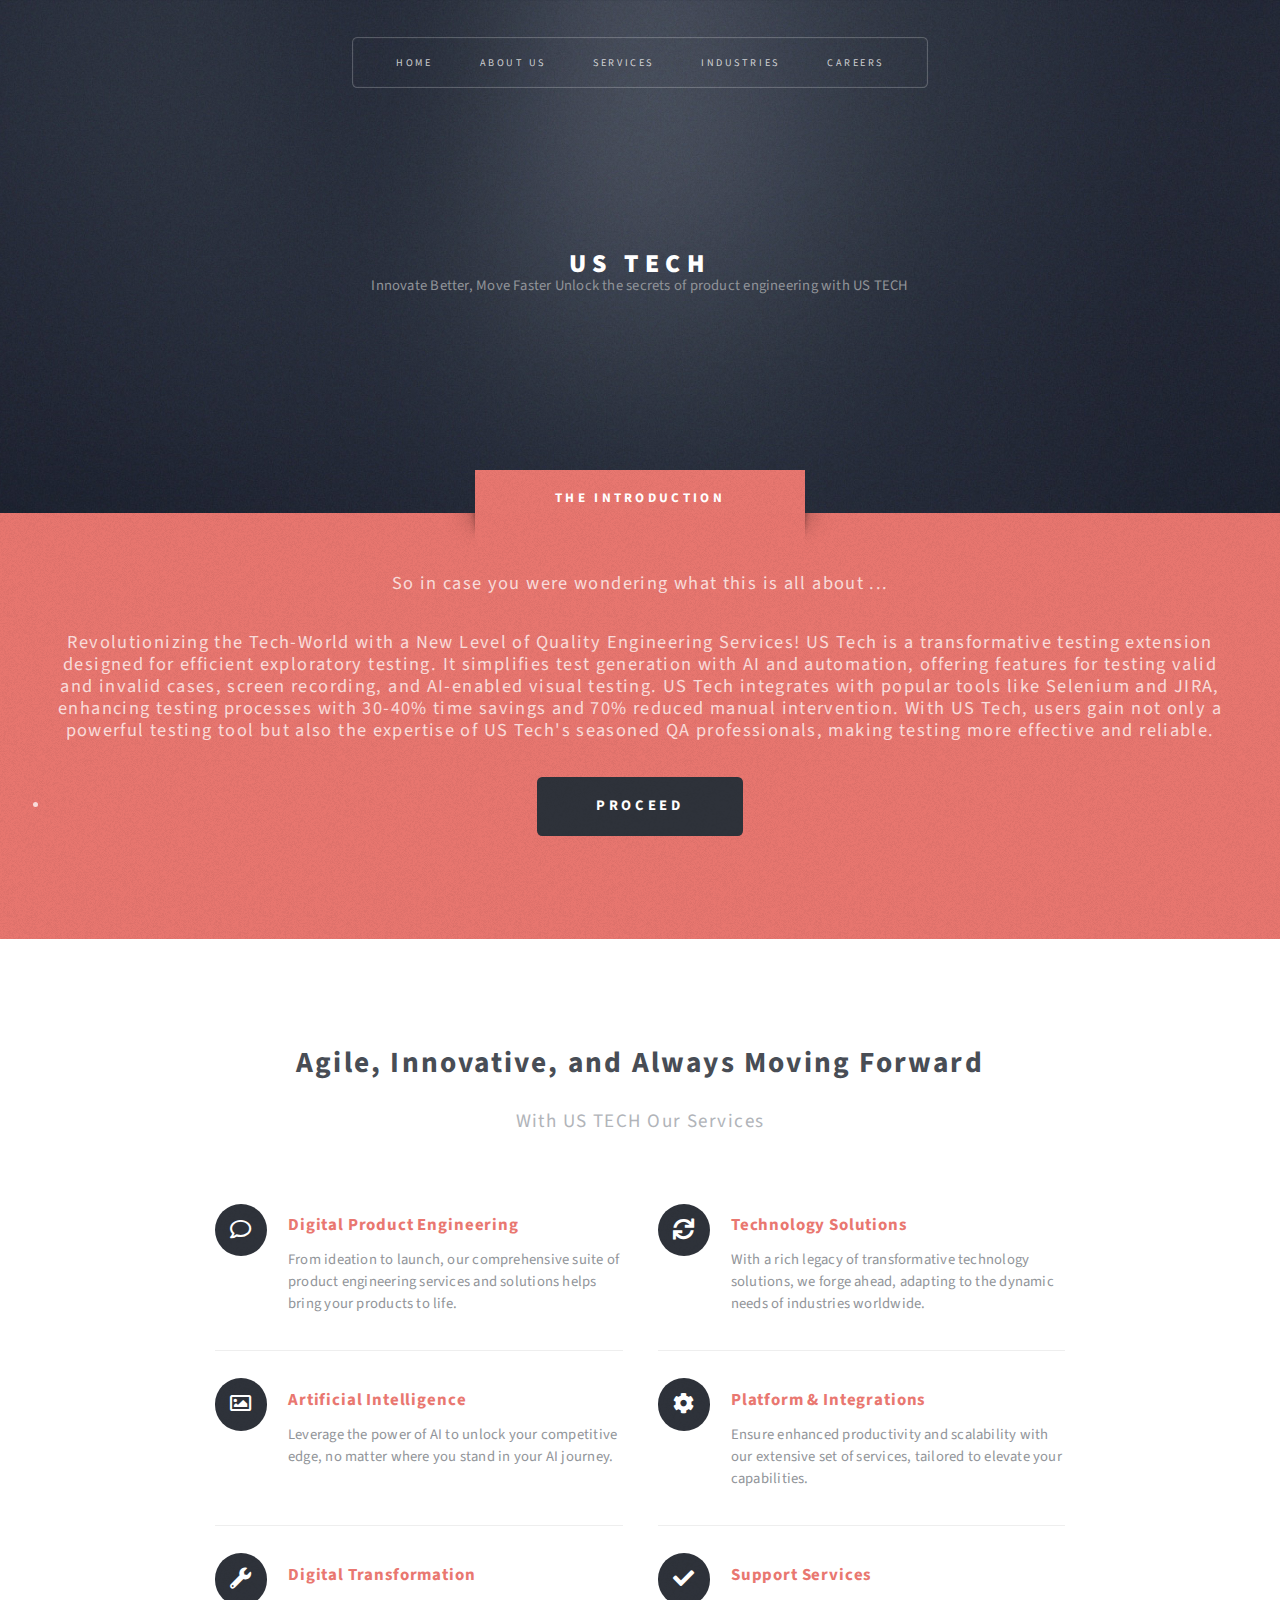
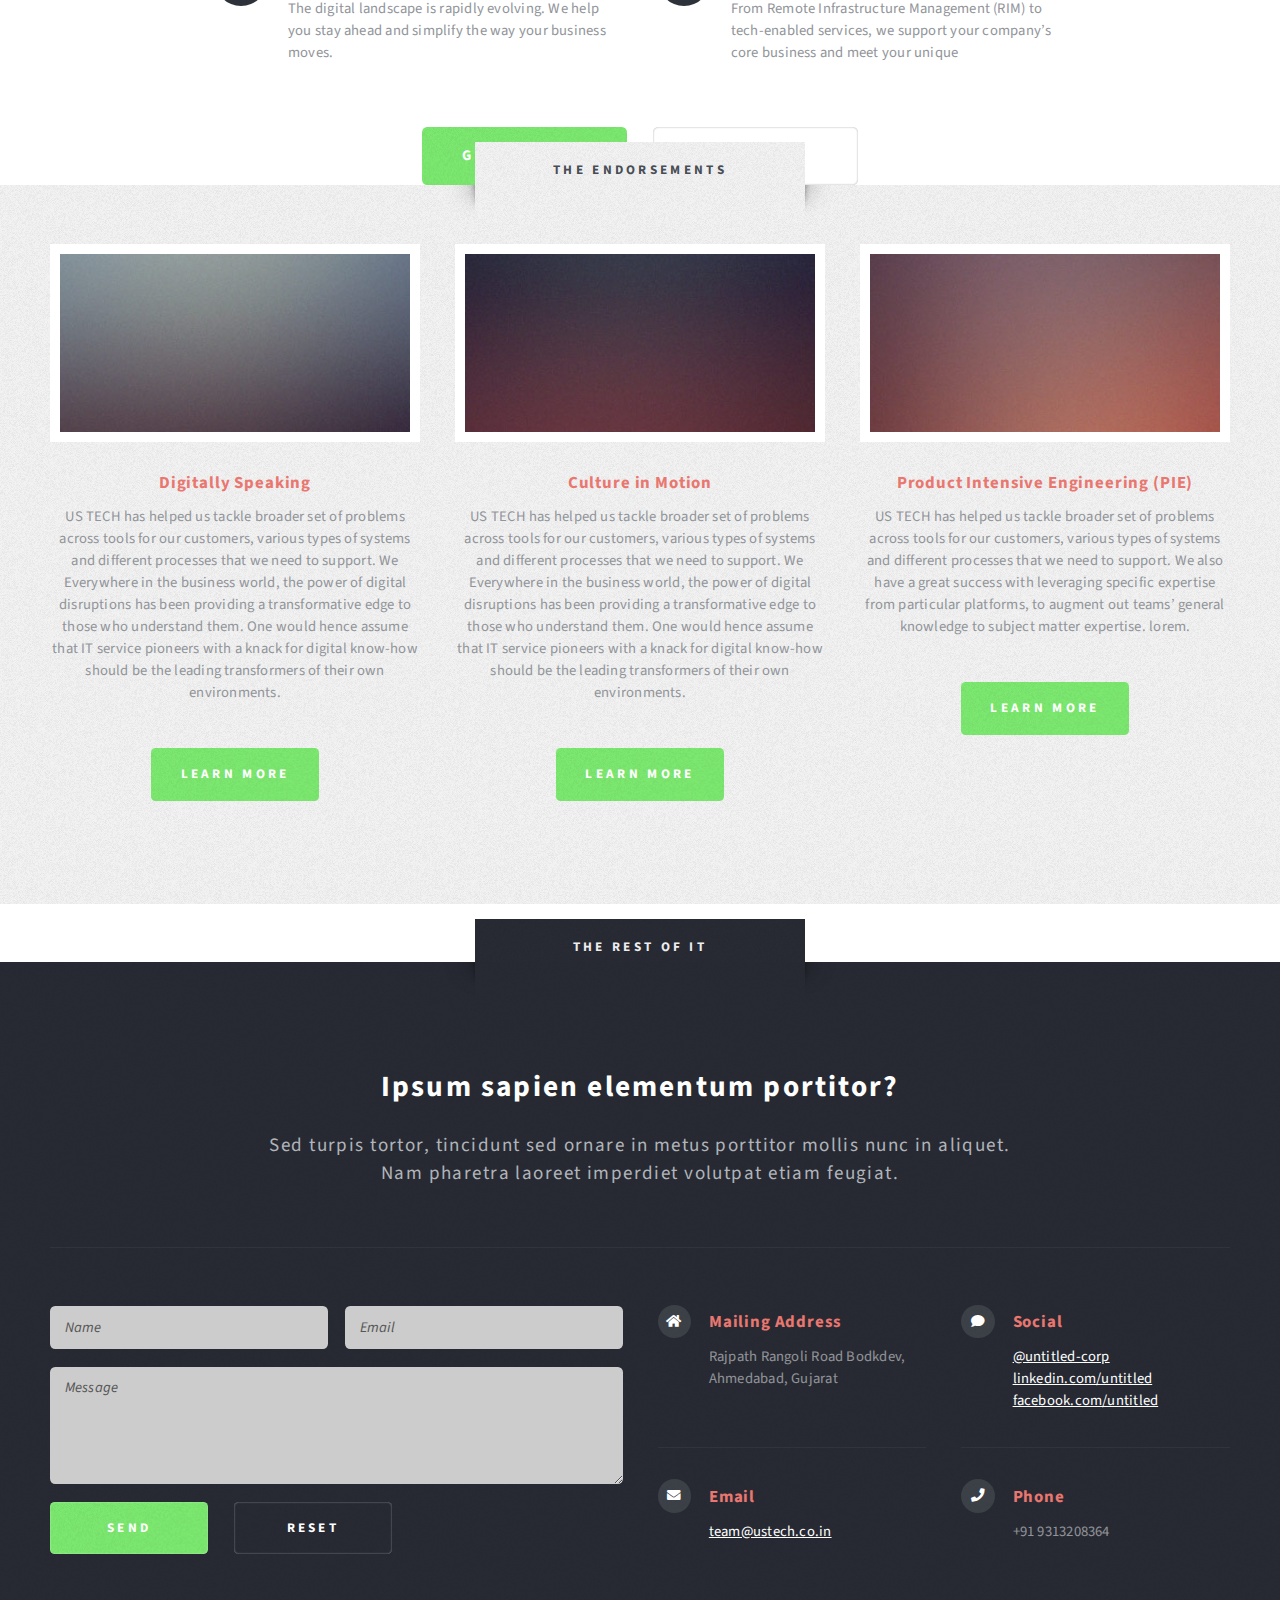
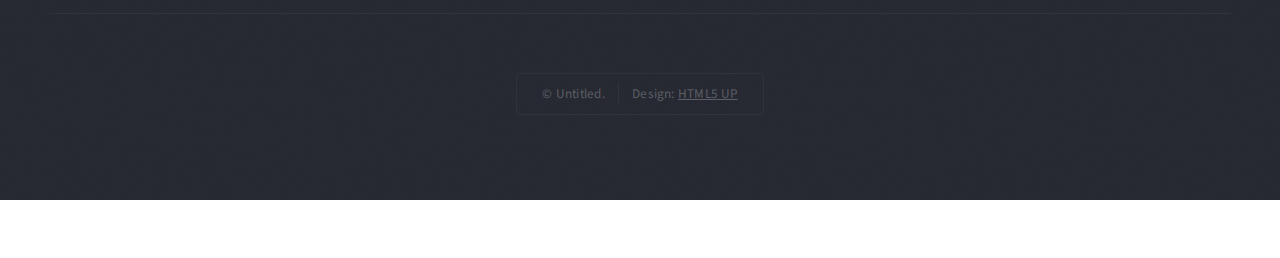
<file: index.html>
<!DOCTYPE HTML>
<!--
	US TECH by HTML5 UP
	html5up.net | @ajlkn
	Free for personal and commercial use under the CCA 3.0 license (html5up.net/license)
-->
<html>
	<head>
		<title>US TECH by HTML5 UP</title>
		<meta charset="utf-8" />
		<meta name="viewport" content="width=device-width, initial-scale=1, user-scalable=no" />
		<link rel="stylesheet" href="assets/css/main.css" />
	</head>
	<body class="homepage is-preload">
		<div id="page-wrapper">

			<!-- Header -->
				<section id="header" class="wrapper">

					<!-- Logo -->
						<div id="logo">
							<h1><a href="index.html">US TECH</a></h1>
							Innovate Better, Move Faster Unlock the secrets of product engineering with US TECH</div/h1>
						</div>

					<!-- Nav -->
						<nav id="nav">
							<ul>
								<li class="current"><a href="index.html">Home</a></li>
								<li>
									<a href="#">About US</a>
									<ul>
										<li><a href="#">Lorem ipsum</a></li>
										<li><a href="#">Magna veroeros</a></li>
										<li><a href="#">Etiam nisl</a></li>
										<li>
											<a href="#">Sed consequat</a>
											<ul>
												<li><a href="#">Lorem dolor</a></li>
												<li><a href="#">Amet consequat</a></li>
												<li><a href="#">Magna phasellus</a></li>
												<li><a href="#">Etiam nisl</a></li>
												<li><a href="#">Sed feugiat</a></li>
											</ul>
										</li>
										<li><a href="#">Nisl tempus</a></li>
									</ul>
								</li>
								<li><a href="left-sidebar.html">Services</a></li>
								<li><a href="right-sidebar.html">Industries</a></li>
								<li><a href="no-sidebar.html">Careers</a></li>
							</ul>
						</nav>

				</section>

			<!-- Intro -->
				<section id="intro" class="wrapper style1">
					<div class="title">The Introduction</div>
					<div class="container">
						<p class="style1">So in case you were wondering what this is all about ...</p>
						<p class="style1">
							Revolutionizing the Tech-World with a New Level of Quality Engineering Services!
US Tech is a transformative testing extension designed for efficient exploratory testing. It simplifies test generation with AI and automation, offering features for testing valid and invalid cases, screen recording, and AI-enabled visual testing. 
US Tech integrates with popular tools like Selenium and JIRA, enhancing testing processes with 30-40% time savings and 70% reduced manual intervention.
With US Tech, users gain not only a powerful testing tool but also the expertise of US Tech's seasoned QA professionals, making testing more effective and reliable.
				
					<li><a href="#" class="button style3 large">Proceed</a></li>
						</ul>
					</div>
				</section>

			<!-- Main -->
				
					<div class="container"			
						<!-- Features -->
							<section id="features">
								<header class="style1">
									<h2>Agile, Innovative, and Always Moving Forward</h2>
									<p>With US TECH Our Services</p>
								</header>
								<div class="feature-list">
									<div class="row">
										<div class="col-6 col-12-medium">
											<section>
												<h3 class="icon fa-comment">Digital Product
Engineering</h3>
												<p>From ideation to launch, our comprehensive suite of product engineering services and solutions helps bring your products to life.   </p>
											</section>
										</div>
										<div class="col-6 col-12-medium">
											<section>
												<h3 class="icon solid fa-sync">Technology
Solutions</h3>
												<p>With a rich legacy of transformative technology solutions, we forge ahead, adapting to the dynamic needs of industries worldwide.   </p>
											</section>
										</div>
										<div class="col-6 col-12-medium">
											<section>
												<h3 class="icon fa-image">Artificial
Intelligence</h3>
												<p>Leverage the power of AI to unlock your competitive edge, no matter where you stand in your AI journey.    </p>
											</section>
										</div>
										<div class="col-6 col-12-medium">
											<section>
												<h3 class="icon solid fa-cog">Platform &
Integrations</h3>
												<p>Ensure enhanced productivity and scalability with our extensive set of services, tailored to elevate your capabilities.  </p>
											</section>
										</div>
										<div class="col-6 col-12-medium">
											<section>
												<h3 class="icon solid fa-wrench">Digital
Transformation</h3>
												<p>The digital landscape is rapidly evolving. We help you stay ahead and simplify the way your business moves.   </p>
											</section>
										</div>
										<div class="col-6 col-12-medium">
											<section>
												<h3 class="icon solid fa-check">Support
Services</h3>
												<p>From Remote Infrastructure Management (RIM) to tech-enabled services, we support your company’s core business and meet your unique  </p>
											</section>
										</div>
									</div>
								</div>
								<ul class="actions special">
									<li><a href="#" class="button style1 large">Get Started</a></li>
									<li><a href="#" class="button style2 large">More Info</a></li>
								</ul>
							</section>

					</div>
				</section>

			<!-- Highlights -->
				<section id="highlights" class="wrapper style3">
					<div class="title">The Endorsements</div>
					<div class="container">
						<div class="row aln-center">
							<div class="col-4 col-12-medium">
								<section class="highlight">
									<a href="#" class="image featured"><img src="images/pic02.jpg" alt="" /></a>
									<h3><a href="#">Digitally Speaking</a></h3>
									<p>US TECH  has helped us tackle broader set of problems across tools for our customers, various types of systems and different processes that we need to support. We Everywhere in the business world, the power of digital disruptions has been providing a transformative edge to those who understand them. One would hence assume that IT service pioneers with a knack for digital know-how should be the leading transformers of their own environments.</p>
									<ul class="actions">
										<li><a href="#" class="button style1">Learn More</a></li>
									</ul>
								</section>
							</div>
							<div class="col-4 col-12-medium">
								<section class="highlight">
									<a href="#" class="image featured"><img src="images/pic03.jpg" alt="" /></a>
									<h3><a href="#">Culture in Motion</a></h3>
									<p>US TECH  has helped us tackle broader set of problems across tools for our customers, various types of systems and different processes that we need to support. We Everywhere in the business world, the power of digital disruptions has been providing a transformative edge to those who understand them. One would hence assume that IT service pioneers with a knack for digital know-how should be the leading transformers of their own environments.</p>
									<ul class="actions">
										<li><a href="#" class="button style1">Learn More</a></li>
									</ul>
								</section>
							</div>
							<div class="col-4 col-12-medium">
								<section class="highlight">
									<a href="#" class="image featured"><img src="images/pic04.jpg" alt="" /></a>
									<h3><a href="#">Product Intensive Engineering (PIE)</a></h3>
									<p>US TECH  has helped us tackle broader set of problems across tools for our customers, various types of systems and different processes that we need to support. We also have a great success with leveraging specific expertise from particular platforms, to augment out teams’ general knowledge to subject matter expertise. lorem.</p>
									<ul class="actions">
										<li><a href="#" class="button style1">Learn More</a></li>
									</ul>
								</section>
							</div>
						</div>
					</div>
				</section>

			<!-- Footer -->
				<section id="footer" class="wrapper">
					<div class="title">The Rest Of It</div>
					<div class="container">
						<header class="style1">
							<h2>Ipsum sapien elementum portitor?</h2>
							<p>
								Sed turpis tortor, tincidunt sed ornare in metus porttitor mollis nunc in aliquet.<br />
								Nam pharetra laoreet imperdiet volutpat etiam feugiat.
							</p>
						</header>
						<div class="row">
							<div class="col-6 col-12-medium">

								<!-- Contact Form -->
									<section>
										<form method="post" action="#">
											<div class="row gtr-50">
												<div class="col-6 col-12-small">
													<input type="text" name="name" id="contact-name" placeholder="Name" />
												</div>
												<div class="col-6 col-12-small">
													<input type="text" name="email" id="contact-email" placeholder="Email" />
												</div>
												<div class="col-12">
													<textarea name="message" id="contact-message" placeholder="Message" rows="4"></textarea>
												</div>
												<div class="col-12">
													<ul class="actions">
														<li><input type="submit" class="style1" value="Send" /></li>
														<li><input type="reset" class="style2" value="Reset" /></li>
													</ul>
												</div>
											</div>
										</form>
									</section>

							</div>
							<div class="col-6 col-12-medium">

								<!-- Contact -->
									<section class="feature-list small">
										<div class="row">
											<div class="col-6 col-12-small">
												<section>
													<h3 class="icon solid fa-home">Mailing Address</h3>
													<p>
														Rajpath Rangoli Road Bodkdev, Ahmedabad, Gujarat<br />
														
												
													</p>
												</section>
											</div>
											<div class="col-6 col-12-small">
												<section>
													<h3 class="icon solid fa-comment">Social</h3>
													<p>
														<a href="#">@untitled-corp</a><br />
														<a href="#">linkedin.com/untitled</a><br />
														<a href="#">facebook.com/untitled</a>
													</p>
												</section>
											</div>
											<div class="col-6 col-12-small">
												<section>
													<h3 class="icon solid fa-envelope">Email</h3>
													<p>
														<a href="#">team@ustech.co.in</a>
													</p>
												</section>
											</div>
											<div class="col-6 col-12-small">
												<section>
													<h3 class="icon solid fa-phone">Phone</h3>
													<p>
														+91 9313208364
													</p>
												</section>
											</div>
										</div>
									</section>

							</div>
						</div>
						<div id="copyright">
							<ul>
								<li>&copy; Untitled.</li><li>Design: <a href="http://html5up.net">HTML5 UP</a></li>
							</ul>
						</div>
					</div>
				</section>

		</div>

		<!-- Scripts -->
			<script src="assets/js/jquery.min.js"></script>
			<script src="assets/js/jquery.dropotron.min.js"></script>
			<script src="assets/js/browser.min.js"></script>
			<script src="assets/js/breakpoints.min.js"></script>
			<script src="assets/js/util.js"></script>
			<script src="assets/js/main.js"></script>

	</body>
</html>
</file>
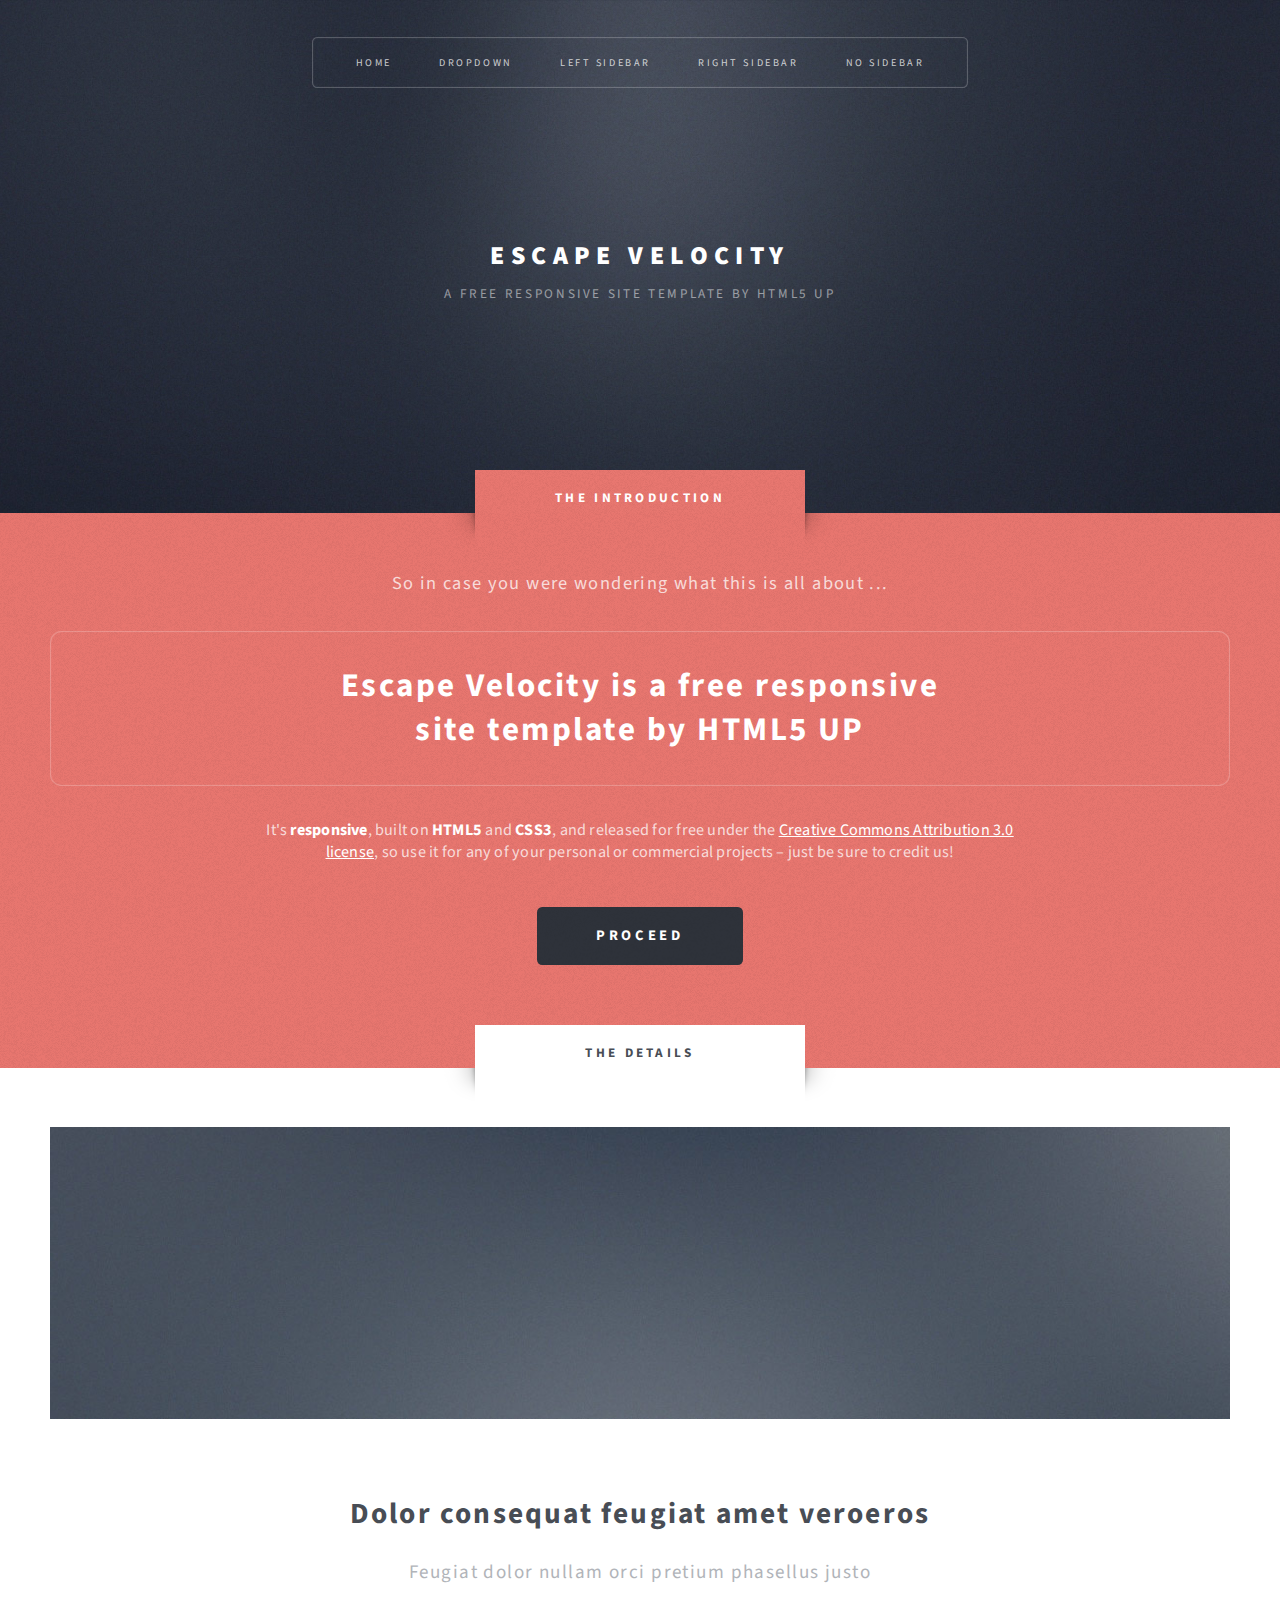
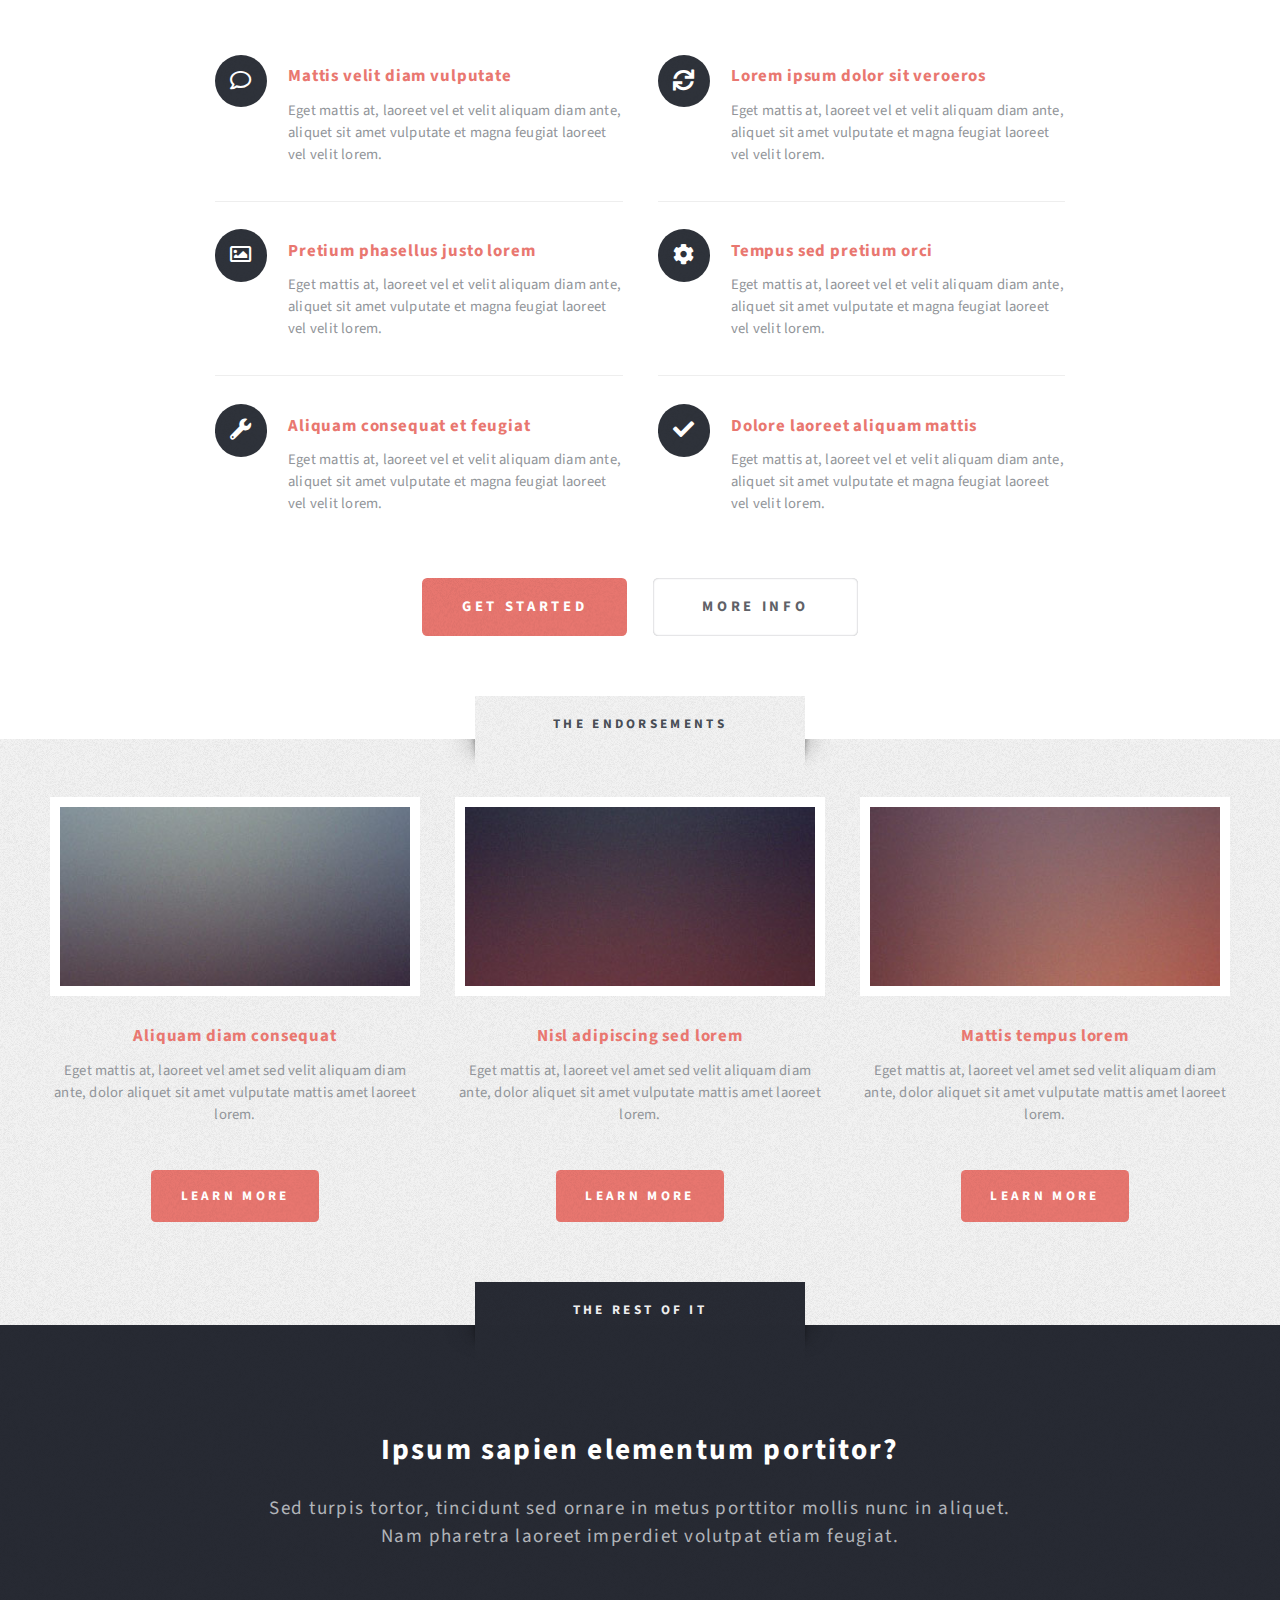
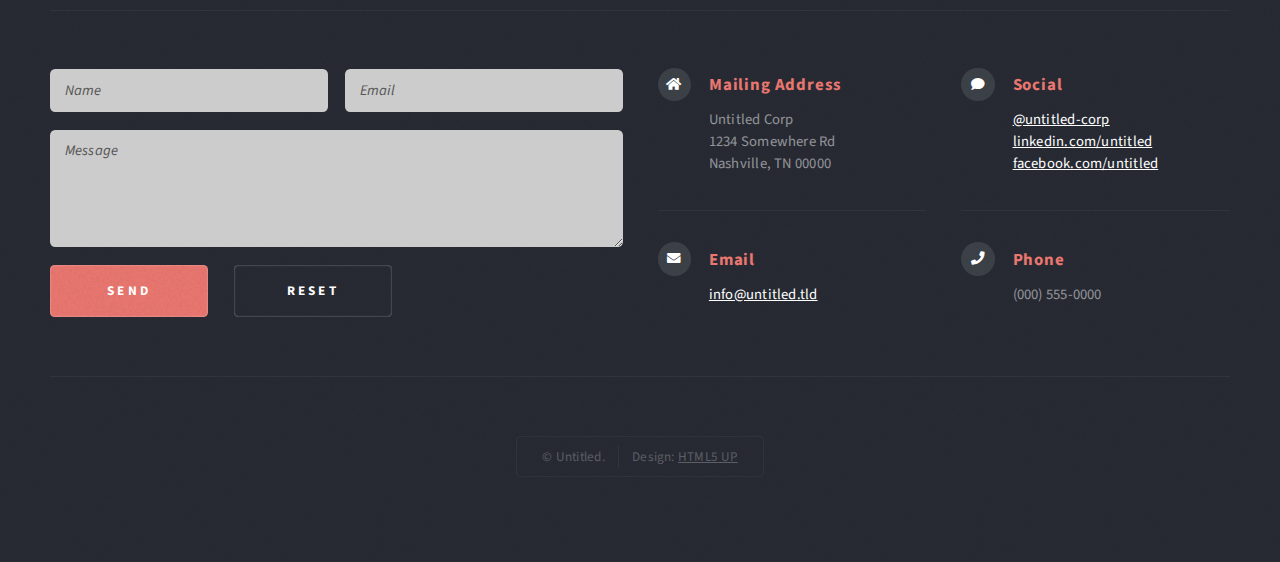
<file: web/index.html>
<!DOCTYPE HTML>
<!--
	Escape Velocity by HTML5 UP
	html5up.net | @ajlkn
	Free for personal and commercial use under the CCA 3.0 license (html5up.net/license)
-->
<html>
	<head>
		<title>Escape Velocity by HTML5 UP</title>
		<meta charset="utf-8" />
		<meta name="viewport" content="width=device-width, initial-scale=1, user-scalable=no" />
		<link rel="stylesheet" href="assets/css/main.css" />
	</head>
	<body class="homepage is-preload">
		<div id="page-wrapper">

			<!-- Header -->
				<section id="header" class="wrapper">

					<!-- Logo -->
						<div id="logo">
							<h1><a href="index.html">Escape Velocity</a></h1>
							<p>A free responsive site template by HTML5 UP</p>
						</div>

					<!-- Nav -->
						<nav id="nav">
							<ul>
								<li class="current"><a href="index.html">Home</a></li>
								<li>
									<a href="#">Dropdown</a>
									<ul>
										<li><a href="#">Lorem ipsum</a></li>
										<li><a href="#">Magna veroeros</a></li>
										<li><a href="#">Etiam nisl</a></li>
										<li>
											<a href="#">Sed consequat</a>
											<ul>
												<li><a href="#">Lorem dolor</a></li>
												<li><a href="#">Amet consequat</a></li>
												<li><a href="#">Magna phasellus</a></li>
												<li><a href="#">Etiam nisl</a></li>
												<li><a href="#">Sed feugiat</a></li>
											</ul>
										</li>
										<li><a href="#">Nisl tempus</a></li>
									</ul>
								</li>
								<li><a href="left-sidebar.html">Left Sidebar</a></li>
								<li><a href="right-sidebar.html">Right Sidebar</a></li>
								<li><a href="no-sidebar.html">No Sidebar</a></li>
							</ul>
						</nav>

				</section>

			<!-- Intro -->
				<section id="intro" class="wrapper style1">
					<div class="title">The Introduction</div>
					<div class="container">
						<p class="style1">So in case you were wondering what this is all about ...</p>
						<p class="style2">
							Escape Velocity is a free responsive<br class="mobile-hide" />
							site template by <a href="http://html5up.net" class="nobr">HTML5 UP</a>
						</p>
						<p class="style3">It's <strong>responsive</strong>, built on <strong>HTML5</strong> and <strong>CSS3</strong>, and released for
						free under the <a href="http://html5up.net/license">Creative Commons Attribution 3.0 license</a>, so use it for any of
						your personal or commercial projects &ndash; just be sure to credit us!</p>
						<ul class="actions">
							<li><a href="#" class="button style3 large">Proceed</a></li>
						</ul>
					</div>
				</section>

			<!-- Main -->
				<section id="main" class="wrapper style2">
					<div class="title">The Details</div>
					<div class="container">

						<!-- Image -->
							<a href="#" class="image featured">
								<img src="images/pic01.jpg" alt="" />
							</a>

						<!-- Features -->
							<section id="features">
								<header class="style1">
									<h2>Dolor consequat feugiat amet veroeros</h2>
									<p>Feugiat dolor nullam orci pretium phasellus justo</p>
								</header>
								<div class="feature-list">
									<div class="row">
										<div class="col-6 col-12-medium">
											<section>
												<h3 class="icon fa-comment">Mattis velit diam vulputate</h3>
												<p>Eget mattis at, laoreet vel et velit aliquam diam ante, aliquet sit amet vulputate et magna feugiat laoreet vel velit lorem.</p>
											</section>
										</div>
										<div class="col-6 col-12-medium">
											<section>
												<h3 class="icon solid fa-sync">Lorem ipsum dolor sit veroeros</h3>
												<p>Eget mattis at, laoreet vel et velit aliquam diam ante, aliquet sit amet vulputate et magna feugiat laoreet vel velit lorem.</p>
											</section>
										</div>
										<div class="col-6 col-12-medium">
											<section>
												<h3 class="icon fa-image">Pretium phasellus justo lorem</h3>
												<p>Eget mattis at, laoreet vel et velit aliquam diam ante, aliquet sit amet vulputate et magna feugiat laoreet vel velit lorem.</p>
											</section>
										</div>
										<div class="col-6 col-12-medium">
											<section>
												<h3 class="icon solid fa-cog">Tempus sed pretium orci</h3>
												<p>Eget mattis at, laoreet vel et velit aliquam diam ante, aliquet sit amet vulputate et magna feugiat laoreet vel velit lorem.</p>
											</section>
										</div>
										<div class="col-6 col-12-medium">
											<section>
												<h3 class="icon solid fa-wrench">Aliquam consequat et feugiat</h3>
												<p>Eget mattis at, laoreet vel et velit aliquam diam ante, aliquet sit amet vulputate et magna feugiat laoreet vel velit lorem.</p>
											</section>
										</div>
										<div class="col-6 col-12-medium">
											<section>
												<h3 class="icon solid fa-check">Dolore laoreet aliquam mattis</h3>
												<p>Eget mattis at, laoreet vel et velit aliquam diam ante, aliquet sit amet vulputate et magna feugiat laoreet vel velit lorem.</p>
											</section>
										</div>
									</div>
								</div>
								<ul class="actions special">
									<li><a href="#" class="button style1 large">Get Started</a></li>
									<li><a href="#" class="button style2 large">More Info</a></li>
								</ul>
							</section>

					</div>
				</section>

			<!-- Highlights -->
				<section id="highlights" class="wrapper style3">
					<div class="title">The Endorsements</div>
					<div class="container">
						<div class="row aln-center">
							<div class="col-4 col-12-medium">
								<section class="highlight">
									<a href="#" class="image featured"><img src="images/pic02.jpg" alt="" /></a>
									<h3><a href="#">Aliquam diam consequat</a></h3>
									<p>Eget mattis at, laoreet vel amet sed velit aliquam diam ante, dolor aliquet sit amet vulputate mattis amet laoreet lorem.</p>
									<ul class="actions">
										<li><a href="#" class="button style1">Learn More</a></li>
									</ul>
								</section>
							</div>
							<div class="col-4 col-12-medium">
								<section class="highlight">
									<a href="#" class="image featured"><img src="images/pic03.jpg" alt="" /></a>
									<h3><a href="#">Nisl adipiscing sed lorem</a></h3>
									<p>Eget mattis at, laoreet vel amet sed velit aliquam diam ante, dolor aliquet sit amet vulputate mattis amet laoreet lorem.</p>
									<ul class="actions">
										<li><a href="#" class="button style1">Learn More</a></li>
									</ul>
								</section>
							</div>
							<div class="col-4 col-12-medium">
								<section class="highlight">
									<a href="#" class="image featured"><img src="images/pic04.jpg" alt="" /></a>
									<h3><a href="#">Mattis tempus lorem</a></h3>
									<p>Eget mattis at, laoreet vel amet sed velit aliquam diam ante, dolor aliquet sit amet vulputate mattis amet laoreet lorem.</p>
									<ul class="actions">
										<li><a href="#" class="button style1">Learn More</a></li>
									</ul>
								</section>
							</div>
						</div>
					</div>
				</section>

			<!-- Footer -->
				<section id="footer" class="wrapper">
					<div class="title">The Rest Of It</div>
					<div class="container">
						<header class="style1">
							<h2>Ipsum sapien elementum portitor?</h2>
							<p>
								Sed turpis tortor, tincidunt sed ornare in metus porttitor mollis nunc in aliquet.<br />
								Nam pharetra laoreet imperdiet volutpat etiam feugiat.
							</p>
						</header>
						<div class="row">
							<div class="col-6 col-12-medium">

								<!-- Contact Form -->
									<section>
										<form method="post" action="#">
											<div class="row gtr-50">
												<div class="col-6 col-12-small">
													<input type="text" name="name" id="contact-name" placeholder="Name" />
												</div>
												<div class="col-6 col-12-small">
													<input type="text" name="email" id="contact-email" placeholder="Email" />
												</div>
												<div class="col-12">
													<textarea name="message" id="contact-message" placeholder="Message" rows="4"></textarea>
												</div>
												<div class="col-12">
													<ul class="actions">
														<li><input type="submit" class="style1" value="Send" /></li>
														<li><input type="reset" class="style2" value="Reset" /></li>
													</ul>
												</div>
											</div>
										</form>
									</section>

							</div>
							<div class="col-6 col-12-medium">

								<!-- Contact -->
									<section class="feature-list small">
										<div class="row">
											<div class="col-6 col-12-small">
												<section>
													<h3 class="icon solid fa-home">Mailing Address</h3>
													<p>
														Untitled Corp<br />
														1234 Somewhere Rd<br />
														Nashville, TN 00000
													</p>
												</section>
											</div>
											<div class="col-6 col-12-small">
												<section>
													<h3 class="icon solid fa-comment">Social</h3>
													<p>
														<a href="#">@untitled-corp</a><br />
														<a href="#">linkedin.com/untitled</a><br />
														<a href="#">facebook.com/untitled</a>
													</p>
												</section>
											</div>
											<div class="col-6 col-12-small">
												<section>
													<h3 class="icon solid fa-envelope">Email</h3>
													<p>
														<a href="#">info@untitled.tld</a>
													</p>
												</section>
											</div>
											<div class="col-6 col-12-small">
												<section>
													<h3 class="icon solid fa-phone">Phone</h3>
													<p>
														(000) 555-0000
													</p>
												</section>
											</div>
										</div>
									</section>

							</div>
						</div>
						<div id="copyright">
							<ul>
								<li>&copy; Untitled.</li><li>Design: <a href="http://html5up.net">HTML5 UP</a></li>
							</ul>
						</div>
					</div>
				</section>

		</div>

		<!-- Scripts -->
			<script src="assets/js/jquery.min.js"></script>
			<script src="assets/js/jquery.dropotron.min.js"></script>
			<script src="assets/js/browser.min.js"></script>
			<script src="assets/js/breakpoints.min.js"></script>
			<script src="assets/js/util.js"></script>
			<script src="assets/js/main.js"></script>

	</body>
</html>
</file>
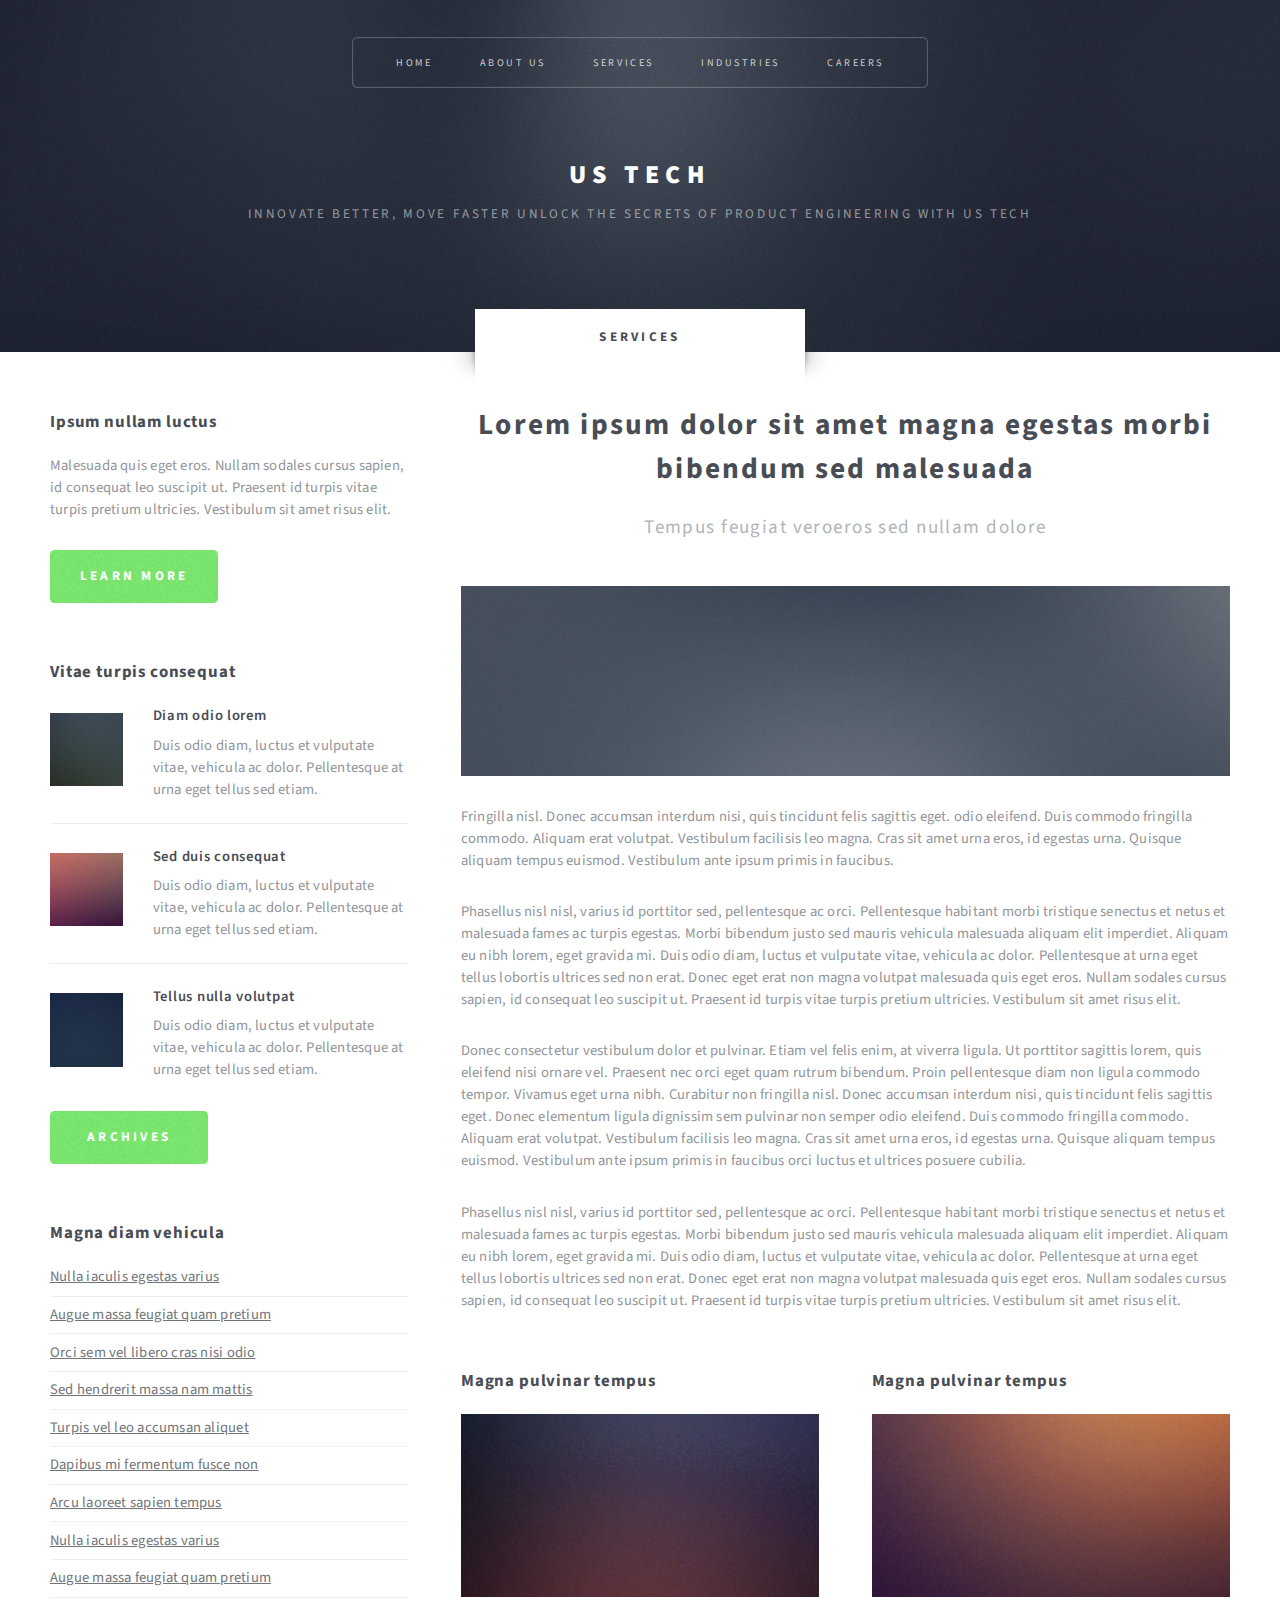
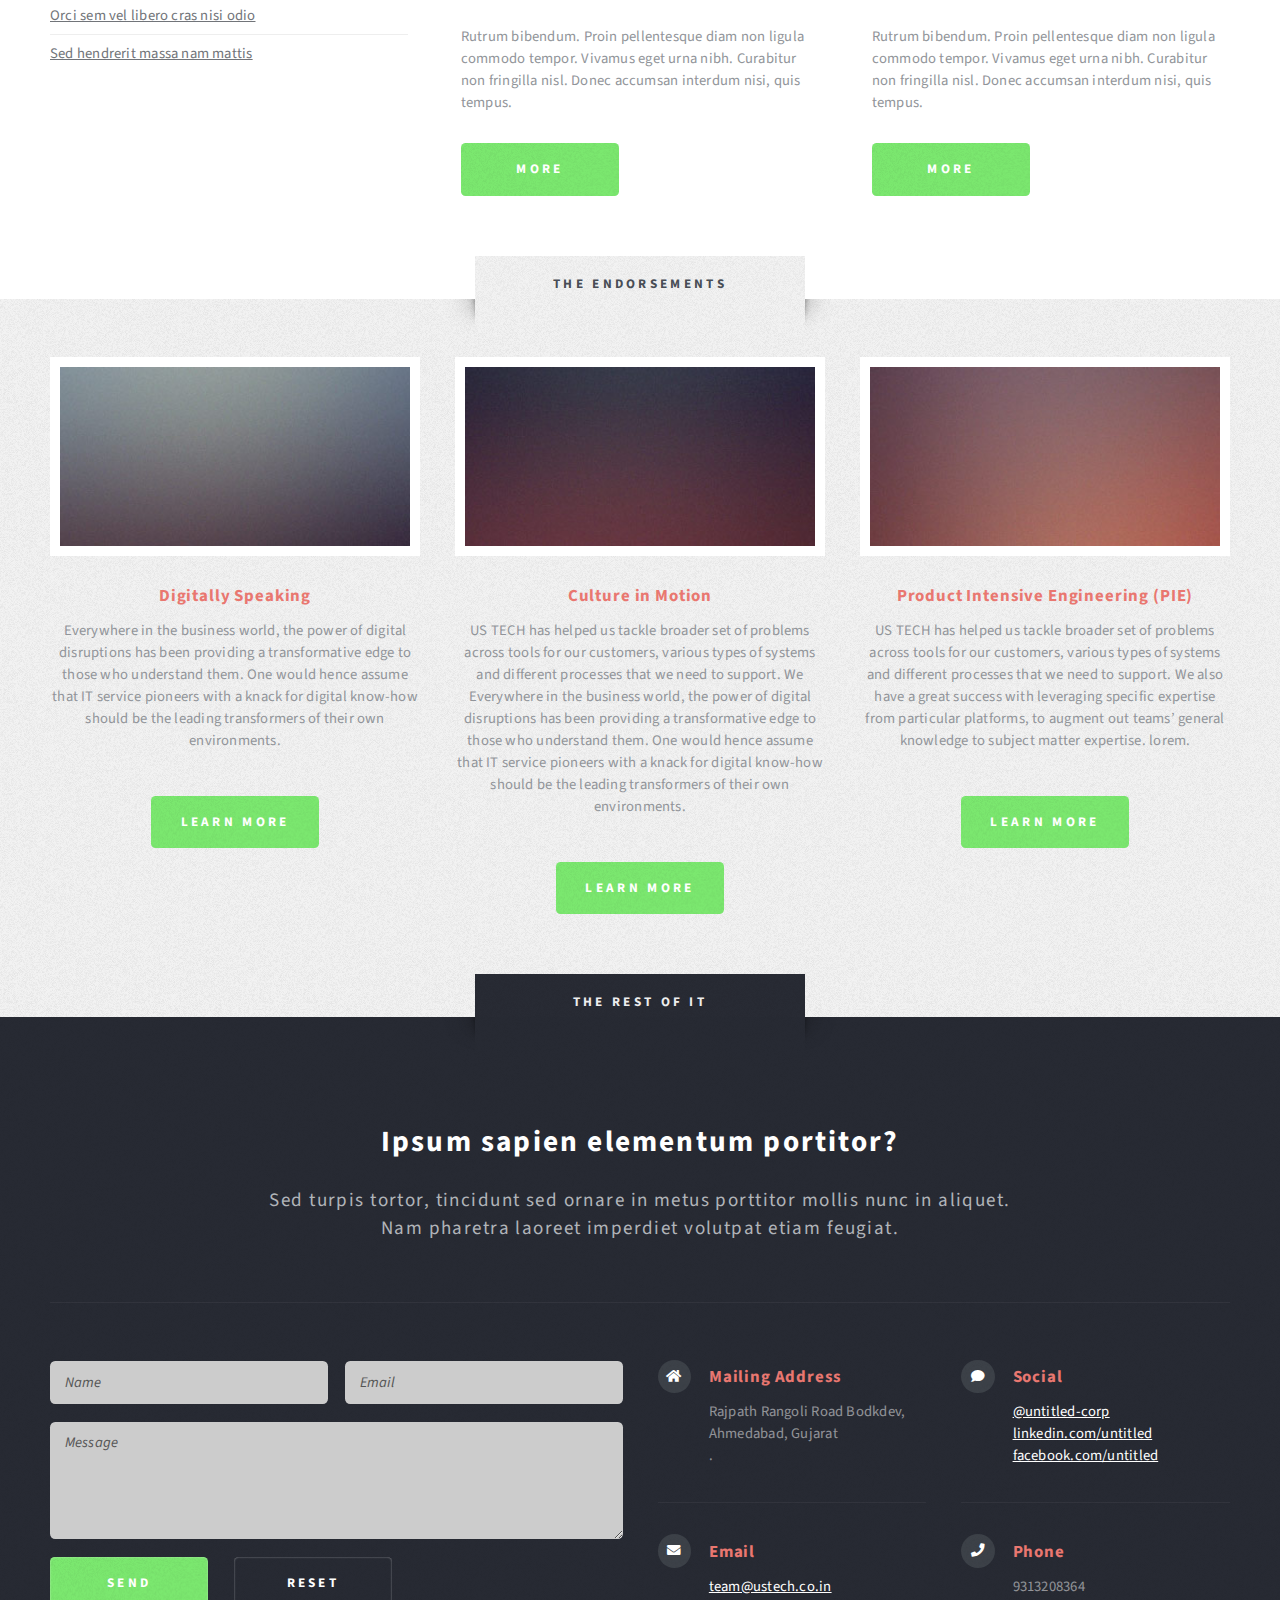
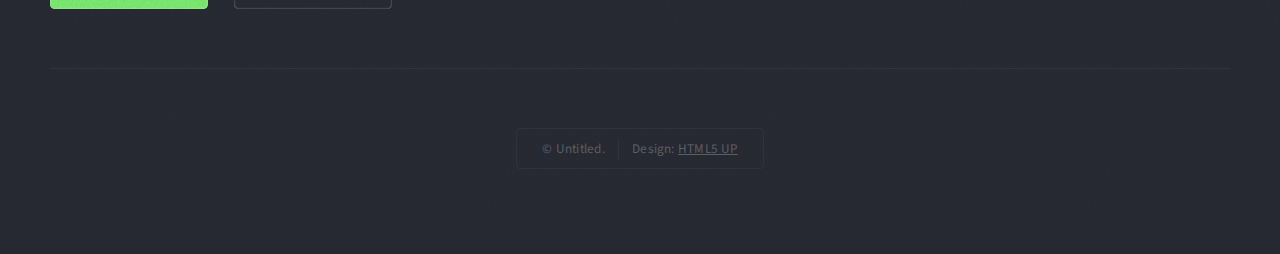
<file: left-sidebar.html>
<!DOCTYPE HTML>
<!--
	US TECH by HTML5 UP
	html5up.net | @ajlkn
	Free for personal and commercial use under the CCA 3.0 license (html5up.net/license)
-->
<html>
	<head>
		<title>Services - US TECH by HTML5 UP</title>
		<meta charset="utf-8" />
		<meta name="viewport" content="width=device-width, initial-scale=1, user-scalable=no" />
		<link rel="stylesheet" href="assets/css/main.css" />
	</head>
	<body class="left-sidebar is-preload">
		<div id="page-wrapper">

			<!-- Header -->
				<section id="header" class="wrapper">

					<!-- Logo -->
						<div id="logo">
							<h1><a href="index.html">US TECH</a></h1>
							<p>Innovate Better, Move Faster Unlock the secrets of product engineering with US TECH</p>
						</div>

					<!-- Nav -->
						<nav id="nav">
							<ul>
								<li><a href="index.html">Home</a></li>
								<li>
									<a href="#">About US</a>
									<ul>
										<li><a href="#">Lorem ipsum</a></li>
										<li><a href="#">Magna veroeros</a></li>
										<li><a href="#">Etiam nisl</a></li>
										<li>
											<a href="#">Sed consequat</a>
											<ul>
												<li><a href="#">Lorem dolor</a></li>
												<li><a href="#">Amet consequat</a></li>
												<li><a href="#">Magna phasellus</a></li>
												<li><a href="#">Etiam nisl</a></li>
												<li><a href="#">Sed feugiat</a></li>
											</ul>
										</li>
										<li><a href="#">Nisl tempus</a></li>
									</ul>
								</li>
								<li class="current"><a href="left-sidebar.html">Services</a></li>
								<li><a href="right-sidebar.html">Industries</a></li>
								<li><a href="no-sidebar.html">Careers</a></li>
							</ul>
						</nav>

				</section>

			<!-- Main -->
				<section id="main" class="wrapper style2">
					<div class="title">Services</div>
					<div class="container">
						<div class="row gtr-150">
							<div class="col-4 col-12-medium">

								<!-- Sidebar -->
									<div id="sidebar">
										<section class="box">
											<header>
												<h2>Ipsum nullam luctus</h2>
											</header>
											<p>Malesuada quis eget eros. Nullam sodales cursus sapien, id consequat
											leo suscipit ut. Praesent id turpis vitae turpis pretium ultricies. Vestibulum sit
											amet risus elit.</p>
											<a href="#" class="button style1">Learn More</a>
										</section>
										<section class="box">
											<header>
												<h2>Vitae turpis consequat</h2>
											</header>
											<ul class="style2">
												<li>
													<article class="box post-excerpt">
														<a href="#" class="image left"><img src="images/pic08.jpg" alt="" /></a>
														<h3><a href="#">Diam odio lorem</a></h3>
														<p>Duis odio diam, luctus et vulputate vitae, vehicula ac dolor. Pellentesque at urna eget tellus sed etiam.</p>
													</article>
												</li>
												<li>
													<article class="box post-excerpt">
														<a href="#" class="image left"><img src="images/pic09.jpg" alt="" /></a>
														<h3><a href="#">Sed duis consequat</a></h3>
														<p>Duis odio diam, luctus et vulputate vitae, vehicula ac dolor. Pellentesque at urna eget tellus sed etiam.</p>
													</article>
												</li>
												<li>
													<article class="box post-excerpt">
														<a href="#" class="image left"><img src="images/pic10.jpg" alt="" /></a>
														<h3><a href="#">Tellus nulla volutpat</a></h3>
														<p>Duis odio diam, luctus et vulputate vitae, vehicula ac dolor. Pellentesque at urna eget tellus sed etiam.</p>
													</article>
												</li>
											</ul>
											<a href="#" class="button style1">Archives</a>
										</section>
										<section class="box">
											<header>
												<h2>Magna diam vehicula</h2>
											</header>
											<ul class="style3">
												<li><a href="#">Nulla iaculis egestas varius</a></li>
												<li><a href="#">Augue massa feugiat quam pretium</a></li>
												<li><a href="#">Orci sem vel libero cras nisi odio</a></li>
												<li><a href="#">Sed hendrerit massa nam mattis</a></li>
												<li><a href="#">Turpis vel leo accumsan aliquet</a></li>
												<li><a href="#">Dapibus mi fermentum fusce non</a></li>
												<li><a href="#">Arcu laoreet sapien tempus</a></li>
												<li><a href="#">Nulla iaculis egestas varius</a></li>
												<li><a href="#">Augue massa feugiat quam pretium</a></li>
												<li><a href="#">Orci sem vel libero cras nisi odio</a></li>
												<li><a href="#">Sed hendrerit massa nam mattis</a></li>
											</ul>
										</section>
									</div>

							</div>
							<div class="col-8 col-12-medium imp-medium">

								<!-- Content -->
									<div id="content">
										<article class="box post">
											<header class="style1">
												<h2>Lorem ipsum dolor sit amet magna egestas morbi bibendum sed malesuada</h2>
												<p>Tempus feugiat veroeros sed nullam dolore</p>
											</header>
											<a href="#" class="image featured">
												<img src="images/pic01.jpg" alt="" />
											</a>
											<p>Fringilla nisl. Donec accumsan interdum nisi, quis tincidunt felis sagittis eget.
											odio eleifend. Duis commodo fringilla commodo. Aliquam erat volutpat. Vestibulum
											facilisis leo magna. Cras sit amet urna eros, id egestas urna. Quisque aliquam
											tempus euismod. Vestibulum ante ipsum primis in faucibus.</p>
											<p>Phasellus nisl nisl, varius id porttitor sed, pellentesque ac orci. Pellentesque
											habitant morbi tristique senectus et netus et malesuada fames ac turpis egestas. Morbi
											bibendum justo sed mauris vehicula malesuada aliquam elit imperdiet. Aliquam eu nibh
											lorem, eget gravida mi. Duis odio diam, luctus et vulputate vitae, vehicula ac dolor.
											Pellentesque at urna eget tellus lobortis ultrices sed non erat. Donec eget erat non
											magna volutpat malesuada quis eget eros. Nullam sodales cursus sapien, id consequat
											leo suscipit ut. Praesent id turpis vitae turpis pretium ultricies. Vestibulum sit
											amet risus elit.</p>
											<p>Donec consectetur vestibulum dolor et pulvinar. Etiam vel felis enim, at viverra
											ligula. Ut porttitor sagittis lorem, quis eleifend nisi ornare vel. Praesent nec orci
											eget quam rutrum bibendum. Proin pellentesque diam non ligula commodo tempor. Vivamus
											eget urna nibh. Curabitur non fringilla nisl. Donec accumsan interdum nisi, quis
											tincidunt felis sagittis eget. Donec elementum ligula dignissim sem pulvinar non semper
											odio eleifend. Duis commodo fringilla commodo. Aliquam erat volutpat. Vestibulum
											facilisis leo magna. Cras sit amet urna eros, id egestas urna. Quisque aliquam
											tempus euismod. Vestibulum ante ipsum primis in faucibus orci luctus et ultrices
											posuere cubilia.</p>
											<p>Phasellus nisl nisl, varius id porttitor sed, pellentesque ac orci. Pellentesque
											habitant morbi tristique senectus et netus et malesuada fames ac turpis egestas. Morbi
											bibendum justo sed mauris vehicula malesuada aliquam elit imperdiet. Aliquam eu nibh
											lorem, eget gravida mi. Duis odio diam, luctus et vulputate vitae, vehicula ac dolor.
											Pellentesque at urna eget tellus lobortis ultrices sed non erat. Donec eget erat non
											magna volutpat malesuada quis eget eros. Nullam sodales cursus sapien, id consequat
											leo suscipit ut. Praesent id turpis vitae turpis pretium ultricies. Vestibulum sit
											amet risus elit.</p>
										</article>
										<div class="row gtr-150">
											<div class="col-6 col-12-small">
												<section class="box">
													<header>
														<h2>Magna pulvinar tempus</h2>
													</header>
													<a href="#" class="image featured"><img src="images/pic05.jpg" alt="" /></a>
													<p>Rutrum bibendum. Proin pellentesque diam non ligula commodo tempor. Vivamus
													eget urna nibh. Curabitur non fringilla nisl. Donec accumsan interdum nisi, quis
													tempus.</p>
													<a href="#" class="button style1">More</a>
												</section>
											</div>
											<div class="col-6 col-12-small">
												<section class="box">
													<header>
														<h2>Magna pulvinar tempus</h2>
													</header>
													<a href="#" class="image featured"><img src="images/pic06.jpg" alt="" /></a>
													<p>Rutrum bibendum. Proin pellentesque diam non ligula commodo tempor. Vivamus
													eget urna nibh. Curabitur non fringilla nisl. Donec accumsan interdum nisi, quis
													tempus.</p>
													<a href="#" class="button style1">More</a>
												</section>
											</div>
										</div>
									</div>

							</div>
						</div>
					</div>
				</section>

			<!-- Highlights -->
				<section id="highlights" class="wrapper style3">
					<div class="title">The Endorsements</div>
					<div class="container">
						<div class="row aln-center">
							<div class="col-4 col-12-medium">
								<section class="highlight">
									<a href="#" class="image featured"><img src="images/pic02.jpg" alt="" /></a>
									<h3><a href="#">Digitally Speaking</a></h3>
									<p> Everywhere in the business world, the power of digital disruptions has been providing a transformative edge to those who understand them. One would hence assume that IT service pioneers with a knack for digital know-how should be the leading transformers of their own environments.</p>
									<ul class="actions">
										<li><a href="#" class="button style1">Learn More</a></li>
									</ul>
								</section>
							</div>
							<div class="col-4 col-12-medium">
								<section class="highlight">
									<a href="#" class="image featured"><img src="images/pic03.jpg" alt="" /></a>
									<h3><a href="#">Culture in Motion</a></h3>
									<p>US TECH  has helped us tackle broader set of problems across tools for our customers, various types of systems and different processes that we need to support. We Everywhere in the business world, the power of digital disruptions has been providing a transformative edge to those who understand them. One would hence assume that IT service pioneers with a knack for digital know-how should be the leading transformers of their own environments.</p>
									<ul class="actions">
										<li><a href="#" class="button style1">Learn More</a></li>
									</ul>
								</section>
							</div>
							<div class="col-4 col-12-medium">
								<section class="highlight">
									<a href="#" class="image featured"><img src="images/pic04.jpg" alt="" /></a>
									<h3><a href="#">Product Intensive Engineering (PIE)</a></h3>
									<p>US TECH  has helped us tackle broader set of problems across tools for our customers, various types of systems and different processes that we need to support. We also have a great success with leveraging specific expertise from particular platforms, to augment out teams’ general knowledge to subject matter expertise. lorem.</p>
									<ul class="actions">
										<li><a href="#" class="button style1">Learn More</a></li>
									</ul>
								</section>
							</div>
						</div>
					</div>
				</section>

			<!-- Footer -->
				<section id="footer" class="wrapper">
					<div class="title">The Rest Of It</div>
					<div class="container">
						<header class="style1">
							<h2>Ipsum sapien elementum portitor?</h2>
							<p>
								Sed turpis tortor, tincidunt sed ornare in metus porttitor mollis nunc in aliquet.<br />
								Nam pharetra laoreet imperdiet volutpat etiam feugiat.
							</p>
						</header>
						<div class="row">
							<div class="col-6 col-12-medium">

								<!-- Contact Form -->
									<section>
										<form method="post" action="#">
											<div class="row gtr-50">
												<div class="col-6 col-12-small">
													<input type="text" name="name" id="contact-name" placeholder="Name" />
												</div>
												<div class="col-6 col-12-small">
													<input type="text" name="email" id="contact-email" placeholder="Email" />
												</div>
												<div class="col-12">
													<textarea name="message" id="contact-message" placeholder="Message" rows="4"></textarea>
												</div>
												<div class="col-12">
													<ul class="actions">
														<li><input type="submit" class="style1" value="Send" /></li>
														<li><input type="reset" class="style2" value="Reset" /></li>
													</ul>
												</div>
											</div>
										</form>
									</section>

							</div>
							<div class="col-6 col-12-medium">

								<!-- Contact -->
									<section class="feature-list small">
										<div class="row">
											<div class="col-6 col-12-small">
												<section>
													<h3 class="icon solid fa-home">Mailing Address</h3>
													<p>
														Rajpath Rangoli Road Bodkdev, Ahmedabad, Gujarat<br />
														.<br />
														
													</p>
												</section>
											</div>
											<div class="col-6 col-12-small">
												<section>
													<h3 class="icon solid fa-comment">Social</h3>
													<p>
														<a href="#">@untitled-corp</a><br />
														<a href="#">linkedin.com/untitled</a><br />
														<a href="#">facebook.com/untitled</a>
													</p>
												</section>
											</div>
											<div class="col-6 col-12-small">
												<section>
													<h3 class="icon solid fa-envelope">Email</h3>
													<p>
														<a href="#">team@ustech.co.in</a>
													</p>
												</section>
											</div>
											<div class="col-6 col-12-small">
												<section>
													<h3 class="icon solid fa-phone">Phone</h3>
													<p>
														9313208364
													</p>
												</section>
											</div>
										</div>
									</section>

							</div>
						</div>
						<div id="copyright">
							<ul>
								<li>&copy; Untitled.</li><li>Design: <a href="http://html5up.net">HTML5 UP</a></li>
							</ul>
						</div>
					</div>
				</section>

		</div>

		<!-- Scripts -->
			<script src="assets/js/jquery.min.js"></script>
			<script src="assets/js/jquery.dropotron.min.js"></script>
			<script src="assets/js/browser.min.js"></script>
			<script src="assets/js/breakpoints.min.js"></script>
			<script src="assets/js/util.js"></script>
			<script src="assets/js/main.js"></script>

	</body>
</html>
</file>
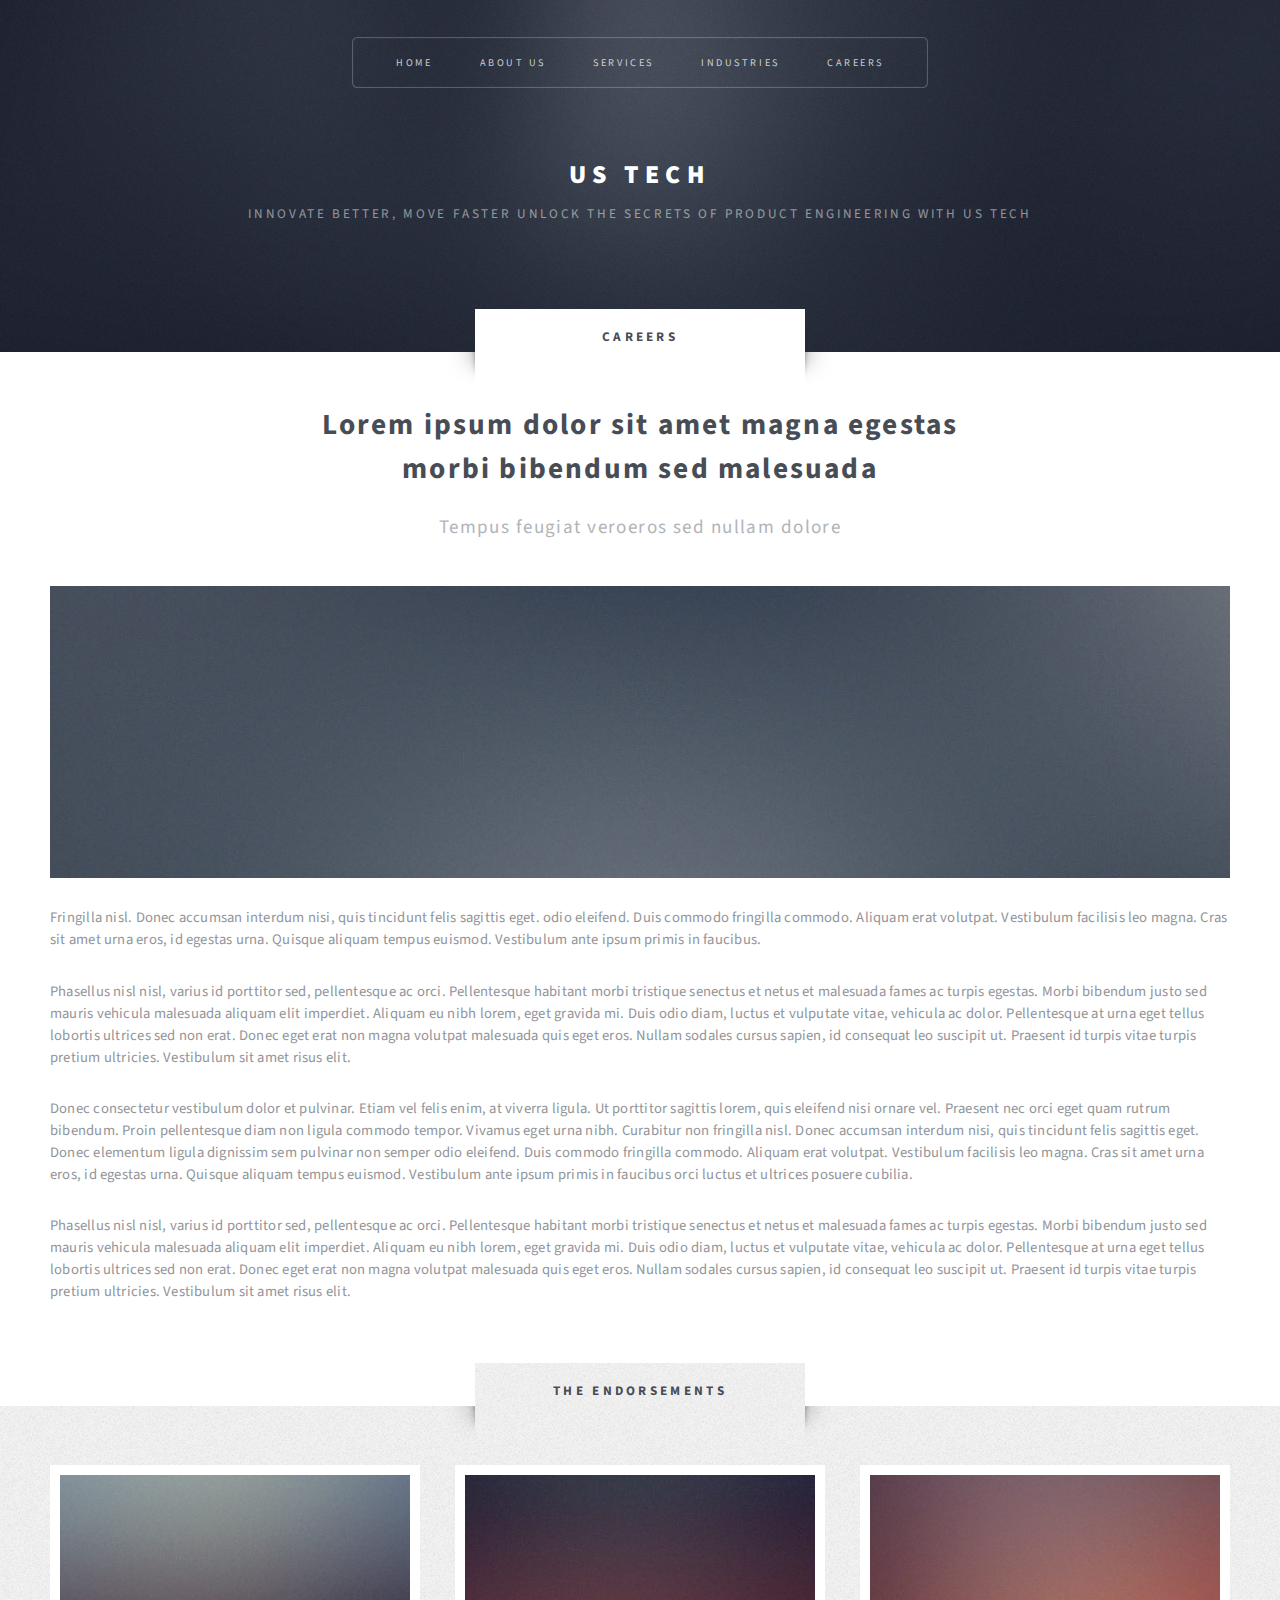
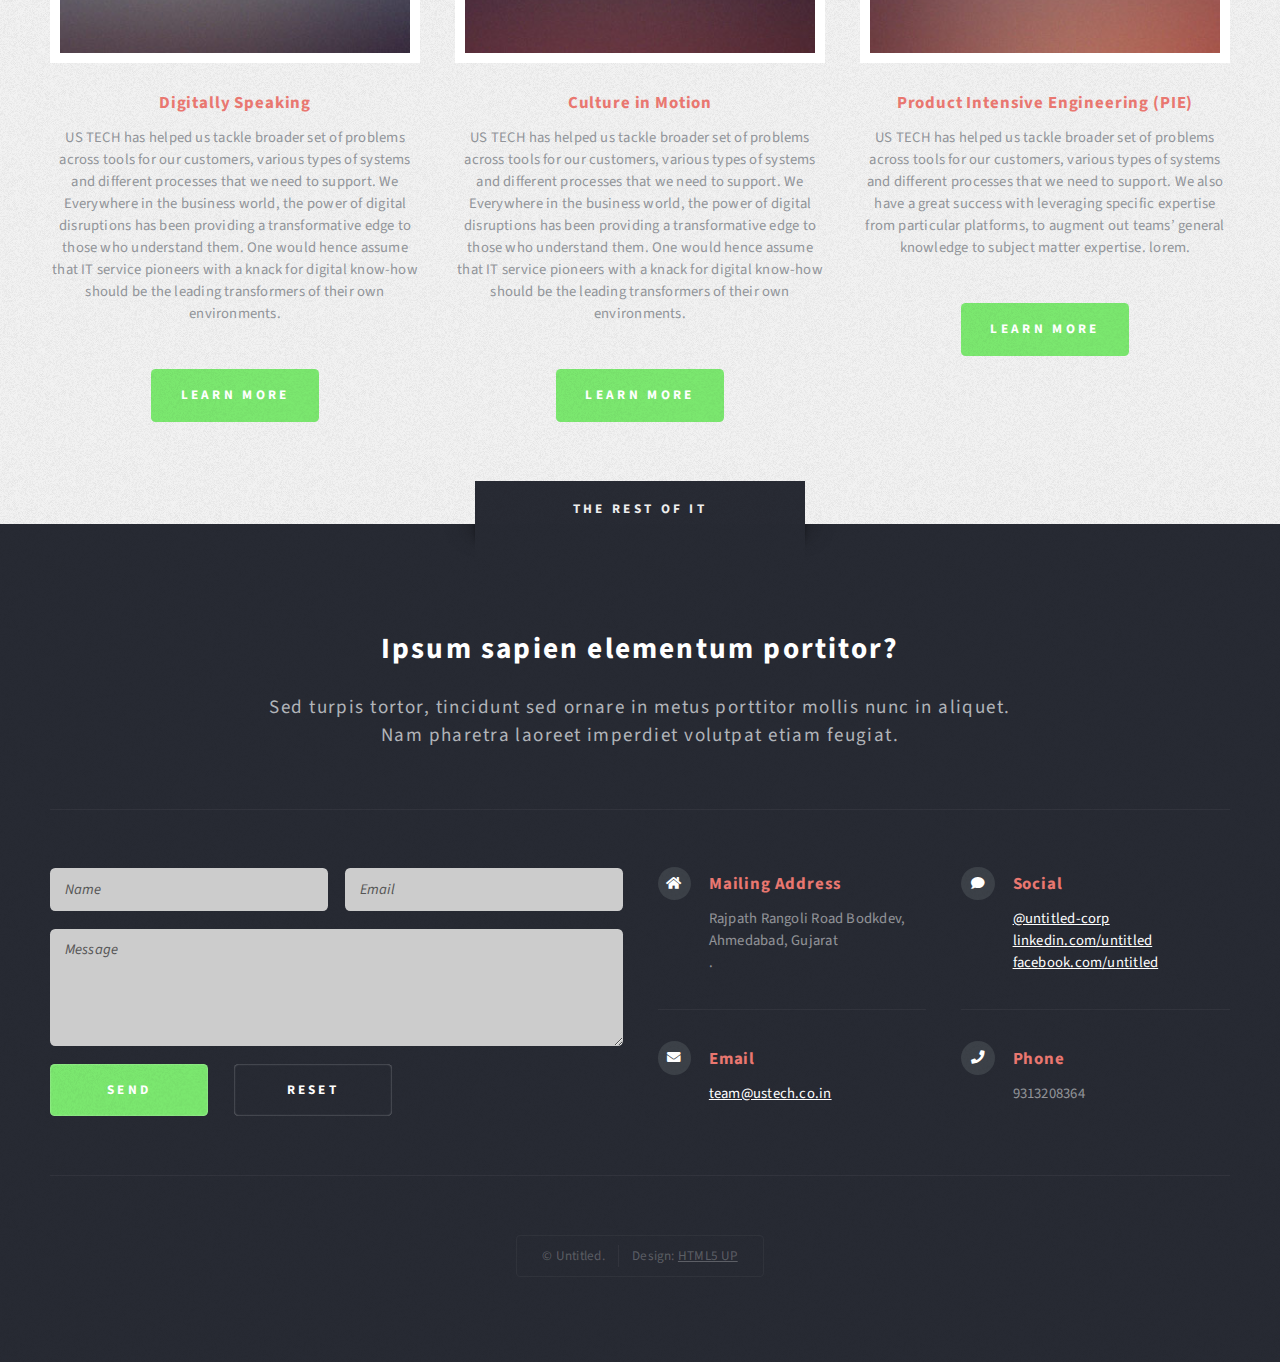
<file: no-sidebar.html>
<!DOCTYPE HTML>
<!--
	US TECH by HTML5 UP
	html5up.net | @ajlkn
	Free for personal and commercial use under the CCA 3.0 license (html5up.net/license)
-->
<html>
	<head>
		<title>Careers - US TECH by HTML5 UP</title>
		<meta charset="utf-8" />
		<meta name="viewport" content="width=device-width, initial-scale=1, user-scalable=no" />
		<link rel="stylesheet" href="assets/css/main.css" />
	</head>
	<body class="no-sidebar is-preload">
		<div id="page-wrapper">

			<!-- Header -->
				<section id="header" class="wrapper">

					<!-- Logo -->
						<div id="logo">
							<h1><a href="index.html">US TECH</a></h1>
							<p>Innovate Better, Move Faster Unlock the secrets of product engineering with US TECH</p>
						</div>

					<!-- Nav -->
						<nav id="nav">
							<ul>
								<li><a href="index.html">Home</a></li>
								<li>
									<a href="#">About US</a>
									<ul>
										<li><a href="#">Lorem ipsum</a></li>
										<li><a href="#">Magna veroeros</a></li>
										<li><a href="#">Etiam nisl</a></li>
										<li>
											<a href="#">Sed consequat</a>
											<ul>
												<li><a href="#">Lorem dolor</a></li>
												<li><a href="#">Amet consequat</a></li>
												<li><a href="#">Magna phasellus</a></li>
												<li><a href="#">Etiam nisl</a></li>
												<li><a href="#">Sed feugiat</a></li>
											</ul>
										</li>
										<li><a href="#">Nisl tempus</a></li>
									</ul>
								</li>
								<li><a href="left-sidebar.html">Services</a></li>
								<li><a href="right-sidebar.html">Industries</a></li>
								<li class="current"><a href="no-sidebar.html">Careers</a></li>
							</ul>
						</nav>

				</section>

			<!-- Main -->
				<div id="main" class="wrapper style2">
					<div class="title">Careers</div>
					<div class="container">

						<!-- Content -->
							<div id="content">
								<article class="box post">
									<header class="style1">
										<h2>Lorem ipsum dolor sit amet magna egestas<br class="mobile-hide" />
										morbi bibendum sed malesuada</h2>
										<p>Tempus feugiat veroeros sed nullam dolore</p>
									</header>
									<a href="#" class="image featured">
										<img src="images/pic01.jpg" alt="" />
									</a>
									<p>Fringilla nisl. Donec accumsan interdum nisi, quis tincidunt felis sagittis eget.
									odio eleifend. Duis commodo fringilla commodo. Aliquam erat volutpat. Vestibulum
									facilisis leo magna. Cras sit amet urna eros, id egestas urna. Quisque aliquam
									tempus euismod. Vestibulum ante ipsum primis in faucibus.</p>
									<p>Phasellus nisl nisl, varius id porttitor sed, pellentesque ac orci. Pellentesque
									habitant morbi tristique senectus et netus et malesuada fames ac turpis egestas. Morbi
									bibendum justo sed mauris vehicula malesuada aliquam elit imperdiet. Aliquam eu nibh
									lorem, eget gravida mi. Duis odio diam, luctus et vulputate vitae, vehicula ac dolor.
									Pellentesque at urna eget tellus lobortis ultrices sed non erat. Donec eget erat non
									magna volutpat malesuada quis eget eros. Nullam sodales cursus sapien, id consequat
									leo suscipit ut. Praesent id turpis vitae turpis pretium ultricies. Vestibulum sit
									amet risus elit.</p>
									<p>Donec consectetur vestibulum dolor et pulvinar. Etiam vel felis enim, at viverra
									ligula. Ut porttitor sagittis lorem, quis eleifend nisi ornare vel. Praesent nec orci
									eget quam rutrum bibendum. Proin pellentesque diam non ligula commodo tempor. Vivamus
									eget urna nibh. Curabitur non fringilla nisl. Donec accumsan interdum nisi, quis
									tincidunt felis sagittis eget. Donec elementum ligula dignissim sem pulvinar non semper
									odio eleifend. Duis commodo fringilla commodo. Aliquam erat volutpat. Vestibulum
									facilisis leo magna. Cras sit amet urna eros, id egestas urna. Quisque aliquam
									tempus euismod. Vestibulum ante ipsum primis in faucibus orci luctus et ultrices
									posuere cubilia.</p>
									<p>Phasellus nisl nisl, varius id porttitor sed, pellentesque ac orci. Pellentesque
									habitant morbi tristique senectus et netus et malesuada fames ac turpis egestas. Morbi
									bibendum justo sed mauris vehicula malesuada aliquam elit imperdiet. Aliquam eu nibh
									lorem, eget gravida mi. Duis odio diam, luctus et vulputate vitae, vehicula ac dolor.
									Pellentesque at urna eget tellus lobortis ultrices sed non erat. Donec eget erat non
									magna volutpat malesuada quis eget eros. Nullam sodales cursus sapien, id consequat
									leo suscipit ut. Praesent id turpis vitae turpis pretium ultricies. Vestibulum sit
									amet risus elit.</p>
								</article>
							</div>

					</div>
				</div>

			<!-- Highlights -->
				<section id="highlights" class="wrapper style3">
					<div class="title">The Endorsements</div>
					<div class="container">
						<div class="row aln-center">
							<div class="col-4 col-12-medium">
								<section class="highlight">
									<a href="#" class="image featured"><img src="images/pic02.jpg" alt="" /></a>
									<h3><a href="#">Digitally Speaking</a></h3>
									<p>US TECH  has helped us tackle broader set of problems across tools for our customers, various types of systems and different processes that we need to support. We Everywhere in the business world, the power of digital disruptions has been providing a transformative edge to those who understand them. One would hence assume that IT service pioneers with a knack for digital know-how should be the leading transformers of their own environments.</p>
									<ul class="actions">
										<li><a href="#" class="button style1">Learn More</a></li>
									</ul>
								</section>
							</div>
							<div class="col-4 col-12-medium">
								<section class="highlight">
									<a href="#" class="image featured"><img src="images/pic03.jpg" alt="" /></a>
									<h3><a href="#">Culture in Motion</a></h3>
									<p>US TECH  has helped us tackle broader set of problems across tools for our customers, various types of systems and different processes that we need to support. We Everywhere in the business world, the power of digital disruptions has been providing a transformative edge to those who understand them. One would hence assume that IT service pioneers with a knack for digital know-how should be the leading transformers of their own environments.</p>
									<ul class="actions">
										<li><a href="#" class="button style1">Learn More</a></li>
									</ul>
								</section>
							</div>
							<div class="col-4 col-12-medium">
								<section class="highlight">
									<a href="#" class="image featured"><img src="images/pic04.jpg" alt="" /></a>
									<h3><a href="#">Product Intensive Engineering (PIE)</a></h3>
									<p>US TECH  has helped us tackle broader set of problems across tools for our customers, various types of systems and different processes that we need to support. We also have a great success with leveraging specific expertise from particular platforms, to augment out teams’ general knowledge to subject matter expertise. lorem.</p>
									<ul class="actions">
										<li><a href="#" class="button style1">Learn More</a></li>
									</ul>
								</section>
							</div>
						</div>
					</div>
				</section>

			<!-- Footer -->
				<section id="footer" class="wrapper">
					<div class="title">The Rest Of It</div>
					<div class="container">
						<header class="style1">
							<h2>Ipsum sapien elementum portitor?</h2>
							<p>
								Sed turpis tortor, tincidunt sed ornare in metus porttitor mollis nunc in aliquet.<br />
								Nam pharetra laoreet imperdiet volutpat etiam feugiat.
							</p>
						</header>
						<div class="row">
							<div class="col-6 col-12-medium">

								<!-- Contact Form -->
									<section>
										<form method="post" action="#">
											<div class="row gtr-50">
												<div class="col-6 col-12-small">
													<input type="text" name="name" id="contact-name" placeholder="Name" />
												</div>
												<div class="col-6 col-12-small">
													<input type="text" name="email" id="contact-email" placeholder="Email" />
												</div>
												<div class="col-12">
													<textarea name="message" id="contact-message" placeholder="Message" rows="4"></textarea>
												</div>
												<div class="col-12">
													<ul class="actions">
														<li><input type="submit" class="style1" value="Send" /></li>
														<li><input type="reset" class="style2" value="Reset" /></li>
													</ul>
												</div>
											</div>
										</form>
									</section>

							</div>
							<div class="col-6 col-12-medium">

								<!-- Contact -->
									<section class="feature-list small">
										<div class="row">
											<div class="col-6 col-12-small">
												<section>
													<h3 class="icon solid fa-home">Mailing Address</h3>
													<p>
														Rajpath Rangoli Road Bodkdev, Ahmedabad, Gujarat<br />
														.<br />
														
													</p>
												</section>
											</div>
											<div class="col-6 col-12-small">
												<section>
													<h3 class="icon solid fa-comment">Social</h3>
													<p>
														<a href="#">@untitled-corp</a><br />
														<a href="#">linkedin.com/untitled</a><br />
														<a href="#">facebook.com/untitled</a>
													</p>
												</section>
											</div>
											<div class="col-6 col-12-small">
												<section>
													<h3 class="icon solid fa-envelope">Email</h3>
													<p>
														<a href="#">team@ustech.co.in</a>
													</p>
												</section>
											</div>
											<div class="col-6 col-12-small">
												<section>
													<h3 class="icon solid fa-phone">Phone</h3>
													<p>
														9313208364
													</p>
												</section>
											</div>
										</div>
									</section>

							</div>
						</div>
						<div id="copyright">
							<ul>
								<li>&copy; Untitled.</li><li>Design: <a href="http://html5up.net">HTML5 UP</a></li>
							</ul>
						</div>
					</div>
				</section>

		</div>

		<!-- Scripts -->
			<script src="assets/js/jquery.min.js"></script>
			<script src="assets/js/jquery.dropotron.min.js"></script>
			<script src="assets/js/browser.min.js"></script>
			<script src="assets/js/breakpoints.min.js"></script>
			<script src="assets/js/util.js"></script>
			<script src="assets/js/main.js"></script>

	</body>
</html>
</file>
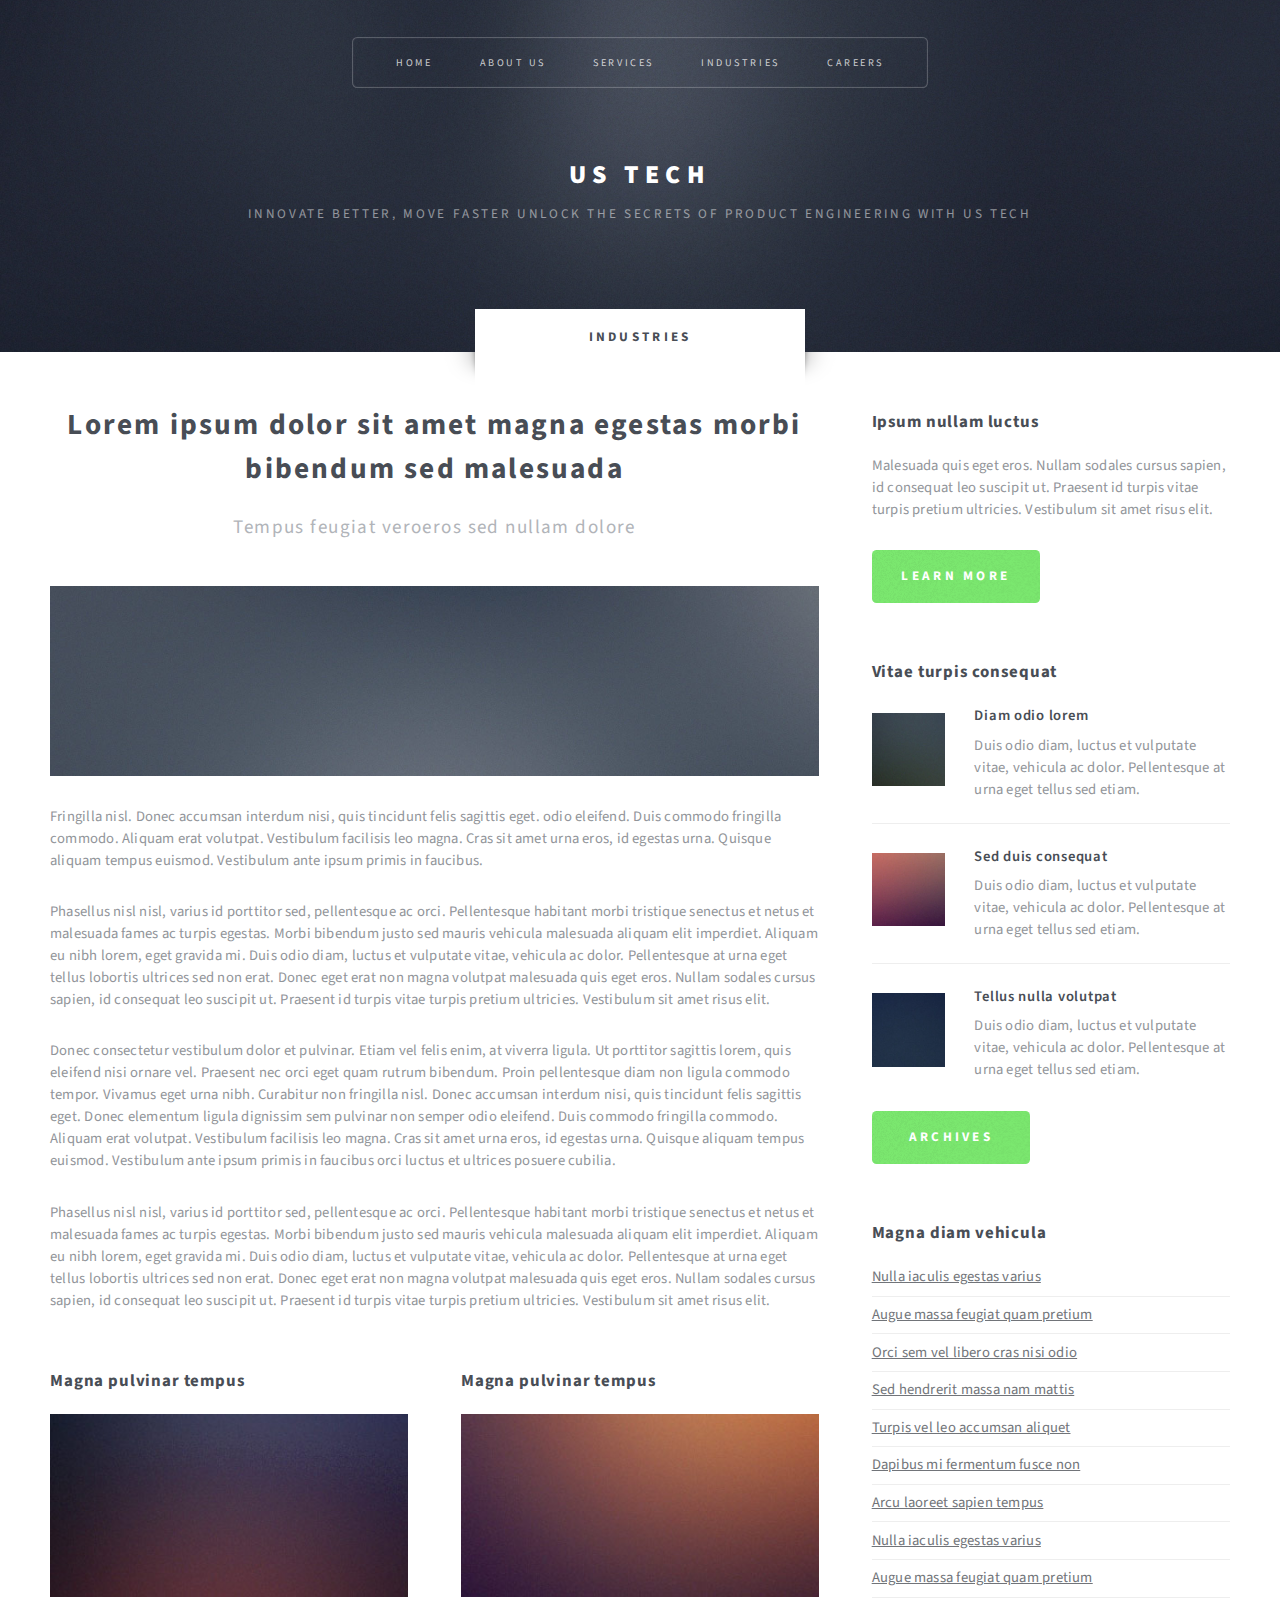
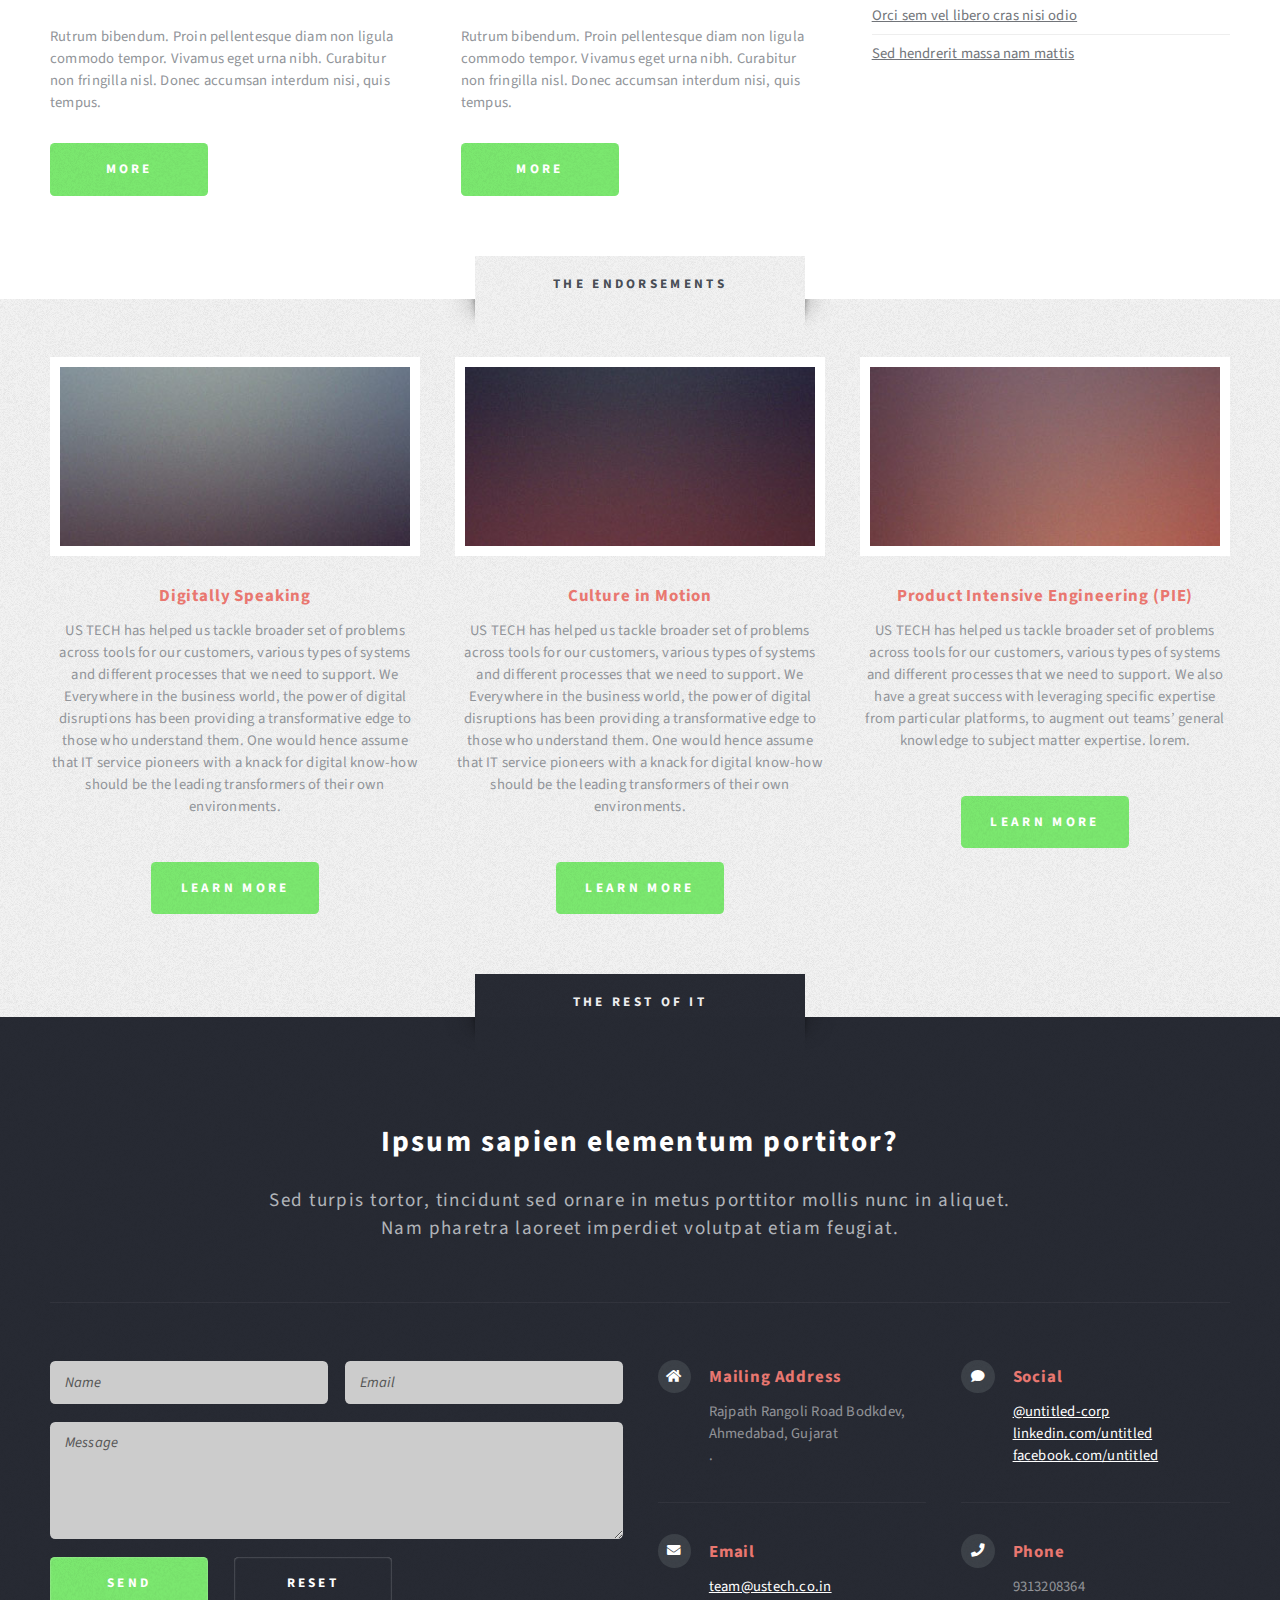
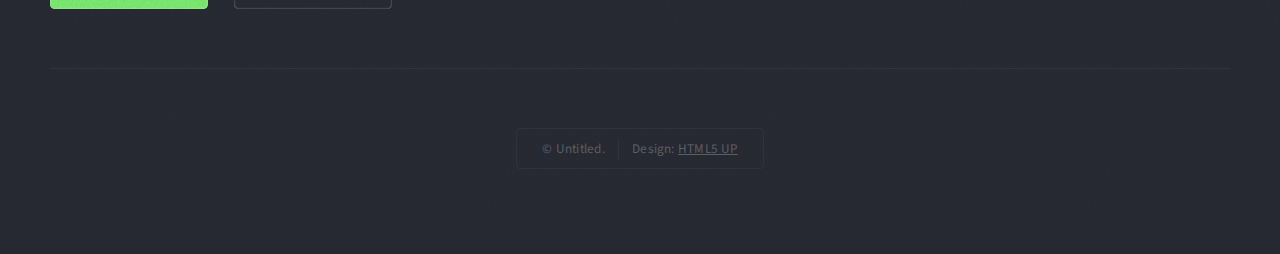
<file: right-sidebar.html>
<!DOCTYPE HTML>
<!--
	US TECH by HTML5 UP
	html5up.net | @ajlkn
	Free for personal and commercial use under the CCA 3.0 license (html5up.net/license)
-->
<html>
	<head>
		<title>Industries - US TECH by HTML5 UP</title>
		<meta charset="utf-8" />
		<meta name="viewport" content="width=device-width, initial-scale=1, user-scalable=no" />
		<link rel="stylesheet" href="assets/css/main.css" />
	</head>
	<body class="right-sidebar is-preload">
		<div id="page-wrapper">

			<!-- Header -->
				<section id="header" class="wrapper">

					<!-- Logo -->
						<div id="logo">
							<h1><a href="index.html">US TECH</a></h1>
							<p>Innovate Better, Move Faster Unlock the secrets of product engineering with US TECH</p>
						</div>

					<!-- Nav -->
						<nav id="nav">
							<ul>
								<li><a href="index.html">Home</a></li>
								<li>
									<a href="#">About US</a>
									<ul>
										<li><a href="#">Lorem ipsum</a></li>
										<li><a href="#">Magna veroeros</a></li>
										<li><a href="#">Etiam nisl</a></li>
										<li>
											<a href="#">Sed consequat</a>
											<ul>
												<li><a href="#">Lorem dolor</a></li>
												<li><a href="#">Amet consequat</a></li>
												<li><a href="#">Magna phasellus</a></li>
												<li><a href="#">Etiam nisl</a></li>
												<li><a href="#">Sed feugiat</a></li>
											</ul>
										</li>
										<li><a href="#">Nisl tempus</a></li>
									</ul>
								</li>
								<li><a href="left-sidebar.html">Services</a></li>
								<li class="current"><a href="right-sidebar.html">Industries</a></li>
								<li><a href="no-sidebar.html">Careers</a></li>
							</ul>
						</nav>

				</section>

			<!-- Main -->
				<section id="main" class="wrapper style2">
					<div class="title">Industries</div>
					<div class="container">
						<div class="row gtr-150">
							<div class="col-8 col-12-medium">

								<!-- Content -->
									<div id="content">
										<article class="box post">
											<header class="style1">
												<h2>Lorem ipsum dolor sit amet magna egestas morbi bibendum sed malesuada</h2>
												<p>Tempus feugiat veroeros sed nullam dolore</p>
											</header>
											<a href="#" class="image featured">
												<img src="images/pic01.jpg" alt="" />
											</a>
											<p>Fringilla nisl. Donec accumsan interdum nisi, quis tincidunt felis sagittis eget.
											odio eleifend. Duis commodo fringilla commodo. Aliquam erat volutpat. Vestibulum
											facilisis leo magna. Cras sit amet urna eros, id egestas urna. Quisque aliquam
											tempus euismod. Vestibulum ante ipsum primis in faucibus.</p>
											<p>Phasellus nisl nisl, varius id porttitor sed, pellentesque ac orci. Pellentesque
											habitant morbi tristique senectus et netus et malesuada fames ac turpis egestas. Morbi
											bibendum justo sed mauris vehicula malesuada aliquam elit imperdiet. Aliquam eu nibh
											lorem, eget gravida mi. Duis odio diam, luctus et vulputate vitae, vehicula ac dolor.
											Pellentesque at urna eget tellus lobortis ultrices sed non erat. Donec eget erat non
											magna volutpat malesuada quis eget eros. Nullam sodales cursus sapien, id consequat
											leo suscipit ut. Praesent id turpis vitae turpis pretium ultricies. Vestibulum sit
											amet risus elit.</p>
											<p>Donec consectetur vestibulum dolor et pulvinar. Etiam vel felis enim, at viverra
											ligula. Ut porttitor sagittis lorem, quis eleifend nisi ornare vel. Praesent nec orci
											eget quam rutrum bibendum. Proin pellentesque diam non ligula commodo tempor. Vivamus
											eget urna nibh. Curabitur non fringilla nisl. Donec accumsan interdum nisi, quis
											tincidunt felis sagittis eget. Donec elementum ligula dignissim sem pulvinar non semper
											odio eleifend. Duis commodo fringilla commodo. Aliquam erat volutpat. Vestibulum
											facilisis leo magna. Cras sit amet urna eros, id egestas urna. Quisque aliquam
											tempus euismod. Vestibulum ante ipsum primis in faucibus orci luctus et ultrices
											posuere cubilia.</p>
											<p>Phasellus nisl nisl, varius id porttitor sed, pellentesque ac orci. Pellentesque
											habitant morbi tristique senectus et netus et malesuada fames ac turpis egestas. Morbi
											bibendum justo sed mauris vehicula malesuada aliquam elit imperdiet. Aliquam eu nibh
											lorem, eget gravida mi. Duis odio diam, luctus et vulputate vitae, vehicula ac dolor.
											Pellentesque at urna eget tellus lobortis ultrices sed non erat. Donec eget erat non
											magna volutpat malesuada quis eget eros. Nullam sodales cursus sapien, id consequat
											leo suscipit ut. Praesent id turpis vitae turpis pretium ultricies. Vestibulum sit
											amet risus elit.</p>
										</article>
										<div class="row gtr-150">
											<div class="col-6 col-12-small">
												<section class="box">
													<header>
														<h2>Magna pulvinar tempus</h2>
													</header>
													<a href="#" class="image featured"><img src="images/pic05.jpg" alt="" /></a>
													<p>Rutrum bibendum. Proin pellentesque diam non ligula commodo tempor. Vivamus
													eget urna nibh. Curabitur non fringilla nisl. Donec accumsan interdum nisi, quis
													tempus.</p>
													<a href="#" class="button style1">More</a>
												</section>
											</div>
											<div class="col-6 col-12-small">
												<section class="box">
													<header>
														<h2>Magna pulvinar tempus</h2>
													</header>
													<a href="#" class="image featured"><img src="images/pic06.jpg" alt="" /></a>
													<p>Rutrum bibendum. Proin pellentesque diam non ligula commodo tempor. Vivamus
													eget urna nibh. Curabitur non fringilla nisl. Donec accumsan interdum nisi, quis
													tempus.</p>
													<a href="#" class="button style1">More</a>
												</section>
											</div>
										</div>
									</div>

							</div>
							<div class="col-4 col-12-medium">

								<!-- Sidebar -->
									<div id="sidebar">
										<section class="box">
											<header>
												<h2>Ipsum nullam luctus</h2>
											</header>
											<p>Malesuada quis eget eros. Nullam sodales cursus sapien, id consequat
											leo suscipit ut. Praesent id turpis vitae turpis pretium ultricies. Vestibulum sit
											amet risus elit.</p>
											<a href="#" class="button style1">Learn More</a>
										</section>
										<section class="box">
											<header>
												<h2>Vitae turpis consequat</h2>
											</header>
											<ul class="style2">
												<li>
													<article class="box post-excerpt">
														<a href="#" class="image left"><img src="images/pic08.jpg" alt="" /></a>
														<h3><a href="#">Diam odio lorem</a></h3>
														<p>Duis odio diam, luctus et vulputate vitae, vehicula ac dolor. Pellentesque at urna eget tellus sed etiam.</p>
													</article>
												</li>
												<li>
													<article class="box post-excerpt">
														<a href="#" class="image left"><img src="images/pic09.jpg" alt="" /></a>
														<h3><a href="#">Sed duis consequat</a></h3>
														<p>Duis odio diam, luctus et vulputate vitae, vehicula ac dolor. Pellentesque at urna eget tellus sed etiam.</p>
													</article>
												</li>
												<li>
													<article class="box post-excerpt">
														<a href="#" class="image left"><img src="images/pic10.jpg" alt="" /></a>
														<h3><a href="#">Tellus nulla volutpat</a></h3>
														<p>Duis odio diam, luctus et vulputate vitae, vehicula ac dolor. Pellentesque at urna eget tellus sed etiam.</p>
													</article>
												</li>
											</ul>
											<a href="#" class="button style1">Archives</a>
										</section>
										<section class="box">
											<header>
												<h2>Magna diam vehicula</h2>
											</header>
											<ul class="style3">
												<li><a href="#">Nulla iaculis egestas varius</a></li>
												<li><a href="#">Augue massa feugiat quam pretium</a></li>
												<li><a href="#">Orci sem vel libero cras nisi odio</a></li>
												<li><a href="#">Sed hendrerit massa nam mattis</a></li>
												<li><a href="#">Turpis vel leo accumsan aliquet</a></li>
												<li><a href="#">Dapibus mi fermentum fusce non</a></li>
												<li><a href="#">Arcu laoreet sapien tempus</a></li>
												<li><a href="#">Nulla iaculis egestas varius</a></li>
												<li><a href="#">Augue massa feugiat quam pretium</a></li>
												<li><a href="#">Orci sem vel libero cras nisi odio</a></li>
												<li><a href="#">Sed hendrerit massa nam mattis</a></li>
											</ul>
										</section>
									</div>

							</div>
						</div>
					</div>
				</section>

			<!-- Highlights -->
				<section id="highlights" class="wrapper style3">
					<div class="title">The Endorsements</div>
					<div class="container">
						<div class="row aln-center">
							<div class="col-4 col-12-medium">
								<section class="highlight">
									<a href="#" class="image featured"><img src="images/pic02.jpg" alt="" /></a>
									<h3><a href="#">Digitally Speaking</a></h3>
									<p>US TECH  has helped us tackle broader set of problems across tools for our customers, various types of systems and different processes that we need to support. We Everywhere in the business world, the power of digital disruptions has been providing a transformative edge to those who understand them. One would hence assume that IT service pioneers with a knack for digital know-how should be the leading transformers of their own environments.</p>
									<ul class="actions">
										<li><a href="#" class="button style1">Learn More</a></li>
									</ul>
								</section>
							</div>
							<div class="col-4 col-12-medium">
								<section class="highlight">
									<a href="#" class="image featured"><img src="images/pic03.jpg" alt="" /></a>
									<h3><a href="#">Culture in Motion</a></h3>
									<p>US TECH  has helped us tackle broader set of problems across tools for our customers, various types of systems and different processes that we need to support. We Everywhere in the business world, the power of digital disruptions has been providing a transformative edge to those who understand them. One would hence assume that IT service pioneers with a knack for digital know-how should be the leading transformers of their own environments.</p>
									<ul class="actions">
										<li><a href="#" class="button style1">Learn More</a></li>
									</ul>
								</section>
							</div>
							<div class="col-4 col-12-medium">
								<section class="highlight">
									<a href="#" class="image featured"><img src="images/pic04.jpg" alt="" /></a>
									<h3><a href="#">Product Intensive Engineering (PIE)</a></h3>
									<p>US TECH  has helped us tackle broader set of problems across tools for our customers, various types of systems and different processes that we need to support. We also have a great success with leveraging specific expertise from particular platforms, to augment out teams’ general knowledge to subject matter expertise. lorem.</p>
									<ul class="actions">
										<li><a href="#" class="button style1">Learn More</a></li>
									</ul>
								</section>
							</div>
						</div>
					</div>
				</section>

			<!-- Footer -->
				<section id="footer" class="wrapper">
					<div class="title">The Rest Of It</div>
					<div class="container">
						<header class="style1">
							<h2>Ipsum sapien elementum portitor?</h2>
							<p>
								Sed turpis tortor, tincidunt sed ornare in metus porttitor mollis nunc in aliquet.<br />
								Nam pharetra laoreet imperdiet volutpat etiam feugiat.
							</p>
						</header>
						<div class="row">
							<div class="col-6 col-12-medium">

								<!-- Contact Form -->
									<section>
										<form method="post" action="#">
											<div class="row gtr-50">
												<div class="col-6 col-12-small">
													<input type="text" name="name" id="contact-name" placeholder="Name" />
												</div>
												<div class="col-6 col-12-small">
													<input type="text" name="email" id="contact-email" placeholder="Email" />
												</div>
												<div class="col-12">
													<textarea name="message" id="contact-message" placeholder="Message" rows="4"></textarea>
												</div>
												<div class="col-12">
													<ul class="actions">
														<li><input type="submit" class="style1" value="Send" /></li>
														<li><input type="reset" class="style2" value="Reset" /></li>
													</ul>
												</div>
											</div>
										</form>
									</section>

							</div>
							<div class="col-6 col-12-medium">

								<!-- Contact -->
									<section class="feature-list small">
										<div class="row">
											<div class="col-6 col-12-small">
												<section>
													<h3 class="icon solid fa-home">Mailing Address</h3>
													<p>
														Rajpath Rangoli Road Bodkdev, Ahmedabad, Gujarat<br />
														.<br />
														
													</p>
												</section>
											</div>
											<div class="col-6 col-12-small">
												<section>
													<h3 class="icon solid fa-comment">Social</h3>
													<p>
														<a href="#">@untitled-corp</a><br />
														<a href="#">linkedin.com/untitled</a><br />
														<a href="#">facebook.com/untitled</a>
													</p>
												</section>
											</div>
											<div class="col-6 col-12-small">
												<section>
													<h3 class="icon solid fa-envelope">Email</h3>
													<p>
														<a href="#">team@ustech.co.in</a>
													</p>
												</section>
											</div>
											<div class="col-6 col-12-small">
												<section>
													<h3 class="icon solid fa-phone">Phone</h3>
													<p>
														9313208364
													</p>
												</section>
											</div>
										</div>
									</section>

							</div>
						</div>
						<div id="copyright">
							<ul>
								<li>&copy; Untitled.</li><li>Design: <a href="http://html5up.net">HTML5 UP</a></li>
							</ul>
						</div>
					</div>
				</section>

		</div>

		<!-- Scripts -->
			<script src="assets/js/jquery.min.js"></script>
			<script src="assets/js/jquery.dropotron.min.js"></script>
			<script src="assets/js/browser.min.js"></script>
			<script src="assets/js/breakpoints.min.js"></script>
			<script src="assets/js/util.js"></script>
			<script src="assets/js/main.js"></script>

	</body>
</html>
</file>
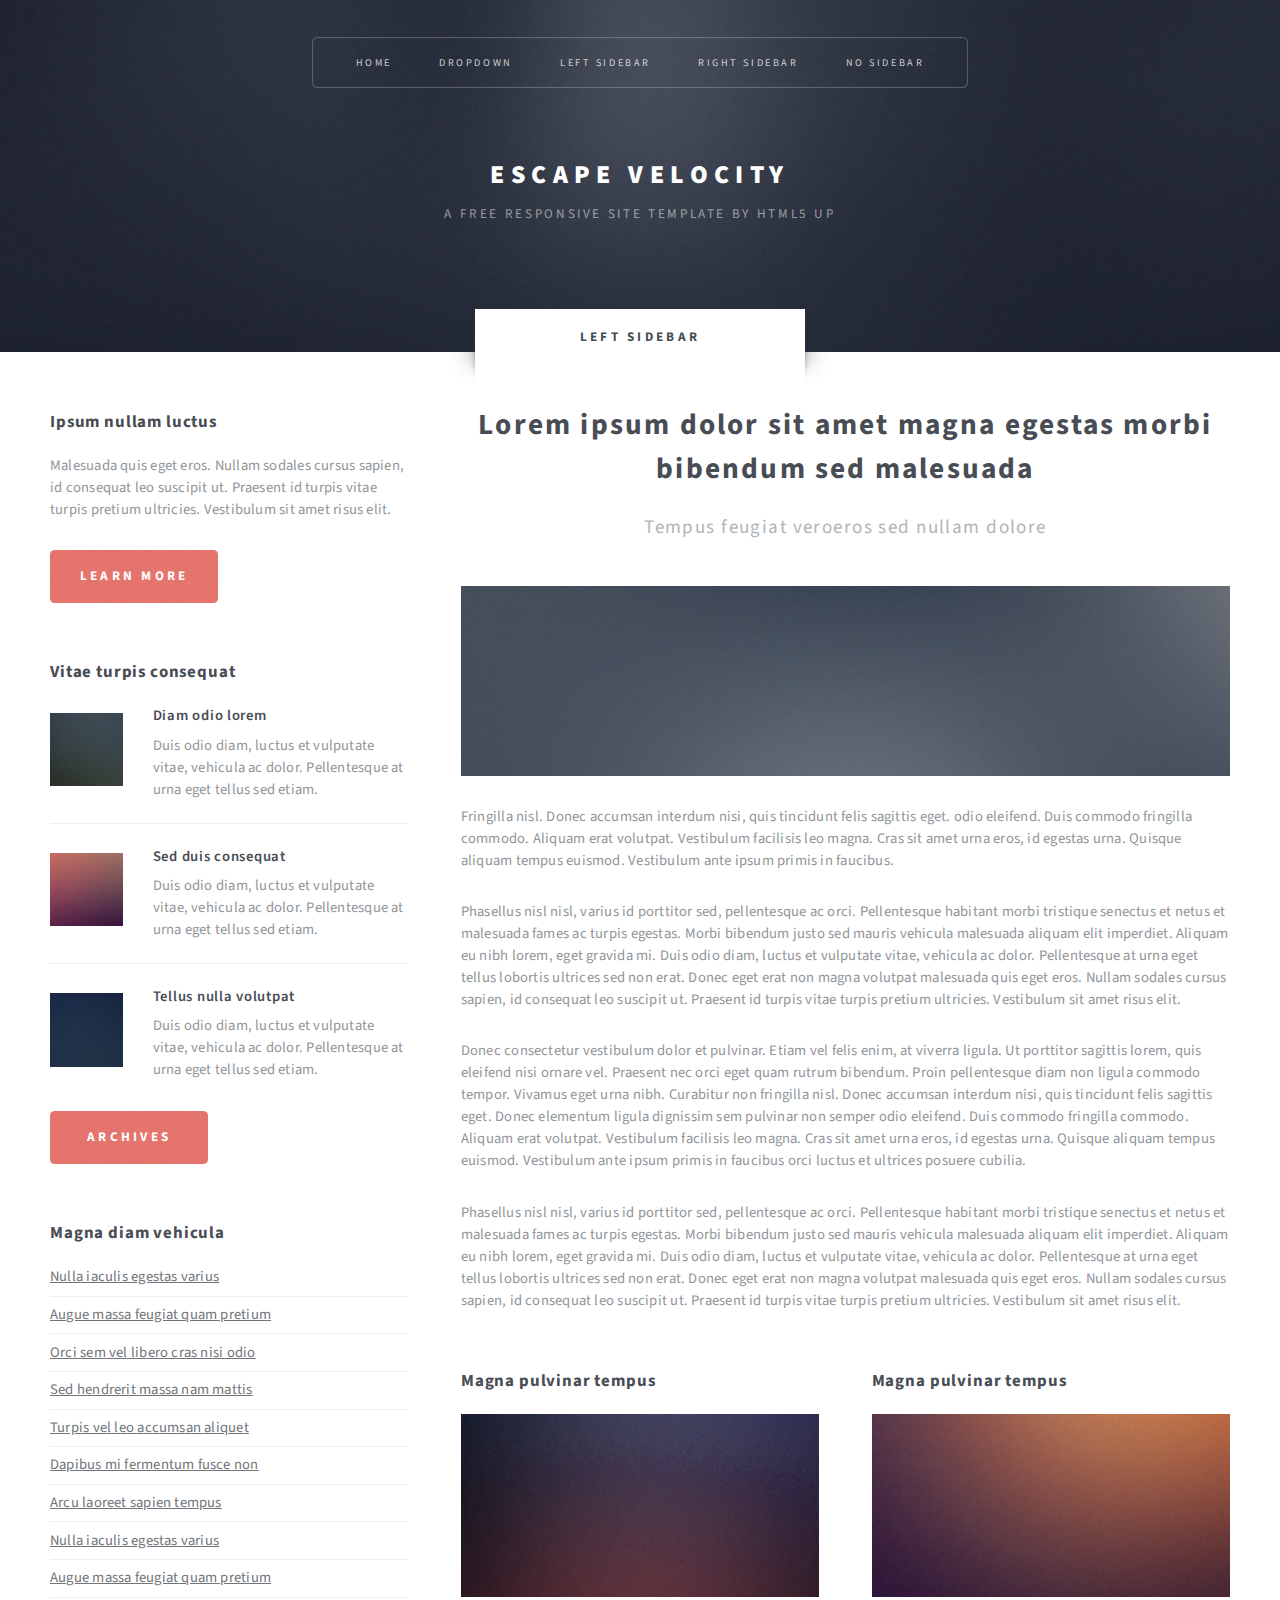
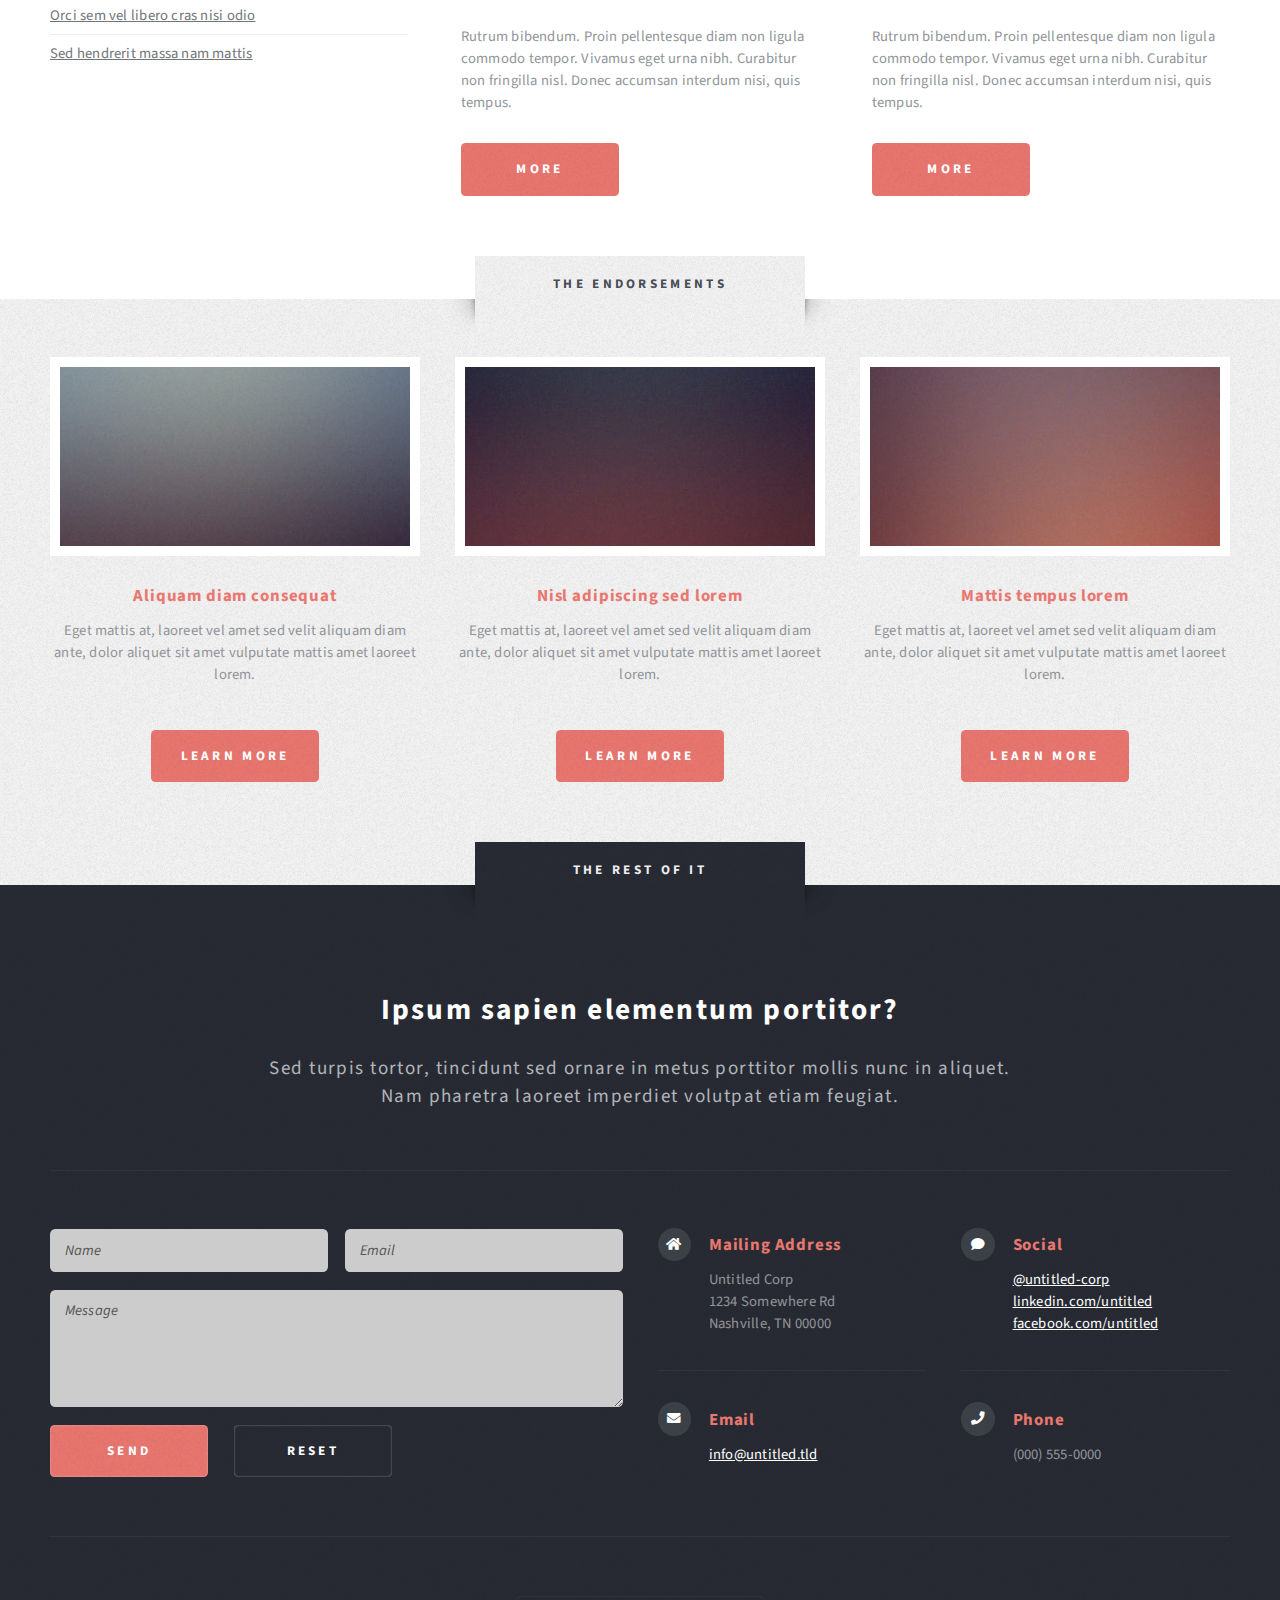
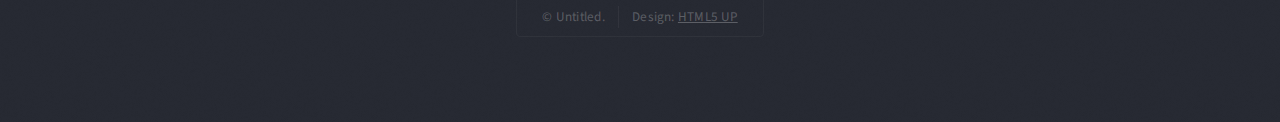
<file: web/left-sidebar.html>
<!DOCTYPE HTML>
<!--
	Escape Velocity by HTML5 UP
	html5up.net | @ajlkn
	Free for personal and commercial use under the CCA 3.0 license (html5up.net/license)
-->
<html>
	<head>
		<title>Left Sidebar - Escape Velocity by HTML5 UP</title>
		<meta charset="utf-8" />
		<meta name="viewport" content="width=device-width, initial-scale=1, user-scalable=no" />
		<link rel="stylesheet" href="assets/css/main.css" />
	</head>
	<body class="left-sidebar is-preload">
		<div id="page-wrapper">

			<!-- Header -->
				<section id="header" class="wrapper">

					<!-- Logo -->
						<div id="logo">
							<h1><a href="index.html">Escape Velocity</a></h1>
							<p>A free responsive site template by HTML5 UP</p>
						</div>

					<!-- Nav -->
						<nav id="nav">
							<ul>
								<li><a href="index.html">Home</a></li>
								<li>
									<a href="#">Dropdown</a>
									<ul>
										<li><a href="#">Lorem ipsum</a></li>
										<li><a href="#">Magna veroeros</a></li>
										<li><a href="#">Etiam nisl</a></li>
										<li>
											<a href="#">Sed consequat</a>
											<ul>
												<li><a href="#">Lorem dolor</a></li>
												<li><a href="#">Amet consequat</a></li>
												<li><a href="#">Magna phasellus</a></li>
												<li><a href="#">Etiam nisl</a></li>
												<li><a href="#">Sed feugiat</a></li>
											</ul>
										</li>
										<li><a href="#">Nisl tempus</a></li>
									</ul>
								</li>
								<li class="current"><a href="left-sidebar.html">Left Sidebar</a></li>
								<li><a href="right-sidebar.html">Right Sidebar</a></li>
								<li><a href="no-sidebar.html">No Sidebar</a></li>
							</ul>
						</nav>

				</section>

			<!-- Main -->
				<section id="main" class="wrapper style2">
					<div class="title">Left Sidebar</div>
					<div class="container">
						<div class="row gtr-150">
							<div class="col-4 col-12-medium">

								<!-- Sidebar -->
									<div id="sidebar">
										<section class="box">
											<header>
												<h2>Ipsum nullam luctus</h2>
											</header>
											<p>Malesuada quis eget eros. Nullam sodales cursus sapien, id consequat
											leo suscipit ut. Praesent id turpis vitae turpis pretium ultricies. Vestibulum sit
											amet risus elit.</p>
											<a href="#" class="button style1">Learn More</a>
										</section>
										<section class="box">
											<header>
												<h2>Vitae turpis consequat</h2>
											</header>
											<ul class="style2">
												<li>
													<article class="box post-excerpt">
														<a href="#" class="image left"><img src="images/pic08.jpg" alt="" /></a>
														<h3><a href="#">Diam odio lorem</a></h3>
														<p>Duis odio diam, luctus et vulputate vitae, vehicula ac dolor. Pellentesque at urna eget tellus sed etiam.</p>
													</article>
												</li>
												<li>
													<article class="box post-excerpt">
														<a href="#" class="image left"><img src="images/pic09.jpg" alt="" /></a>
														<h3><a href="#">Sed duis consequat</a></h3>
														<p>Duis odio diam, luctus et vulputate vitae, vehicula ac dolor. Pellentesque at urna eget tellus sed etiam.</p>
													</article>
												</li>
												<li>
													<article class="box post-excerpt">
														<a href="#" class="image left"><img src="images/pic10.jpg" alt="" /></a>
														<h3><a href="#">Tellus nulla volutpat</a></h3>
														<p>Duis odio diam, luctus et vulputate vitae, vehicula ac dolor. Pellentesque at urna eget tellus sed etiam.</p>
													</article>
												</li>
											</ul>
											<a href="#" class="button style1">Archives</a>
										</section>
										<section class="box">
											<header>
												<h2>Magna diam vehicula</h2>
											</header>
											<ul class="style3">
												<li><a href="#">Nulla iaculis egestas varius</a></li>
												<li><a href="#">Augue massa feugiat quam pretium</a></li>
												<li><a href="#">Orci sem vel libero cras nisi odio</a></li>
												<li><a href="#">Sed hendrerit massa nam mattis</a></li>
												<li><a href="#">Turpis vel leo accumsan aliquet</a></li>
												<li><a href="#">Dapibus mi fermentum fusce non</a></li>
												<li><a href="#">Arcu laoreet sapien tempus</a></li>
												<li><a href="#">Nulla iaculis egestas varius</a></li>
												<li><a href="#">Augue massa feugiat quam pretium</a></li>
												<li><a href="#">Orci sem vel libero cras nisi odio</a></li>
												<li><a href="#">Sed hendrerit massa nam mattis</a></li>
											</ul>
										</section>
									</div>

							</div>
							<div class="col-8 col-12-medium imp-medium">

								<!-- Content -->
									<div id="content">
										<article class="box post">
											<header class="style1">
												<h2>Lorem ipsum dolor sit amet magna egestas morbi bibendum sed malesuada</h2>
												<p>Tempus feugiat veroeros sed nullam dolore</p>
											</header>
											<a href="#" class="image featured">
												<img src="images/pic01.jpg" alt="" />
											</a>
											<p>Fringilla nisl. Donec accumsan interdum nisi, quis tincidunt felis sagittis eget.
											odio eleifend. Duis commodo fringilla commodo. Aliquam erat volutpat. Vestibulum
											facilisis leo magna. Cras sit amet urna eros, id egestas urna. Quisque aliquam
											tempus euismod. Vestibulum ante ipsum primis in faucibus.</p>
											<p>Phasellus nisl nisl, varius id porttitor sed, pellentesque ac orci. Pellentesque
											habitant morbi tristique senectus et netus et malesuada fames ac turpis egestas. Morbi
											bibendum justo sed mauris vehicula malesuada aliquam elit imperdiet. Aliquam eu nibh
											lorem, eget gravida mi. Duis odio diam, luctus et vulputate vitae, vehicula ac dolor.
											Pellentesque at urna eget tellus lobortis ultrices sed non erat. Donec eget erat non
											magna volutpat malesuada quis eget eros. Nullam sodales cursus sapien, id consequat
											leo suscipit ut. Praesent id turpis vitae turpis pretium ultricies. Vestibulum sit
											amet risus elit.</p>
											<p>Donec consectetur vestibulum dolor et pulvinar. Etiam vel felis enim, at viverra
											ligula. Ut porttitor sagittis lorem, quis eleifend nisi ornare vel. Praesent nec orci
											eget quam rutrum bibendum. Proin pellentesque diam non ligula commodo tempor. Vivamus
											eget urna nibh. Curabitur non fringilla nisl. Donec accumsan interdum nisi, quis
											tincidunt felis sagittis eget. Donec elementum ligula dignissim sem pulvinar non semper
											odio eleifend. Duis commodo fringilla commodo. Aliquam erat volutpat. Vestibulum
											facilisis leo magna. Cras sit amet urna eros, id egestas urna. Quisque aliquam
											tempus euismod. Vestibulum ante ipsum primis in faucibus orci luctus et ultrices
											posuere cubilia.</p>
											<p>Phasellus nisl nisl, varius id porttitor sed, pellentesque ac orci. Pellentesque
											habitant morbi tristique senectus et netus et malesuada fames ac turpis egestas. Morbi
											bibendum justo sed mauris vehicula malesuada aliquam elit imperdiet. Aliquam eu nibh
											lorem, eget gravida mi. Duis odio diam, luctus et vulputate vitae, vehicula ac dolor.
											Pellentesque at urna eget tellus lobortis ultrices sed non erat. Donec eget erat non
											magna volutpat malesuada quis eget eros. Nullam sodales cursus sapien, id consequat
											leo suscipit ut. Praesent id turpis vitae turpis pretium ultricies. Vestibulum sit
											amet risus elit.</p>
										</article>
										<div class="row gtr-150">
											<div class="col-6 col-12-small">
												<section class="box">
													<header>
														<h2>Magna pulvinar tempus</h2>
													</header>
													<a href="#" class="image featured"><img src="images/pic05.jpg" alt="" /></a>
													<p>Rutrum bibendum. Proin pellentesque diam non ligula commodo tempor. Vivamus
													eget urna nibh. Curabitur non fringilla nisl. Donec accumsan interdum nisi, quis
													tempus.</p>
													<a href="#" class="button style1">More</a>
												</section>
											</div>
											<div class="col-6 col-12-small">
												<section class="box">
													<header>
														<h2>Magna pulvinar tempus</h2>
													</header>
													<a href="#" class="image featured"><img src="images/pic06.jpg" alt="" /></a>
													<p>Rutrum bibendum. Proin pellentesque diam non ligula commodo tempor. Vivamus
													eget urna nibh. Curabitur non fringilla nisl. Donec accumsan interdum nisi, quis
													tempus.</p>
													<a href="#" class="button style1">More</a>
												</section>
											</div>
										</div>
									</div>

							</div>
						</div>
					</div>
				</section>

			<!-- Highlights -->
				<section id="highlights" class="wrapper style3">
					<div class="title">The Endorsements</div>
					<div class="container">
						<div class="row aln-center">
							<div class="col-4 col-12-medium">
								<section class="highlight">
									<a href="#" class="image featured"><img src="images/pic02.jpg" alt="" /></a>
									<h3><a href="#">Aliquam diam consequat</a></h3>
									<p>Eget mattis at, laoreet vel amet sed velit aliquam diam ante, dolor aliquet sit amet vulputate mattis amet laoreet lorem.</p>
									<ul class="actions">
										<li><a href="#" class="button style1">Learn More</a></li>
									</ul>
								</section>
							</div>
							<div class="col-4 col-12-medium">
								<section class="highlight">
									<a href="#" class="image featured"><img src="images/pic03.jpg" alt="" /></a>
									<h3><a href="#">Nisl adipiscing sed lorem</a></h3>
									<p>Eget mattis at, laoreet vel amet sed velit aliquam diam ante, dolor aliquet sit amet vulputate mattis amet laoreet lorem.</p>
									<ul class="actions">
										<li><a href="#" class="button style1">Learn More</a></li>
									</ul>
								</section>
							</div>
							<div class="col-4 col-12-medium">
								<section class="highlight">
									<a href="#" class="image featured"><img src="images/pic04.jpg" alt="" /></a>
									<h3><a href="#">Mattis tempus lorem</a></h3>
									<p>Eget mattis at, laoreet vel amet sed velit aliquam diam ante, dolor aliquet sit amet vulputate mattis amet laoreet lorem.</p>
									<ul class="actions">
										<li><a href="#" class="button style1">Learn More</a></li>
									</ul>
								</section>
							</div>
						</div>
					</div>
				</section>

			<!-- Footer -->
				<section id="footer" class="wrapper">
					<div class="title">The Rest Of It</div>
					<div class="container">
						<header class="style1">
							<h2>Ipsum sapien elementum portitor?</h2>
							<p>
								Sed turpis tortor, tincidunt sed ornare in metus porttitor mollis nunc in aliquet.<br />
								Nam pharetra laoreet imperdiet volutpat etiam feugiat.
							</p>
						</header>
						<div class="row">
							<div class="col-6 col-12-medium">

								<!-- Contact Form -->
									<section>
										<form method="post" action="#">
											<div class="row gtr-50">
												<div class="col-6 col-12-small">
													<input type="text" name="name" id="contact-name" placeholder="Name" />
												</div>
												<div class="col-6 col-12-small">
													<input type="text" name="email" id="contact-email" placeholder="Email" />
												</div>
												<div class="col-12">
													<textarea name="message" id="contact-message" placeholder="Message" rows="4"></textarea>
												</div>
												<div class="col-12">
													<ul class="actions">
														<li><input type="submit" class="style1" value="Send" /></li>
														<li><input type="reset" class="style2" value="Reset" /></li>
													</ul>
												</div>
											</div>
										</form>
									</section>

							</div>
							<div class="col-6 col-12-medium">

								<!-- Contact -->
									<section class="feature-list small">
										<div class="row">
											<div class="col-6 col-12-small">
												<section>
													<h3 class="icon solid fa-home">Mailing Address</h3>
													<p>
														Untitled Corp<br />
														1234 Somewhere Rd<br />
														Nashville, TN 00000
													</p>
												</section>
											</div>
											<div class="col-6 col-12-small">
												<section>
													<h3 class="icon solid fa-comment">Social</h3>
													<p>
														<a href="#">@untitled-corp</a><br />
														<a href="#">linkedin.com/untitled</a><br />
														<a href="#">facebook.com/untitled</a>
													</p>
												</section>
											</div>
											<div class="col-6 col-12-small">
												<section>
													<h3 class="icon solid fa-envelope">Email</h3>
													<p>
														<a href="#">info@untitled.tld</a>
													</p>
												</section>
											</div>
											<div class="col-6 col-12-small">
												<section>
													<h3 class="icon solid fa-phone">Phone</h3>
													<p>
														(000) 555-0000
													</p>
												</section>
											</div>
										</div>
									</section>

							</div>
						</div>
						<div id="copyright">
							<ul>
								<li>&copy; Untitled.</li><li>Design: <a href="http://html5up.net">HTML5 UP</a></li>
							</ul>
						</div>
					</div>
				</section>

		</div>

		<!-- Scripts -->
			<script src="assets/js/jquery.min.js"></script>
			<script src="assets/js/jquery.dropotron.min.js"></script>
			<script src="assets/js/browser.min.js"></script>
			<script src="assets/js/breakpoints.min.js"></script>
			<script src="assets/js/util.js"></script>
			<script src="assets/js/main.js"></script>

	</body>
</html>
</file>
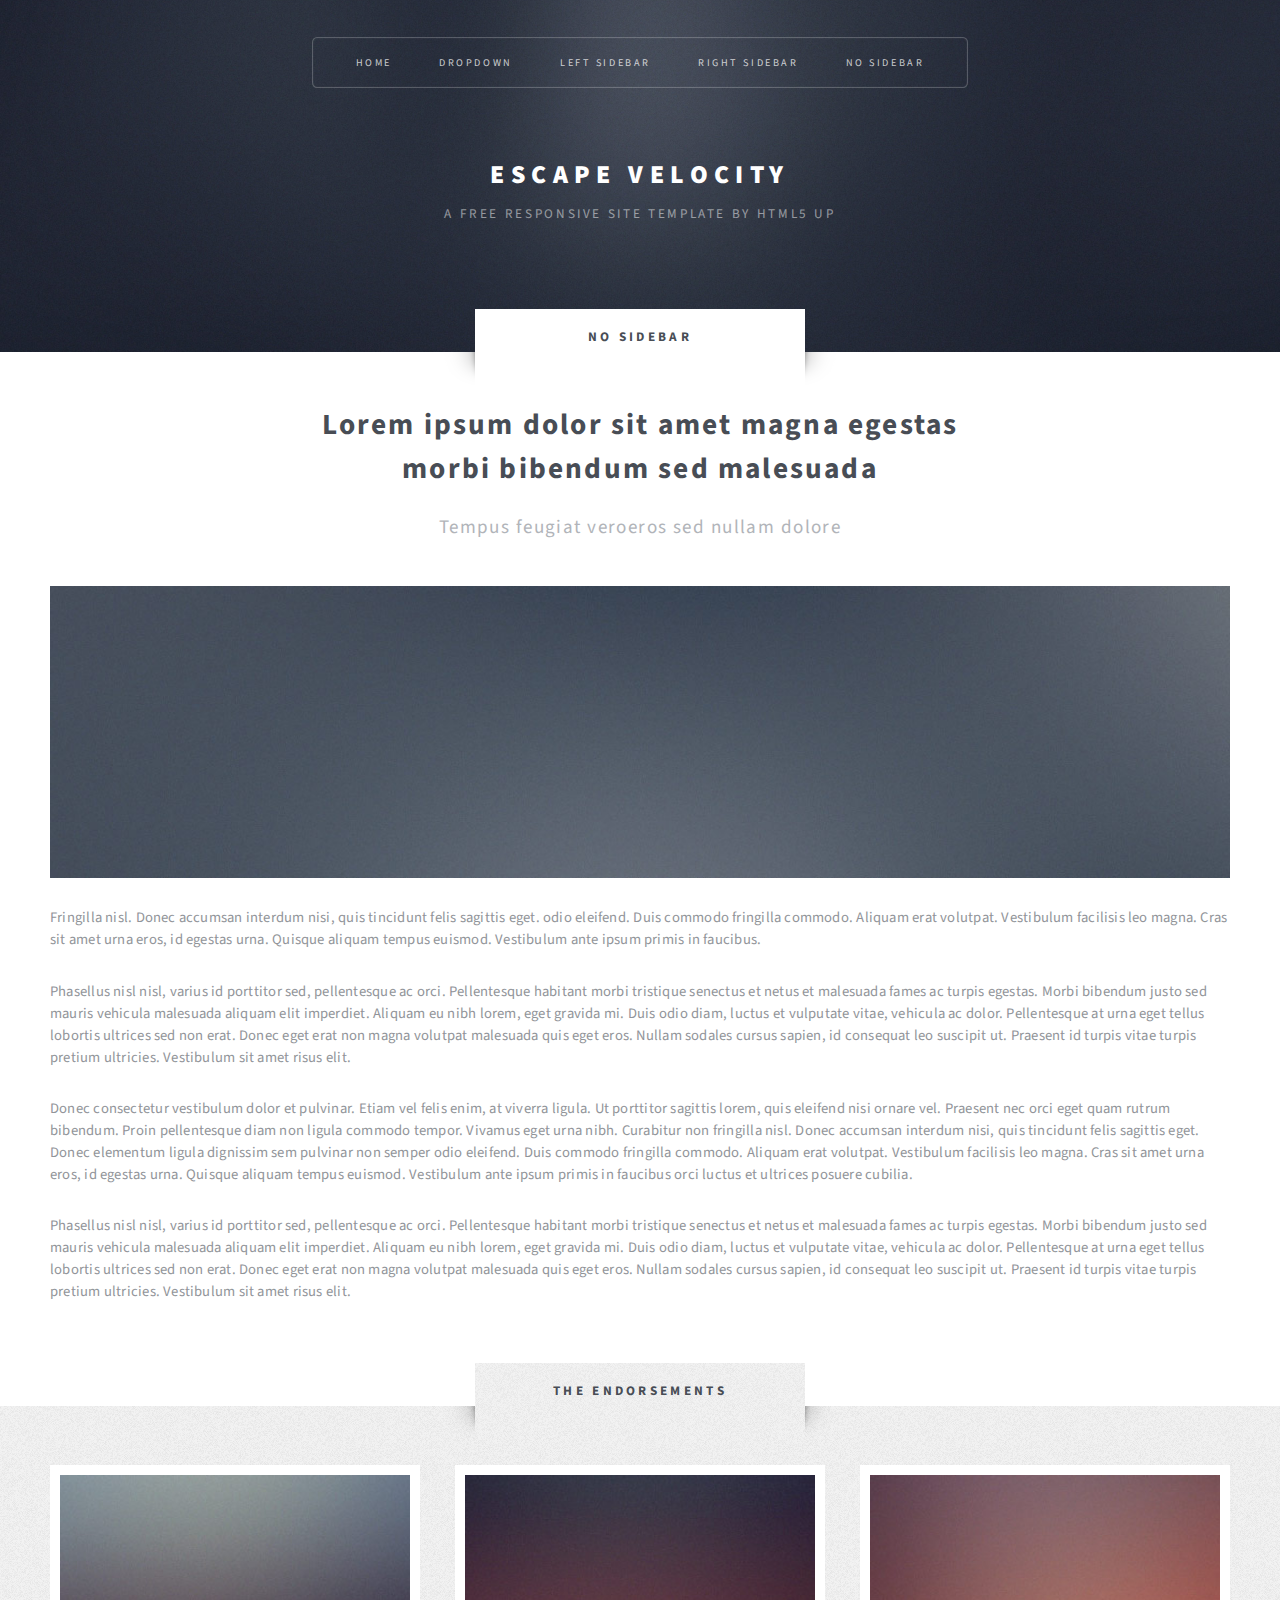
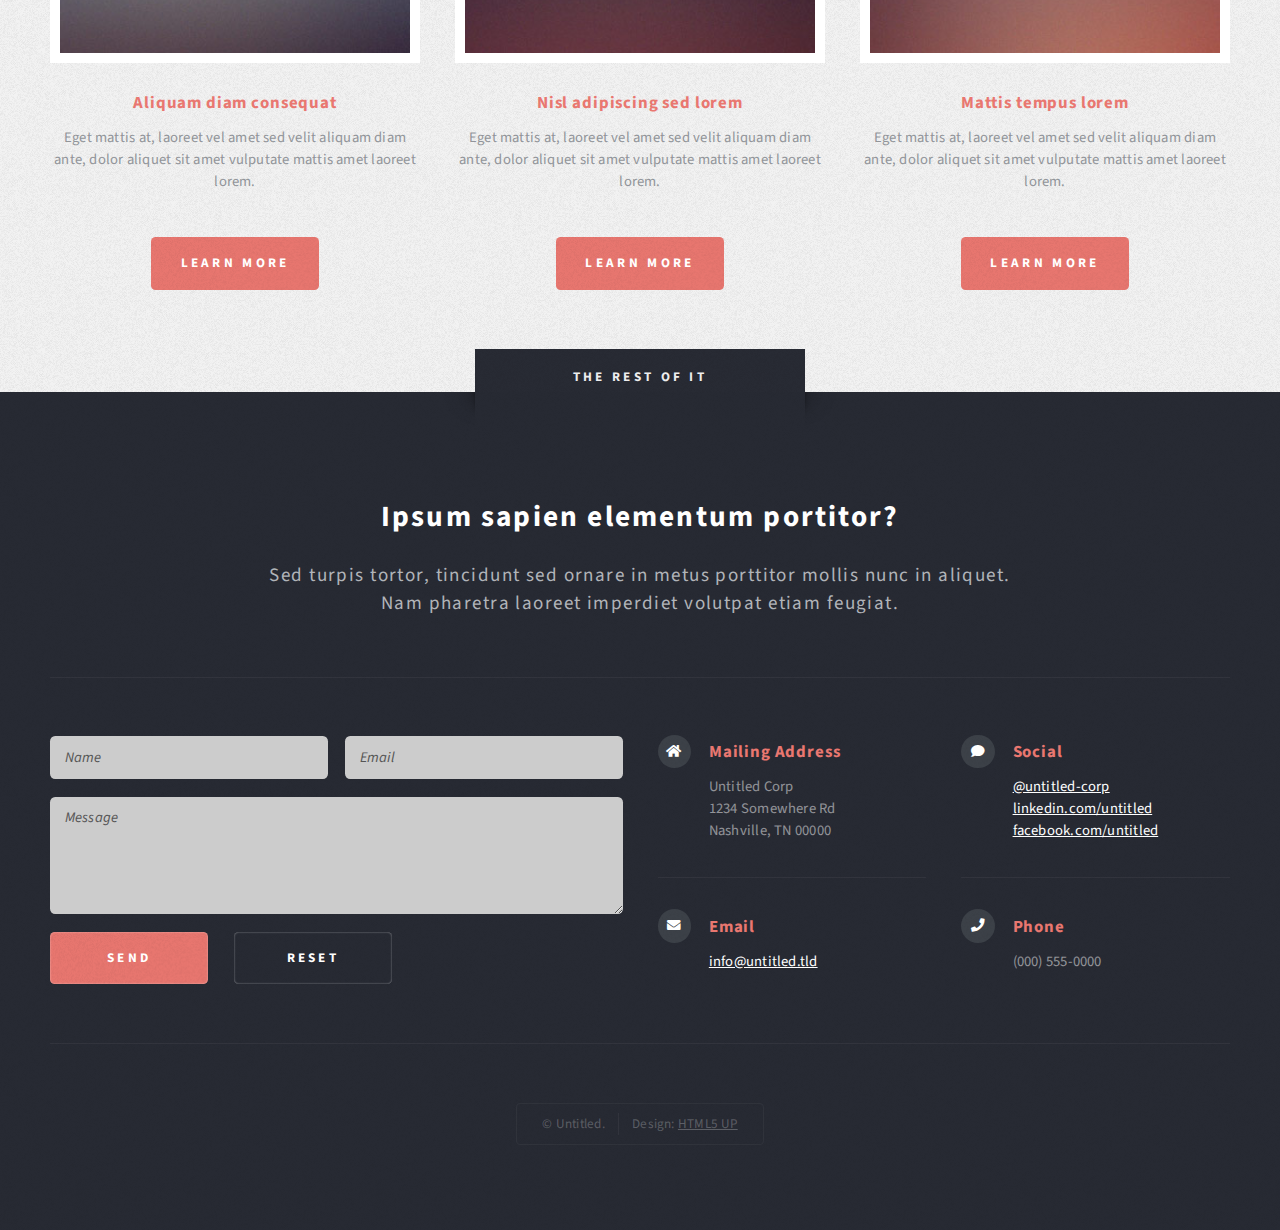
<file: web/no-sidebar.html>
<!DOCTYPE HTML>
<!--
	Escape Velocity by HTML5 UP
	html5up.net | @ajlkn
	Free for personal and commercial use under the CCA 3.0 license (html5up.net/license)
-->
<html>
	<head>
		<title>No Sidebar - Escape Velocity by HTML5 UP</title>
		<meta charset="utf-8" />
		<meta name="viewport" content="width=device-width, initial-scale=1, user-scalable=no" />
		<link rel="stylesheet" href="assets/css/main.css" />
	</head>
	<body class="no-sidebar is-preload">
		<div id="page-wrapper">

			<!-- Header -->
				<section id="header" class="wrapper">

					<!-- Logo -->
						<div id="logo">
							<h1><a href="index.html">Escape Velocity</a></h1>
							<p>A free responsive site template by HTML5 UP</p>
						</div>

					<!-- Nav -->
						<nav id="nav">
							<ul>
								<li><a href="index.html">Home</a></li>
								<li>
									<a href="#">Dropdown</a>
									<ul>
										<li><a href="#">Lorem ipsum</a></li>
										<li><a href="#">Magna veroeros</a></li>
										<li><a href="#">Etiam nisl</a></li>
										<li>
											<a href="#">Sed consequat</a>
											<ul>
												<li><a href="#">Lorem dolor</a></li>
												<li><a href="#">Amet consequat</a></li>
												<li><a href="#">Magna phasellus</a></li>
												<li><a href="#">Etiam nisl</a></li>
												<li><a href="#">Sed feugiat</a></li>
											</ul>
										</li>
										<li><a href="#">Nisl tempus</a></li>
									</ul>
								</li>
								<li><a href="left-sidebar.html">Left Sidebar</a></li>
								<li><a href="right-sidebar.html">Right Sidebar</a></li>
								<li class="current"><a href="no-sidebar.html">No Sidebar</a></li>
							</ul>
						</nav>

				</section>

			<!-- Main -->
				<div id="main" class="wrapper style2">
					<div class="title">No Sidebar</div>
					<div class="container">

						<!-- Content -->
							<div id="content">
								<article class="box post">
									<header class="style1">
										<h2>Lorem ipsum dolor sit amet magna egestas<br class="mobile-hide" />
										morbi bibendum sed malesuada</h2>
										<p>Tempus feugiat veroeros sed nullam dolore</p>
									</header>
									<a href="#" class="image featured">
										<img src="images/pic01.jpg" alt="" />
									</a>
									<p>Fringilla nisl. Donec accumsan interdum nisi, quis tincidunt felis sagittis eget.
									odio eleifend. Duis commodo fringilla commodo. Aliquam erat volutpat. Vestibulum
									facilisis leo magna. Cras sit amet urna eros, id egestas urna. Quisque aliquam
									tempus euismod. Vestibulum ante ipsum primis in faucibus.</p>
									<p>Phasellus nisl nisl, varius id porttitor sed, pellentesque ac orci. Pellentesque
									habitant morbi tristique senectus et netus et malesuada fames ac turpis egestas. Morbi
									bibendum justo sed mauris vehicula malesuada aliquam elit imperdiet. Aliquam eu nibh
									lorem, eget gravida mi. Duis odio diam, luctus et vulputate vitae, vehicula ac dolor.
									Pellentesque at urna eget tellus lobortis ultrices sed non erat. Donec eget erat non
									magna volutpat malesuada quis eget eros. Nullam sodales cursus sapien, id consequat
									leo suscipit ut. Praesent id turpis vitae turpis pretium ultricies. Vestibulum sit
									amet risus elit.</p>
									<p>Donec consectetur vestibulum dolor et pulvinar. Etiam vel felis enim, at viverra
									ligula. Ut porttitor sagittis lorem, quis eleifend nisi ornare vel. Praesent nec orci
									eget quam rutrum bibendum. Proin pellentesque diam non ligula commodo tempor. Vivamus
									eget urna nibh. Curabitur non fringilla nisl. Donec accumsan interdum nisi, quis
									tincidunt felis sagittis eget. Donec elementum ligula dignissim sem pulvinar non semper
									odio eleifend. Duis commodo fringilla commodo. Aliquam erat volutpat. Vestibulum
									facilisis leo magna. Cras sit amet urna eros, id egestas urna. Quisque aliquam
									tempus euismod. Vestibulum ante ipsum primis in faucibus orci luctus et ultrices
									posuere cubilia.</p>
									<p>Phasellus nisl nisl, varius id porttitor sed, pellentesque ac orci. Pellentesque
									habitant morbi tristique senectus et netus et malesuada fames ac turpis egestas. Morbi
									bibendum justo sed mauris vehicula malesuada aliquam elit imperdiet. Aliquam eu nibh
									lorem, eget gravida mi. Duis odio diam, luctus et vulputate vitae, vehicula ac dolor.
									Pellentesque at urna eget tellus lobortis ultrices sed non erat. Donec eget erat non
									magna volutpat malesuada quis eget eros. Nullam sodales cursus sapien, id consequat
									leo suscipit ut. Praesent id turpis vitae turpis pretium ultricies. Vestibulum sit
									amet risus elit.</p>
								</article>
							</div>

					</div>
				</div>

			<!-- Highlights -->
				<section id="highlights" class="wrapper style3">
					<div class="title">The Endorsements</div>
					<div class="container">
						<div class="row aln-center">
							<div class="col-4 col-12-medium">
								<section class="highlight">
									<a href="#" class="image featured"><img src="images/pic02.jpg" alt="" /></a>
									<h3><a href="#">Aliquam diam consequat</a></h3>
									<p>Eget mattis at, laoreet vel amet sed velit aliquam diam ante, dolor aliquet sit amet vulputate mattis amet laoreet lorem.</p>
									<ul class="actions">
										<li><a href="#" class="button style1">Learn More</a></li>
									</ul>
								</section>
							</div>
							<div class="col-4 col-12-medium">
								<section class="highlight">
									<a href="#" class="image featured"><img src="images/pic03.jpg" alt="" /></a>
									<h3><a href="#">Nisl adipiscing sed lorem</a></h3>
									<p>Eget mattis at, laoreet vel amet sed velit aliquam diam ante, dolor aliquet sit amet vulputate mattis amet laoreet lorem.</p>
									<ul class="actions">
										<li><a href="#" class="button style1">Learn More</a></li>
									</ul>
								</section>
							</div>
							<div class="col-4 col-12-medium">
								<section class="highlight">
									<a href="#" class="image featured"><img src="images/pic04.jpg" alt="" /></a>
									<h3><a href="#">Mattis tempus lorem</a></h3>
									<p>Eget mattis at, laoreet vel amet sed velit aliquam diam ante, dolor aliquet sit amet vulputate mattis amet laoreet lorem.</p>
									<ul class="actions">
										<li><a href="#" class="button style1">Learn More</a></li>
									</ul>
								</section>
							</div>
						</div>
					</div>
				</section>

			<!-- Footer -->
				<section id="footer" class="wrapper">
					<div class="title">The Rest Of It</div>
					<div class="container">
						<header class="style1">
							<h2>Ipsum sapien elementum portitor?</h2>
							<p>
								Sed turpis tortor, tincidunt sed ornare in metus porttitor mollis nunc in aliquet.<br />
								Nam pharetra laoreet imperdiet volutpat etiam feugiat.
							</p>
						</header>
						<div class="row">
							<div class="col-6 col-12-medium">

								<!-- Contact Form -->
									<section>
										<form method="post" action="#">
											<div class="row gtr-50">
												<div class="col-6 col-12-small">
													<input type="text" name="name" id="contact-name" placeholder="Name" />
												</div>
												<div class="col-6 col-12-small">
													<input type="text" name="email" id="contact-email" placeholder="Email" />
												</div>
												<div class="col-12">
													<textarea name="message" id="contact-message" placeholder="Message" rows="4"></textarea>
												</div>
												<div class="col-12">
													<ul class="actions">
														<li><input type="submit" class="style1" value="Send" /></li>
														<li><input type="reset" class="style2" value="Reset" /></li>
													</ul>
												</div>
											</div>
										</form>
									</section>

							</div>
							<div class="col-6 col-12-medium">

								<!-- Contact -->
									<section class="feature-list small">
										<div class="row">
											<div class="col-6 col-12-small">
												<section>
													<h3 class="icon solid fa-home">Mailing Address</h3>
													<p>
														Untitled Corp<br />
														1234 Somewhere Rd<br />
														Nashville, TN 00000
													</p>
												</section>
											</div>
											<div class="col-6 col-12-small">
												<section>
													<h3 class="icon solid fa-comment">Social</h3>
													<p>
														<a href="#">@untitled-corp</a><br />
														<a href="#">linkedin.com/untitled</a><br />
														<a href="#">facebook.com/untitled</a>
													</p>
												</section>
											</div>
											<div class="col-6 col-12-small">
												<section>
													<h3 class="icon solid fa-envelope">Email</h3>
													<p>
														<a href="#">info@untitled.tld</a>
													</p>
												</section>
											</div>
											<div class="col-6 col-12-small">
												<section>
													<h3 class="icon solid fa-phone">Phone</h3>
													<p>
														(000) 555-0000
													</p>
												</section>
											</div>
										</div>
									</section>

							</div>
						</div>
						<div id="copyright">
							<ul>
								<li>&copy; Untitled.</li><li>Design: <a href="http://html5up.net">HTML5 UP</a></li>
							</ul>
						</div>
					</div>
				</section>

		</div>

		<!-- Scripts -->
			<script src="assets/js/jquery.min.js"></script>
			<script src="assets/js/jquery.dropotron.min.js"></script>
			<script src="assets/js/browser.min.js"></script>
			<script src="assets/js/breakpoints.min.js"></script>
			<script src="assets/js/util.js"></script>
			<script src="assets/js/main.js"></script>

	</body>
</html>
</file>
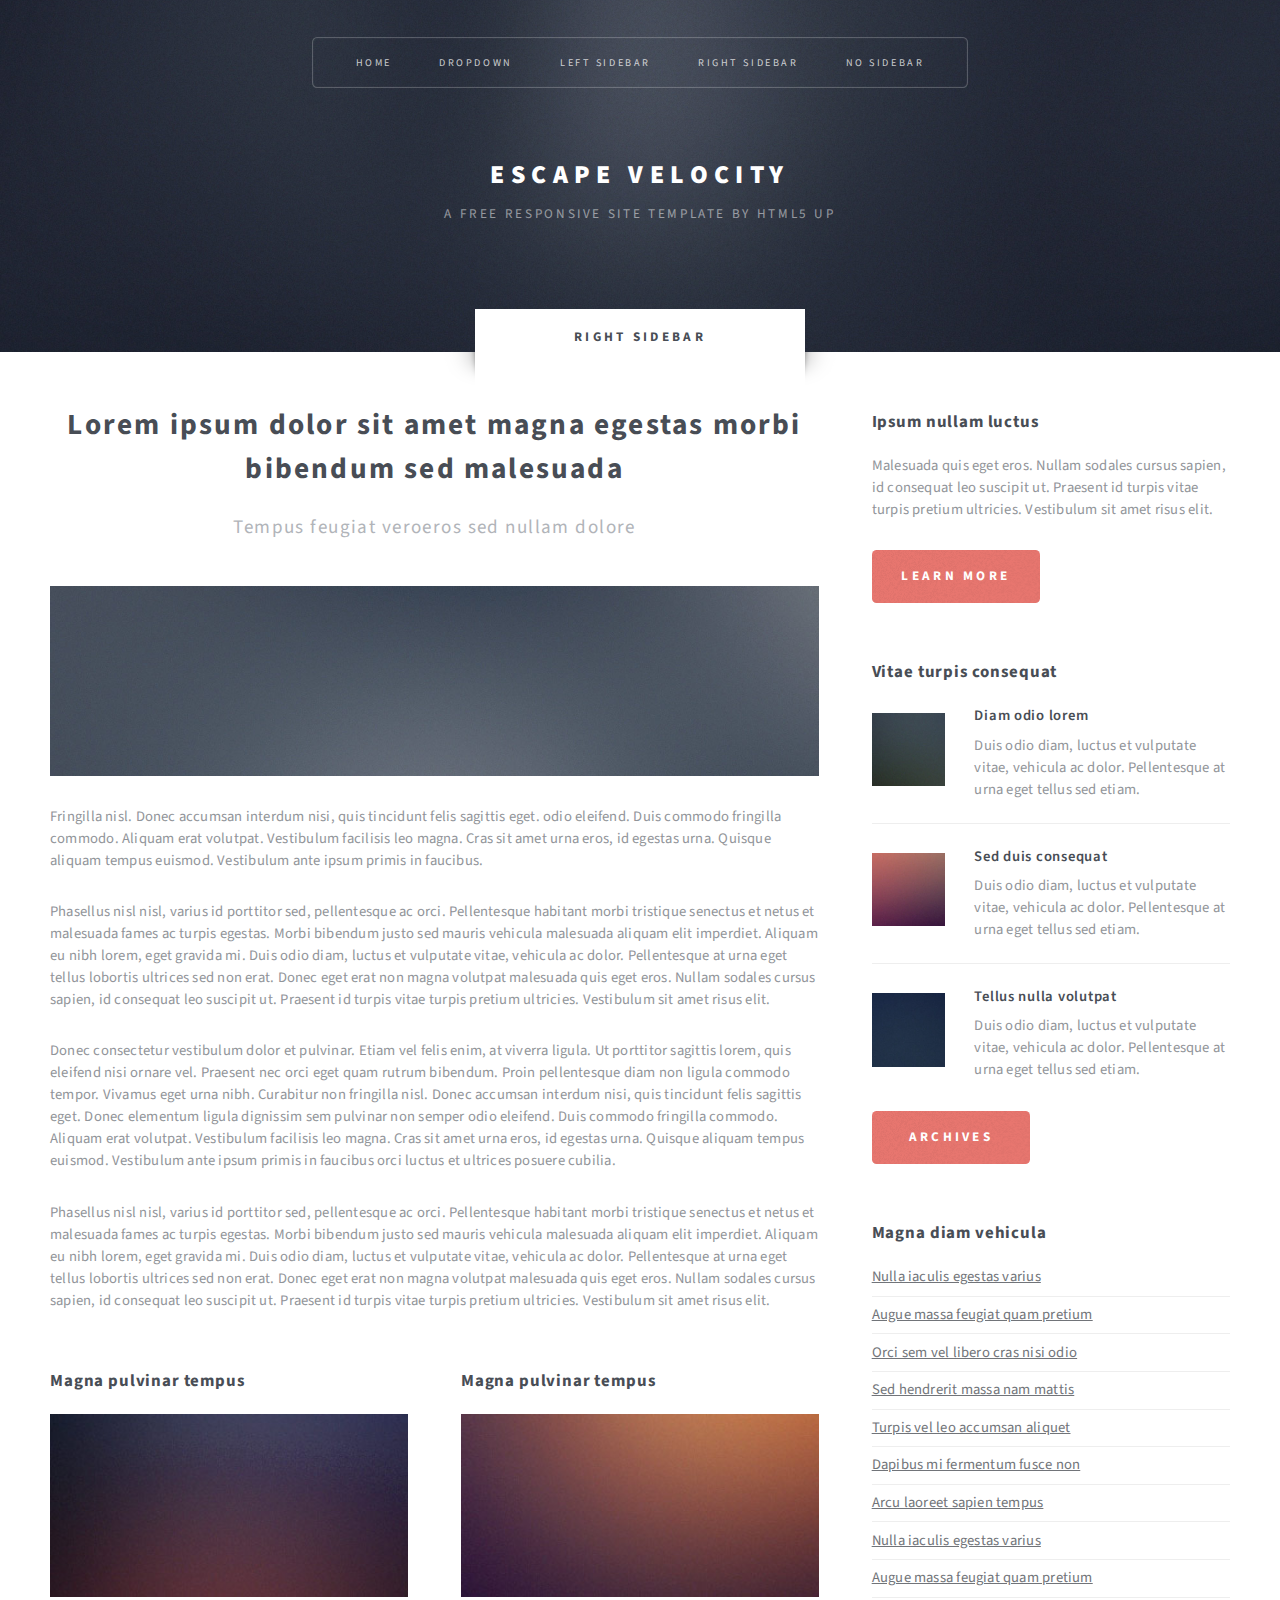
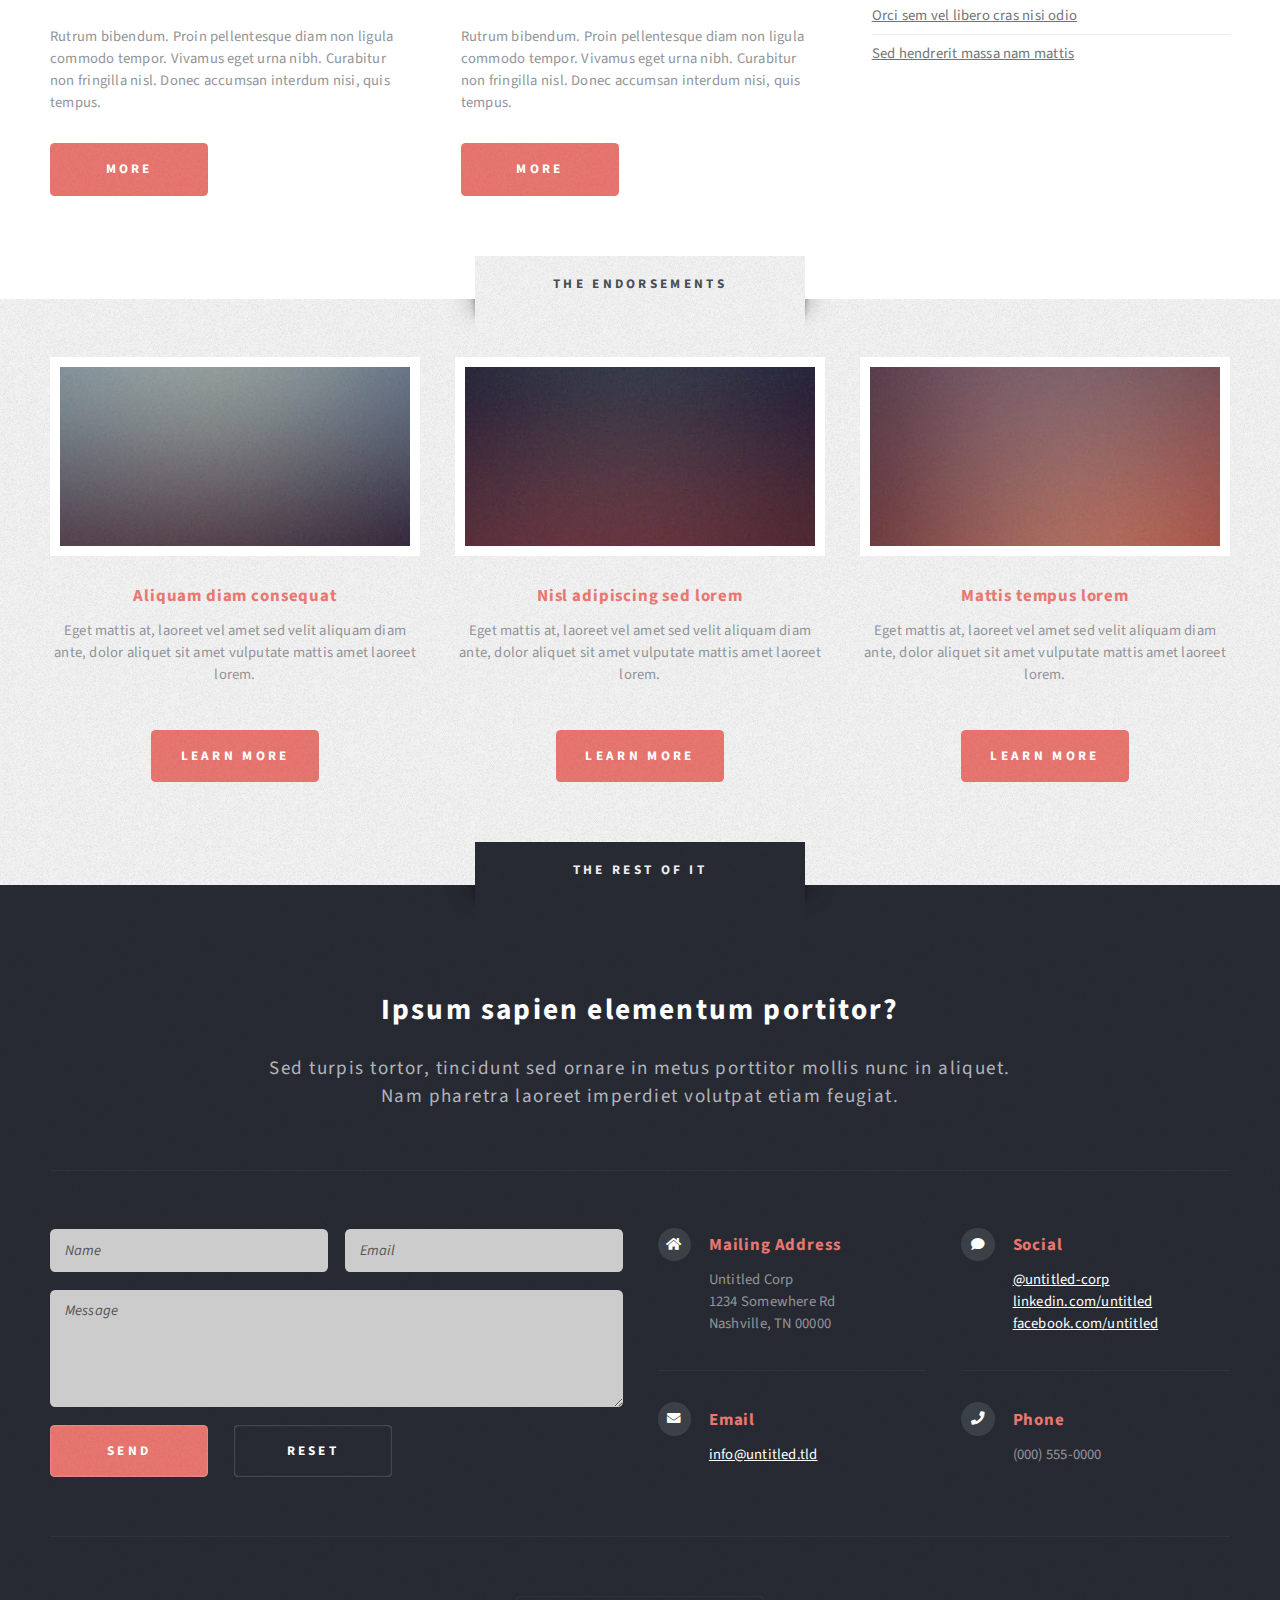
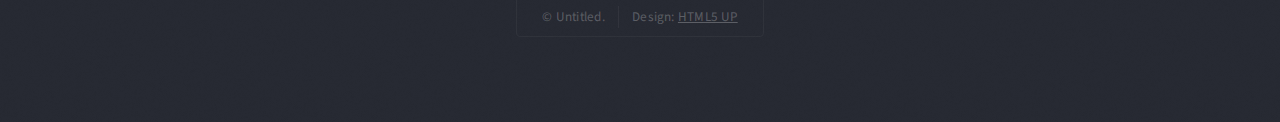
<file: web/right-sidebar.html>
<!DOCTYPE HTML>
<!--
	Escape Velocity by HTML5 UP
	html5up.net | @ajlkn
	Free for personal and commercial use under the CCA 3.0 license (html5up.net/license)
-->
<html>
	<head>
		<title>Right Sidebar - Escape Velocity by HTML5 UP</title>
		<meta charset="utf-8" />
		<meta name="viewport" content="width=device-width, initial-scale=1, user-scalable=no" />
		<link rel="stylesheet" href="assets/css/main.css" />
	</head>
	<body class="right-sidebar is-preload">
		<div id="page-wrapper">

			<!-- Header -->
				<section id="header" class="wrapper">

					<!-- Logo -->
						<div id="logo">
							<h1><a href="index.html">Escape Velocity</a></h1>
							<p>A free responsive site template by HTML5 UP</p>
						</div>

					<!-- Nav -->
						<nav id="nav">
							<ul>
								<li><a href="index.html">Home</a></li>
								<li>
									<a href="#">Dropdown</a>
									<ul>
										<li><a href="#">Lorem ipsum</a></li>
										<li><a href="#">Magna veroeros</a></li>
										<li><a href="#">Etiam nisl</a></li>
										<li>
											<a href="#">Sed consequat</a>
											<ul>
												<li><a href="#">Lorem dolor</a></li>
												<li><a href="#">Amet consequat</a></li>
												<li><a href="#">Magna phasellus</a></li>
												<li><a href="#">Etiam nisl</a></li>
												<li><a href="#">Sed feugiat</a></li>
											</ul>
										</li>
										<li><a href="#">Nisl tempus</a></li>
									</ul>
								</li>
								<li><a href="left-sidebar.html">Left Sidebar</a></li>
								<li class="current"><a href="right-sidebar.html">Right Sidebar</a></li>
								<li><a href="no-sidebar.html">No Sidebar</a></li>
							</ul>
						</nav>

				</section>

			<!-- Main -->
				<section id="main" class="wrapper style2">
					<div class="title">Right Sidebar</div>
					<div class="container">
						<div class="row gtr-150">
							<div class="col-8 col-12-medium">

								<!-- Content -->
									<div id="content">
										<article class="box post">
											<header class="style1">
												<h2>Lorem ipsum dolor sit amet magna egestas morbi bibendum sed malesuada</h2>
												<p>Tempus feugiat veroeros sed nullam dolore</p>
											</header>
											<a href="#" class="image featured">
												<img src="images/pic01.jpg" alt="" />
											</a>
											<p>Fringilla nisl. Donec accumsan interdum nisi, quis tincidunt felis sagittis eget.
											odio eleifend. Duis commodo fringilla commodo. Aliquam erat volutpat. Vestibulum
											facilisis leo magna. Cras sit amet urna eros, id egestas urna. Quisque aliquam
											tempus euismod. Vestibulum ante ipsum primis in faucibus.</p>
											<p>Phasellus nisl nisl, varius id porttitor sed, pellentesque ac orci. Pellentesque
											habitant morbi tristique senectus et netus et malesuada fames ac turpis egestas. Morbi
											bibendum justo sed mauris vehicula malesuada aliquam elit imperdiet. Aliquam eu nibh
											lorem, eget gravida mi. Duis odio diam, luctus et vulputate vitae, vehicula ac dolor.
											Pellentesque at urna eget tellus lobortis ultrices sed non erat. Donec eget erat non
											magna volutpat malesuada quis eget eros. Nullam sodales cursus sapien, id consequat
											leo suscipit ut. Praesent id turpis vitae turpis pretium ultricies. Vestibulum sit
											amet risus elit.</p>
											<p>Donec consectetur vestibulum dolor et pulvinar. Etiam vel felis enim, at viverra
											ligula. Ut porttitor sagittis lorem, quis eleifend nisi ornare vel. Praesent nec orci
											eget quam rutrum bibendum. Proin pellentesque diam non ligula commodo tempor. Vivamus
											eget urna nibh. Curabitur non fringilla nisl. Donec accumsan interdum nisi, quis
											tincidunt felis sagittis eget. Donec elementum ligula dignissim sem pulvinar non semper
											odio eleifend. Duis commodo fringilla commodo. Aliquam erat volutpat. Vestibulum
											facilisis leo magna. Cras sit amet urna eros, id egestas urna. Quisque aliquam
											tempus euismod. Vestibulum ante ipsum primis in faucibus orci luctus et ultrices
											posuere cubilia.</p>
											<p>Phasellus nisl nisl, varius id porttitor sed, pellentesque ac orci. Pellentesque
											habitant morbi tristique senectus et netus et malesuada fames ac turpis egestas. Morbi
											bibendum justo sed mauris vehicula malesuada aliquam elit imperdiet. Aliquam eu nibh
											lorem, eget gravida mi. Duis odio diam, luctus et vulputate vitae, vehicula ac dolor.
											Pellentesque at urna eget tellus lobortis ultrices sed non erat. Donec eget erat non
											magna volutpat malesuada quis eget eros. Nullam sodales cursus sapien, id consequat
											leo suscipit ut. Praesent id turpis vitae turpis pretium ultricies. Vestibulum sit
											amet risus elit.</p>
										</article>
										<div class="row gtr-150">
											<div class="col-6 col-12-small">
												<section class="box">
													<header>
														<h2>Magna pulvinar tempus</h2>
													</header>
													<a href="#" class="image featured"><img src="images/pic05.jpg" alt="" /></a>
													<p>Rutrum bibendum. Proin pellentesque diam non ligula commodo tempor. Vivamus
													eget urna nibh. Curabitur non fringilla nisl. Donec accumsan interdum nisi, quis
													tempus.</p>
													<a href="#" class="button style1">More</a>
												</section>
											</div>
											<div class="col-6 col-12-small">
												<section class="box">
													<header>
														<h2>Magna pulvinar tempus</h2>
													</header>
													<a href="#" class="image featured"><img src="images/pic06.jpg" alt="" /></a>
													<p>Rutrum bibendum. Proin pellentesque diam non ligula commodo tempor. Vivamus
													eget urna nibh. Curabitur non fringilla nisl. Donec accumsan interdum nisi, quis
													tempus.</p>
													<a href="#" class="button style1">More</a>
												</section>
											</div>
										</div>
									</div>

							</div>
							<div class="col-4 col-12-medium">

								<!-- Sidebar -->
									<div id="sidebar">
										<section class="box">
											<header>
												<h2>Ipsum nullam luctus</h2>
											</header>
											<p>Malesuada quis eget eros. Nullam sodales cursus sapien, id consequat
											leo suscipit ut. Praesent id turpis vitae turpis pretium ultricies. Vestibulum sit
											amet risus elit.</p>
											<a href="#" class="button style1">Learn More</a>
										</section>
										<section class="box">
											<header>
												<h2>Vitae turpis consequat</h2>
											</header>
											<ul class="style2">
												<li>
													<article class="box post-excerpt">
														<a href="#" class="image left"><img src="images/pic08.jpg" alt="" /></a>
														<h3><a href="#">Diam odio lorem</a></h3>
														<p>Duis odio diam, luctus et vulputate vitae, vehicula ac dolor. Pellentesque at urna eget tellus sed etiam.</p>
													</article>
												</li>
												<li>
													<article class="box post-excerpt">
														<a href="#" class="image left"><img src="images/pic09.jpg" alt="" /></a>
														<h3><a href="#">Sed duis consequat</a></h3>
														<p>Duis odio diam, luctus et vulputate vitae, vehicula ac dolor. Pellentesque at urna eget tellus sed etiam.</p>
													</article>
												</li>
												<li>
													<article class="box post-excerpt">
														<a href="#" class="image left"><img src="images/pic10.jpg" alt="" /></a>
														<h3><a href="#">Tellus nulla volutpat</a></h3>
														<p>Duis odio diam, luctus et vulputate vitae, vehicula ac dolor. Pellentesque at urna eget tellus sed etiam.</p>
													</article>
												</li>
											</ul>
											<a href="#" class="button style1">Archives</a>
										</section>
										<section class="box">
											<header>
												<h2>Magna diam vehicula</h2>
											</header>
											<ul class="style3">
												<li><a href="#">Nulla iaculis egestas varius</a></li>
												<li><a href="#">Augue massa feugiat quam pretium</a></li>
												<li><a href="#">Orci sem vel libero cras nisi odio</a></li>
												<li><a href="#">Sed hendrerit massa nam mattis</a></li>
												<li><a href="#">Turpis vel leo accumsan aliquet</a></li>
												<li><a href="#">Dapibus mi fermentum fusce non</a></li>
												<li><a href="#">Arcu laoreet sapien tempus</a></li>
												<li><a href="#">Nulla iaculis egestas varius</a></li>
												<li><a href="#">Augue massa feugiat quam pretium</a></li>
												<li><a href="#">Orci sem vel libero cras nisi odio</a></li>
												<li><a href="#">Sed hendrerit massa nam mattis</a></li>
											</ul>
										</section>
									</div>

							</div>
						</div>
					</div>
				</section>

			<!-- Highlights -->
				<section id="highlights" class="wrapper style3">
					<div class="title">The Endorsements</div>
					<div class="container">
						<div class="row aln-center">
							<div class="col-4 col-12-medium">
								<section class="highlight">
									<a href="#" class="image featured"><img src="images/pic02.jpg" alt="" /></a>
									<h3><a href="#">Aliquam diam consequat</a></h3>
									<p>Eget mattis at, laoreet vel amet sed velit aliquam diam ante, dolor aliquet sit amet vulputate mattis amet laoreet lorem.</p>
									<ul class="actions">
										<li><a href="#" class="button style1">Learn More</a></li>
									</ul>
								</section>
							</div>
							<div class="col-4 col-12-medium">
								<section class="highlight">
									<a href="#" class="image featured"><img src="images/pic03.jpg" alt="" /></a>
									<h3><a href="#">Nisl adipiscing sed lorem</a></h3>
									<p>Eget mattis at, laoreet vel amet sed velit aliquam diam ante, dolor aliquet sit amet vulputate mattis amet laoreet lorem.</p>
									<ul class="actions">
										<li><a href="#" class="button style1">Learn More</a></li>
									</ul>
								</section>
							</div>
							<div class="col-4 col-12-medium">
								<section class="highlight">
									<a href="#" class="image featured"><img src="images/pic04.jpg" alt="" /></a>
									<h3><a href="#">Mattis tempus lorem</a></h3>
									<p>Eget mattis at, laoreet vel amet sed velit aliquam diam ante, dolor aliquet sit amet vulputate mattis amet laoreet lorem.</p>
									<ul class="actions">
										<li><a href="#" class="button style1">Learn More</a></li>
									</ul>
								</section>
							</div>
						</div>
					</div>
				</section>

			<!-- Footer -->
				<section id="footer" class="wrapper">
					<div class="title">The Rest Of It</div>
					<div class="container">
						<header class="style1">
							<h2>Ipsum sapien elementum portitor?</h2>
							<p>
								Sed turpis tortor, tincidunt sed ornare in metus porttitor mollis nunc in aliquet.<br />
								Nam pharetra laoreet imperdiet volutpat etiam feugiat.
							</p>
						</header>
						<div class="row">
							<div class="col-6 col-12-medium">

								<!-- Contact Form -->
									<section>
										<form method="post" action="#">
											<div class="row gtr-50">
												<div class="col-6 col-12-small">
													<input type="text" name="name" id="contact-name" placeholder="Name" />
												</div>
												<div class="col-6 col-12-small">
													<input type="text" name="email" id="contact-email" placeholder="Email" />
												</div>
												<div class="col-12">
													<textarea name="message" id="contact-message" placeholder="Message" rows="4"></textarea>
												</div>
												<div class="col-12">
													<ul class="actions">
														<li><input type="submit" class="style1" value="Send" /></li>
														<li><input type="reset" class="style2" value="Reset" /></li>
													</ul>
												</div>
											</div>
										</form>
									</section>

							</div>
							<div class="col-6 col-12-medium">

								<!-- Contact -->
									<section class="feature-list small">
										<div class="row">
											<div class="col-6 col-12-small">
												<section>
													<h3 class="icon solid fa-home">Mailing Address</h3>
													<p>
														Untitled Corp<br />
														1234 Somewhere Rd<br />
														Nashville, TN 00000
													</p>
												</section>
											</div>
											<div class="col-6 col-12-small">
												<section>
													<h3 class="icon solid fa-comment">Social</h3>
													<p>
														<a href="#">@untitled-corp</a><br />
														<a href="#">linkedin.com/untitled</a><br />
														<a href="#">facebook.com/untitled</a>
													</p>
												</section>
											</div>
											<div class="col-6 col-12-small">
												<section>
													<h3 class="icon solid fa-envelope">Email</h3>
													<p>
														<a href="#">info@untitled.tld</a>
													</p>
												</section>
											</div>
											<div class="col-6 col-12-small">
												<section>
													<h3 class="icon solid fa-phone">Phone</h3>
													<p>
														(000) 555-0000
													</p>
												</section>
											</div>
										</div>
									</section>

							</div>
						</div>
						<div id="copyright">
							<ul>
								<li>&copy; Untitled.</li><li>Design: <a href="http://html5up.net">HTML5 UP</a></li>
							</ul>
						</div>
					</div>
				</section>

		</div>

		<!-- Scripts -->
			<script src="assets/js/jquery.min.js"></script>
			<script src="assets/js/jquery.dropotron.min.js"></script>
			<script src="assets/js/browser.min.js"></script>
			<script src="assets/js/breakpoints.min.js"></script>
			<script src="assets/js/util.js"></script>
			<script src="assets/js/main.js"></script>

	</body>
</html>
</file>
<file: assets/css/main.css>
@import url("fontawesome-all.min.css");
@import url("https://fonts.googleapis.com/css?family=Source+Sans+Pro:400,400italic,700,900");

/*
	US TECH by HTML5 UP
	html5up.net | @ajlkn
	Free for personal and commercial use under the CCA 3.0 license (html5up.net/license)
*/

html, body, div, span, applet, object,
iframe, h1, h2, h3, h4, h5, h6, p, blockquote,
pre, a, abbr, acronym, address, big, cite,
code, del, dfn, em, img, ins, kbd, q, s, samp,
small, strike, strong, sub, sup, tt, var, b,
u, i, center, dl, dt, dd, ol, ul, li, fieldset,
form, label, legend, table, caption, tbody,
tfoot, thead, tr, th, td, article, aside,
canvas, details, embed, figure, figcaption,
footer, header, hgroup, menu, nav, output, ruby,
section, summary, time, mark, audio, video {
	margin: 0;
	padding: 0;
	border: 0;
	font-size: 100%;
	font: inherit;
	vertical-align: baseline;}

article, aside, details, figcaption, figure,
footer, header, hgroup, menu, nav, section {
	display: block;}

body {
	line-height: 1;
}

ol, ul {
	list-style: none;
}

blockquote, q {
	quotes: none;
}

	blockquote:before, blockquote:after, q:before, q:after {
		content: '';
		content: none;
	}

table {
	border-collapse: collapse;
	border-spacing: 0;
}

body {
	-webkit-text-size-adjust: none;
}

mark {
	background-color: transparent;
	color: inherit;
}

input::-moz-focus-inner {
	border: 0;
	padding: 0;
}

input, select, textarea {
	-moz-appearance: none;
	-webkit-appearance: none;
	-ms-appearance: none;
	appearance: none;
}

/* Basic */

	@-ms-viewport {
		width: device-width;
	}

	html {
		box-sizing: border-box;
	}

	*, *:before, *:after {
		box-sizing: inherit;
	}

	body.is-preload *, body.is-preload *:before, body.is-preload *:after {
		-moz-animation: none !important;
		-webkit-animation: none !important;
		-ms-animation: none !important;
		animation: none !important;
		-moz-transition: none !important;
		-webkit-transition: none !important;
		-ms-transition: none !important;
		transition: none !important;
	}

	body, input, textarea, select {
		font-family: 'Source Sans Pro', sans-serif;
		font-weight: 400;
		color: #919499;
		font-size: 14pt;
		line-height: 1.75em;
		letter-spacing: 0.025em;
	}

	h1, h2, h3, h4, h5, h6 {
		font-weight: 700;
		color: #484d55;
	}

		h1 a, h2 a, h3 a, h4 a, h5 a, h6 a {
			color: inherit;
			text-decoration: none;
		}

	a {
		-moz-transition: color .25s ease-in-out;
		-webkit-transition: color .25s ease-in-out;
		-ms-transition: color .25s ease-in-out;
		transition: color .25s ease-in-out;
		text-decoration: underline;
		color: #717479;
	}

		a:hover {
			text-decoration: none;
		}

	strong, b {
		font-weight: 700;
		color: #484d55;
	}

	blockquote {
		border-left: solid 0.5em #ddd;
		padding: 1em 0 1em 2em;
		font-style: italic;
	}

	em, i {
		font-style: italic;
	}

	hr {
		border: 0;
		border-top: solid 1px #ddd;
		margin: 2em 0 2em 0;
	}

	sub {
		position: relative;
		top: 0.5em;
		font-size: 0.8em;
	}

	sup {
		position: relative;
		top: -0.5em;
		font-size: 0.8em;
	}

	.nobr {
		white-space: nowrap;
	}

	br.clear {
		clear: both;
	}

	p, ul, ol, dl, table, blockquote, form {
		margin-bottom: 2em;
	}

/* Container */

	.container {
		margin: 0 auto;
		max-width: 100%;
		width: 68em;
	}

		@media screen and (max-width: 1680px) {

			.container {
				width: 70em;
			}

		}

		@media screen and (max-width: 1280px) {

			.container {
				width: calc(100% - 100px);
			}

		}

		@media screen and (max-width: 980px) {

			.container {
				width: calc(100% - 100px);
			}

		}

		@media screen and (max-width: 736px) {

			.container {
				width: calc(100% - 40px);
			}

		}

/* Row */

	.row {
		display: flex;
		flex-wrap: wrap;
		box-sizing: border-box;
		align-items: stretch;
	}

		.row > * {
			box-sizing: border-box;
		}

		.row.gtr-uniform > * > :last-child {
			margin-bottom: 0;
		}

		.row.aln-left {
			justify-content: flex-start;
		}

		.row.aln-center {
			justify-content: center;
		}

		.row.aln-right {
			justify-content: flex-end;
		}

		.row.aln-top {
			align-items: flex-start;
		}

		.row.aln-middle {
			align-items: center;
		}

		.row.aln-bottom {
			align-items: flex-end;
		}

		.row > .imp {
			order: -1;
		}

		.row > .col-1 {
			width: 8.33333%;
		}

		.row > .off-1 {
			margin-left: 8.33333%;
		}

		.row > .col-2 {
			width: 16.66667%;
		}

		.row > .off-2 {
			margin-left: 16.66667%;
		}

		.row > .col-3 {
			width: 25%;
		}

		.row > .off-3 {
			margin-left: 25%;
		}

		.row > .col-4 {
			width: 33.33333%;
		}

		.row > .off-4 {
			margin-left: 33.33333%;
		}

		.row > .col-5 {
			width: 41.66667%;
		}

		.row > .off-5 {
			margin-left: 41.66667%;
		}

		.row > .col-6 {
			width: 50%;
		}

		.row > .off-6 {
			margin-left: 50%;
		}

		.row > .col-7 {
			width: 58.33333%;
		}

		.row > .off-7 {
			margin-left: 58.33333%;
		}

		.row > .col-8 {
			width: 66.66667%;
		}

		.row > .off-8 {
			margin-left: 66.66667%;
		}

		.row > .col-9 {
			width: 75%;
		}

		.row > .off-9 {
			margin-left: 75%;
		}

		.row > .col-10 {
			width: 83.33333%;
		}

		.row > .off-10 {
			margin-left: 83.33333%;
		}

		.row > .col-11 {
			width: 91.66667%;
		}

		.row > .off-11 {
			margin-left: 91.66667%;
		}

		.row > .col-12 {
			width: 100%;
		}

		.row > .off-12 {
			margin-left: 100%;
		}

		.row.gtr-0 {
			margin-top: 0px;
			margin-left: 0px;
		}

			.row.gtr-0 > * {
				padding: 0px 0 0 0px;
			}

			.row.gtr-0.gtr-uniform {
				margin-top: 0px;
			}

				.row.gtr-0.gtr-uniform > * {
					padding-top: 0px;
				}

		.row.gtr-25 {
			margin-top: -12.5px;
			margin-left: -12.5px;
		}

			.row.gtr-25 > * {
				padding: 12.5px 0 0 12.5px;
			}

			.row.gtr-25.gtr-uniform {
				margin-top: -12.5px;
			}

				.row.gtr-25.gtr-uniform > * {
					padding-top: 12.5px;
				}

		.row.gtr-50 {
			margin-top: -25px;
			margin-left: -25px;
		}

			.row.gtr-50 > * {
				padding: 25px 0 0 25px;
			}

			.row.gtr-50.gtr-uniform {
				margin-top: -25px;
			}

				.row.gtr-50.gtr-uniform > * {
					padding-top: 25px;
				}

		.row {
			margin-top: -50px;
			margin-left: -50px;
		}

			.row > * {
				padding: 50px 0 0 50px;
			}

			.row.gtr-uniform {
				margin-top: -50px;
			}

				.row.gtr-uniform > * {
					padding-top: 50px;
				}

		.row.gtr-150 {
			margin-top: -75px;
			margin-left: -75px;
		}

			.row.gtr-150 > * {
				padding: 75px 0 0 75px;
			}

			.row.gtr-150.gtr-uniform {
				margin-top: -75px;
			}

				.row.gtr-150.gtr-uniform > * {
					padding-top: 75px;
				}

		.row.gtr-200 {
			margin-top: -100px;
			margin-left: -100px;
		}

			.row.gtr-200 > * {
				padding: 100px 0 0 100px;
			}

			.row.gtr-200.gtr-uniform {
				margin-top: -100px;
			}

				.row.gtr-200.gtr-uniform > * {
					padding-top: 100px;
				}

		@media screen and (max-width: 1680px) {

			.row {
				display: flex;
				flex-wrap: wrap;
				box-sizing: border-box;
				align-items: stretch;
			}

				.row > * {
					box-sizing: border-box;
				}

				.row.gtr-uniform > * > :last-child {
					margin-bottom: 0;
				}

				.row.aln-left {
					justify-content: flex-start;
				}

				.row.aln-center {
					justify-content: center;
				}

				.row.aln-right {
					justify-content: flex-end;
				}

				.row.aln-top {
					align-items: flex-start;
				}

				.row.aln-middle {
					align-items: center;
				}

				.row.aln-bottom {
					align-items: flex-end;
				}

				.row > .imp-xlarge {
					order: -1;
				}

				.row > .col-1-xlarge {
					width: 8.33333%;
				}

				.row > .off-1-xlarge {
					margin-left: 8.33333%;
				}

				.row > .col-2-xlarge {
					width: 16.66667%;
				}

				.row > .off-2-xlarge {
					margin-left: 16.66667%;
				}

				.row > .col-3-xlarge {
					width: 25%;
				}

				.row > .off-3-xlarge {
					margin-left: 25%;
				}

				.row > .col-4-xlarge {
					width: 33.33333%;
				}

				.row > .off-4-xlarge {
					margin-left: 33.33333%;
				}

				.row > .col-5-xlarge {
					width: 41.66667%;
				}

				.row > .off-5-xlarge {
					margin-left: 41.66667%;
				}

				.row > .col-6-xlarge {
					width: 50%;
				}

				.row > .off-6-xlarge {
					margin-left: 50%;
				}

				.row > .col-7-xlarge {
					width: 58.33333%;
				}

				.row > .off-7-xlarge {
					margin-left: 58.33333%;
				}

				.row > .col-8-xlarge {
					width: 66.66667%;
				}

				.row > .off-8-xlarge {
					margin-left: 66.66667%;
				}

				.row > .col-9-xlarge {
					width: 75%;
				}

				.row > .off-9-xlarge {
					margin-left: 75%;
				}

				.row > .col-10-xlarge {
					width: 83.33333%;
				}

				.row > .off-10-xlarge {
					margin-left: 83.33333%;
				}

				.row > .col-11-xlarge {
					width: 91.66667%;
				}

				.row > .off-11-xlarge {
					margin-left: 91.66667%;
				}

				.row > .col-12-xlarge {
					width: 100%;
				}

				.row > .off-12-xlarge {
					margin-left: 100%;
				}

				.row.gtr-0 {
					margin-top: 0px;
					margin-left: 0px;
				}

					.row.gtr-0 > * {
						padding: 0px 0 0 0px;
					}

					.row.gtr-0.gtr-uniform {
						margin-top: 0px;
					}

						.row.gtr-0.gtr-uniform > * {
							padding-top: 0px;
						}

				.row.gtr-25 {
					margin-top: -12.5px;
					margin-left: -12.5px;
				}

					.row.gtr-25 > * {
						padding: 12.5px 0 0 12.5px;
					}

					.row.gtr-25.gtr-uniform {
						margin-top: -12.5px;
					}

						.row.gtr-25.gtr-uniform > * {
							padding-top: 12.5px;
						}

				.row.gtr-50 {
					margin-top: -25px;
					margin-left: -25px;
				}

					.row.gtr-50 > * {
						padding: 25px 0 0 25px;
					}

					.row.gtr-50.gtr-uniform {
						margin-top: -25px;
					}

						.row.gtr-50.gtr-uniform > * {
							padding-top: 25px;
						}

				.row {
					margin-top: -50px;
					margin-left: -50px;
				}

					.row > * {
						padding: 50px 0 0 50px;
					}

					.row.gtr-uniform {
						margin-top: -50px;
					}

						.row.gtr-uniform > * {
							padding-top: 50px;
						}

				.row.gtr-150 {
					margin-top: -75px;
					margin-left: -75px;
				}

					.row.gtr-150 > * {
						padding: 75px 0 0 75px;
					}

					.row.gtr-150.gtr-uniform {
						margin-top: -75px;
					}

						.row.gtr-150.gtr-uniform > * {
							padding-top: 75px;
						}

				.row.gtr-200 {
					margin-top: -100px;
					margin-left: -100px;
				}

					.row.gtr-200 > * {
						padding: 100px 0 0 100px;
					}

					.row.gtr-200.gtr-uniform {
						margin-top: -100px;
					}

						.row.gtr-200.gtr-uniform > * {
							padding-top: 100px;
						}

		}

		@media screen and (max-width: 1280px) {

			.row {
				display: flex;
				flex-wrap: wrap;
				box-sizing: border-box;
				align-items: stretch;
			}

				.row > * {
					box-sizing: border-box;
				}

				.row.gtr-uniform > * > :last-child {
					margin-bottom: 0;
				}

				.row.aln-left {
					justify-content: flex-start;
				}

				.row.aln-center {
					justify-content: center;
				}

				.row.aln-right {
					justify-content: flex-end;
				}

				.row.aln-top {
					align-items: flex-start;
				}

				.row.aln-middle {
					align-items: center;
				}

				.row.aln-bottom {
					align-items: flex-end;
				}

				.row > .imp-large {
					order: -1;
				}

				.row > .col-1-large {
					width: 8.33333%;
				}

				.row > .off-1-large {
					margin-left: 8.33333%;
				}

				.row > .col-2-large {
					width: 16.66667%;
				}

				.row > .off-2-large {
					margin-left: 16.66667%;
				}

				.row > .col-3-large {
					width: 25%;
				}

				.row > .off-3-large {
					margin-left: 25%;
				}

				.row > .col-4-large {
					width: 33.33333%;
				}

				.row > .off-4-large {
					margin-left: 33.33333%;
				}

				.row > .col-5-large {
					width: 41.66667%;
				}

				.row > .off-5-large {
					margin-left: 41.66667%;
				}

				.row > .col-6-large {
					width: 50%;
				}

				.row > .off-6-large {
					margin-left: 50%;
				}

				.row > .col-7-large {
					width: 58.33333%;
				}

				.row > .off-7-large {
					margin-left: 58.33333%;
				}

				.row > .col-8-large {
					width: 66.66667%;
				}

				.row > .off-8-large {
					margin-left: 66.66667%;
				}

				.row > .col-9-large {
					width: 75%;
				}

				.row > .off-9-large {
					margin-left: 75%;
				}

				.row > .col-10-large {
					width: 83.33333%;
				}

				.row > .off-10-large {
					margin-left: 83.33333%;
				}

				.row > .col-11-large {
					width: 91.66667%;
				}

				.row > .off-11-large {
					margin-left: 91.66667%;
				}

				.row > .col-12-large {
					width: 100%;
				}

				.row > .off-12-large {
					margin-left: 100%;
				}

				.row.gtr-0 {
					margin-top: 0px;
					margin-left: 0px;
				}

					.row.gtr-0 > * {
						padding: 0px 0 0 0px;
					}

					.row.gtr-0.gtr-uniform {
						margin-top: 0px;
					}

						.row.gtr-0.gtr-uniform > * {
							padding-top: 0px;
						}

				.row.gtr-25 {
					margin-top: -8.75px;
					margin-left: -8.75px;
				}

					.row.gtr-25 > * {
						padding: 8.75px 0 0 8.75px;
					}

					.row.gtr-25.gtr-uniform {
						margin-top: -8.75px;
					}

						.row.gtr-25.gtr-uniform > * {
							padding-top: 8.75px;
						}

				.row.gtr-50 {
					margin-top: -17.5px;
					margin-left: -17.5px;
				}

					.row.gtr-50 > * {
						padding: 17.5px 0 0 17.5px;
					}

					.row.gtr-50.gtr-uniform {
						margin-top: -17.5px;
					}

						.row.gtr-50.gtr-uniform > * {
							padding-top: 17.5px;
						}

				.row {
					margin-top: -35px;
					margin-left: -35px;
				}

					.row > * {
						padding: 35px 0 0 35px;
					}

					.row.gtr-uniform {
						margin-top: -35px;
					}

						.row.gtr-uniform > * {
							padding-top: 35px;
						}

				.row.gtr-150 {
					margin-top: -52.5px;
					margin-left: -52.5px;
				}

					.row.gtr-150 > * {
						padding: 52.5px 0 0 52.5px;
					}

					.row.gtr-150.gtr-uniform {
						margin-top: -52.5px;
					}

						.row.gtr-150.gtr-uniform > * {
							padding-top: 52.5px;
						}

				.row.gtr-200 {
					margin-top: -70px;
					margin-left: -70px;
				}

					.row.gtr-200 > * {
						padding: 70px 0 0 70px;
					}

					.row.gtr-200.gtr-uniform {
						margin-top: -70px;
					}

						.row.gtr-200.gtr-uniform > * {
							padding-top: 70px;
						}

		}

		@media screen and (max-width: 980px) {

			.row {
				display: flex;
				flex-wrap: wrap;
				box-sizing: border-box;
				align-items: stretch;
			}

				.row > * {
					box-sizing: border-box;
				}

				.row.gtr-uniform > * > :last-child {
					margin-bottom: 0;
				}

				.row.aln-left {
					justify-content: flex-start;
				}

				.row.aln-center {
					justify-content: center;
				}

				.row.aln-right {
					justify-content: flex-end;
				}

				.row.aln-top {
					align-items: flex-start;
				}

				.row.aln-middle {
					align-items: center;
				}

				.row.aln-bottom {
					align-items: flex-end;
				}

				.row > .imp-medium {
					order: -1;
				}

				.row > .col-1-medium {
					width: 8.33333%;
				}

				.row > .off-1-medium {
					margin-left: 8.33333%;
				}

				.row > .col-2-medium {
					width: 16.66667%;
				}

				.row > .off-2-medium {
					margin-left: 16.66667%;
				}

				.row > .col-3-medium {
					width: 25%;
				}

				.row > .off-3-medium {
					margin-left: 25%;
				}

				.row > .col-4-medium {
					width: 33.33333%;
				}

				.row > .off-4-medium {
					margin-left: 33.33333%;
				}

				.row > .col-5-medium {
					width: 41.66667%;
				}

				.row > .off-5-medium {
					margin-left: 41.66667%;
				}

				.row > .col-6-medium {
					width: 50%;
				}

				.row > .off-6-medium {
					margin-left: 50%;
				}

				.row > .col-7-medium {
					width: 58.33333%;
				}

				.row > .off-7-medium {
					margin-left: 58.33333%;
				}

				.row > .col-8-medium {
					width: 66.66667%;
				}

				.row > .off-8-medium {
					margin-left: 66.66667%;
				}

				.row > .col-9-medium {
					width: 75%;
				}

				.row > .off-9-medium {
					margin-left: 75%;
				}

				.row > .col-10-medium {
					width: 83.33333%;
				}

				.row > .off-10-medium {
					margin-left: 83.33333%;
				}

				.row > .col-11-medium {
					width: 91.66667%;
				}

				.row > .off-11-medium {
					margin-left: 91.66667%;
				}

				.row > .col-12-medium {
					width: 100%;
				}

				.row > .off-12-medium {
					margin-left: 100%;
				}

				.row.gtr-0 {
					margin-top: 0px;
					margin-left: 0px;
				}

					.row.gtr-0 > * {
						padding: 0px 0 0 0px;
					}

					.row.gtr-0.gtr-uniform {
						margin-top: 0px;
					}

						.row.gtr-0.gtr-uniform > * {
							padding-top: 0px;
						}

				.row.gtr-25 {
					margin-top: -12.5px;
					margin-left: -12.5px;
				}

					.row.gtr-25 > * {
						padding: 12.5px 0 0 12.5px;
					}

					.row.gtr-25.gtr-uniform {
						margin-top: -12.5px;
					}

						.row.gtr-25.gtr-uniform > * {
							padding-top: 12.5px;
						}

				.row.gtr-50 {
					margin-top: -25px;
					margin-left: -25px;
				}

					.row.gtr-50 > * {
						padding: 25px 0 0 25px;
					}

					.row.gtr-50.gtr-uniform {
						margin-top: -25px;
					}

						.row.gtr-50.gtr-uniform > * {
							padding-top: 25px;
						}

				.row {
					margin-top: -50px;
					margin-left: -50px;
				}

					.row > * {
						padding: 50px 0 0 50px;
					}

					.row.gtr-uniform {
						margin-top: -50px;
					}

						.row.gtr-uniform > * {
							padding-top: 50px;
						}

				.row.gtr-150 {
					margin-top: -75px;
					margin-left: -75px;
				}

					.row.gtr-150 > * {
						padding: 75px 0 0 75px;
					}

					.row.gtr-150.gtr-uniform {
						margin-top: -75px;
					}

						.row.gtr-150.gtr-uniform > * {
							padding-top: 75px;
						}

				.row.gtr-200 {
					margin-top: -100px;
					margin-left: -100px;
				}

					.row.gtr-200 > * {
						padding: 100px 0 0 100px;
					}

					.row.gtr-200.gtr-uniform {
						margin-top: -100px;
					}

						.row.gtr-200.gtr-uniform > * {
							padding-top: 100px;
						}

		}

		@media screen and (max-width: 736px) {

			.row {
				display: flex;
				flex-wrap: wrap;
				box-sizing: border-box;
				align-items: stretch;
			}

				.row > * {
					box-sizing: border-box;
				}

				.row.gtr-uniform > * > :last-child {
					margin-bottom: 0;
				}

				.row.aln-left {
					justify-content: flex-start;
				}

				.row.aln-center {
					justify-content: center;
				}

				.row.aln-right {
					justify-content: flex-end;
				}

				.row.aln-top {
					align-items: flex-start;
				}

				.row.aln-middle {
					align-items: center;
				}

				.row.aln-bottom {
					align-items: flex-end;
				}

				.row > .imp-small {
					order: -1;
				}

				.row > .col-1-small {
					width: 8.33333%;
				}

				.row > .off-1-small {
					margin-left: 8.33333%;
				}

				.row > .col-2-small {
					width: 16.66667%;
				}

				.row > .off-2-small {
					margin-left: 16.66667%;
				}

				.row > .col-3-small {
					width: 25%;
				}

				.row > .off-3-small {
					margin-left: 25%;
				}

				.row > .col-4-small {
					width: 33.33333%;
				}

				.row > .off-4-small {
					margin-left: 33.33333%;
				}

				.row > .col-5-small {
					width: 41.66667%;
				}

				.row > .off-5-small {
					margin-left: 41.66667%;
				}

				.row > .col-6-small {
					width: 50%;
				}

				.row > .off-6-small {
					margin-left: 50%;
				}

				.row > .col-7-small {
					width: 58.33333%;
				}

				.row > .off-7-small {
					margin-left: 58.33333%;
				}

				.row > .col-8-small {
					width: 66.66667%;
				}

				.row > .off-8-small {
					margin-left: 66.66667%;
				}

				.row > .col-9-small {
					width: 75%;
				}

				.row > .off-9-small {
					margin-left: 75%;
				}

				.row > .col-10-small {
					width: 83.33333%;
				}

				.row > .off-10-small {
					margin-left: 83.33333%;
				}

				.row > .col-11-small {
					width: 91.66667%;
				}

				.row > .off-11-small {
					margin-left: 91.66667%;
				}

				.row > .col-12-small {
					width: 100%;
				}

				.row > .off-12-small {
					margin-left: 100%;
				}

				.row.gtr-0 {
					margin-top: 0px;
					margin-left: 0px;
				}

					.row.gtr-0 > * {
						padding: 0px 0 0 0px;
					}

					.row.gtr-0.gtr-uniform {
						margin-top: 0px;
					}

						.row.gtr-0.gtr-uniform > * {
							padding-top: 0px;
						}

				.row.gtr-25 {
					margin-top: -7.5px;
					margin-left: -7.5px;
				}

					.row.gtr-25 > * {
						padding: 7.5px 0 0 7.5px;
					}

					.row.gtr-25.gtr-uniform {
						margin-top: -7.5px;
					}

						.row.gtr-25.gtr-uniform > * {
							padding-top: 7.5px;
						}

				.row.gtr-50 {
					margin-top: -15px;
					margin-left: -15px;
				}

					.row.gtr-50 > * {
						padding: 15px 0 0 15px;
					}

					.row.gtr-50.gtr-uniform {
						margin-top: -15px;
					}

						.row.gtr-50.gtr-uniform > * {
							padding-top: 15px;
						}

				.row {
					margin-top: -30px;
					margin-left: -30px;
				}

					.row > * {
						padding: 30px 0 0 30px;
					}

					.row.gtr-uniform {
						margin-top: -30px;
					}

						.row.gtr-uniform > * {
							padding-top: 30px;
						}

				.row.gtr-150 {
					margin-top: -45px;
					margin-left: -45px;
				}

					.row.gtr-150 > * {
						padding: 45px 0 0 45px;
					}

					.row.gtr-150.gtr-uniform {
						margin-top: -45px;
					}

						.row.gtr-150.gtr-uniform > * {
							padding-top: 45px;
						}

				.row.gtr-200 {
					margin-top: -60px;
					margin-left: -60px;
				}

					.row.gtr-200 > * {
						padding: 60px 0 0 60px;
					}

					.row.gtr-200.gtr-uniform {
						margin-top: -60px;
					}

						.row.gtr-200.gtr-uniform > * {
							padding-top: 60px;
						}

		}

/* Section/Article */

	section,
	article {
		margin: 0 0 4em 0;
	}

	section > :last-child,
	article > :last-child,
	section:last-child,
	article:last-child {
		margin-bottom: 0;
	}

	header.style1 {
		text-align: center;
		padding: 3em 0 3em 0;
	}

		header.style1 h2 {
			font-weight: 700;
			font-size: 2em;
			letter-spacing: 0.075em;
			line-height: 1.5em;
		}

		header.style1 p {
			color: #b1b4b9;
			display: block;
			margin: 1.15em 0 0 0;
			font-size: 1.3em;
			letter-spacing: 0.075em;
			line-height: 1.5em;
		}

/* Table */

	table {
		width: 100%;
	}

		table.default {
			width: 100%;
		}

			table.default tbody tr:nth-child(2n+2) {
				background: #f4f4f4;
			}

			table.default td {
				padding: 0.5em 1em 0.5em 1em;
			}

			table.default th {
				text-align: left;
				font-weight: 400;
				padding: 0.5em 1em 0.5em 1em;
			}

			table.default thead {
				background: #484d55;
				color: #fff;
			}

			table.default tfoot {
				background: #eee;
			}

/* Form */

	form label {
		display: block;
		font-weight: 700;
		color: #484d55;
		margin: 0.25em 0 0.5em 0;
	}

	form input[type="text"],
	form input[type="email"],
	form input[type="password"],
	form select,
	form textarea {
		-moz-transition: all .25s ease-in-out;
		-webkit-transition: all .25s ease-in-out;
		-ms-transition: all .25s ease-in-out;
		transition: all .25s ease-in-out;
		-webkit-appearance: none;
		display: block;
		border: 0;
		background: #eee;
		box-shadow: inset 0px 0px 1px 0px #a0a1a7;
		border-radius: 0.35em;
		width: 100%;
		padding: 0.75em 1em 0.75em 1em;
	}

		form input[type="text"]:focus,
		form input[type="email"]:focus,
		form input[type="password"]:focus,
		form select:focus,
		form textarea:focus {
			background: #f8f8f8;
		}

	form input[type="text"],
	form input[type="email"]
	input[type="password"] {
		line-height: 1em;
	}

	form select {
		line-height: 1em;
	}

	form textarea {
		min-height: 8em;
	}

	form ul.actions {
		margin-top: 0;
	}

	form ::-webkit-input-placeholder {
		color: #555 !important;
		font-style: italic;
		line-height: 1.35em;
	}

	form :-moz-placeholder {
		color: #555 !important;
		font-style: italic;
	}

	form ::-moz-placeholder {
		color: #555 !important;
		font-style: italic;
	}

	form :-ms-input-placeholder {
		color: #555 !important;
		font-style: italic;
	}

	form ::-moz-focus-inner {
		border: 0;
	}

/* Image */

	.image {
		display: inline-block;
	}

		.image img {
			display: block;
			width: 100%;
		}

		.image.fit {
			display: block;
			width: 100%;
		}

		.image.left {
			float: left;
			margin: 0 2em 2em 0;
		}

		.image.centered {
			display: block;
			margin: 0 0 2em 0;
		}

			.image.centered img {
				margin: 0 auto;
				width: auto;
			}

		.image.featured {
			display: block;
			width: 100%;
			margin: 0 0 2em 0;
		}

/* Button */

	input[type="button"],
	input[type="submit"],
	input[type="reset"],
	button,
	.button {
		-moz-transition: all .25s ease-in-out;
		-webkit-transition: all .25s ease-in-out;
		-ms-transition: all .25s ease-in-out;
		transition: all .25s ease-in-out;
		display: inline-block;
		background: #444;
		text-align: center;
		text-transform: uppercase;
		font-weight: 700;
		letter-spacing: 0.25em;
		text-decoration: none;
		border-radius: 0.35em;
		border: 0;
		outline: 0;
		cursor: pointer;
		padding: 0 2.25em 0 2.25em;
		font-size: 0.9em;
		min-width: 12em;
		height: 4em;
		line-height: 4em;
	}

		input[type="button"]:hover,
		input[type="submit"]:hover,
		input[type="reset"]:hover,
		button:hover,
		.button:hover {
			background-color: #f98780;
		}

		input[type="button"].large,
		input[type="submit"].large,
		input[type="reset"].large,
		button.large,
		.button.large {
			font-size: 1em;
			min-width: 14em;
		}

		input[type="button"].style1,
		input[type="submit"].style1,
		input[type="reset"].style1,
		button.style1,
		.button.style1 {
			background: #7ce970 url("images/overlay.png");
			color: #fff;
		}

			input[type="button"].style1:hover,
			input[type="submit"].style1:hover,
			input[type="reset"].style1:hover,
			button.style1:hover,
			.button.style1:hover {
				background-color: #80b2f9;
			}

			input[type="button"].style1:active,
			input[type="submit"].style1:active,
			input[type="reset"].style1:active,
			button.style1:active,
			.button.style1:active {
				background-color: #d960d3;
			}

		input[type="button"].style2,
		input[type="submit"].style2,
		input[type="reset"].style2,
		button.style2,
		.button.style2 {
			background: none;
			color: #676560;
			box-shadow: inset 0px 0px 2px 0px #a0a1a7;
		}

			input[type="button"].style2:hover,
			input[type="submit"].style2:hover,
			input[type="reset"].style2:hover,
			button.style2:hover,
			.button.style2:hover {
				box-shadow: inset 0px 0px 2px 0px #646760;
			}

			input[type="button"].style2:active,
			input[type="submit"].style2:active,
			input[type="reset"].style2:active,
			button.style2:active,
			.button.style2:active {
				box-shadow: inset 0px 0px 2px 0px #232720;
			}

		input[type="button"].style3,
		input[type="submit"].style3,
		input[type="reset"].style3,
		button.style3,
		.button.style3 {
			background: #2f333b url("images/overlay.png");
			color: #fff;
		}

			input[type="button"].style3:hover,
			input[type="submit"].style3:hover,
			input[type="reset"].style3:hover,
			button.style3:hover,
			.button.style3:hover {
				background-color: #4b3f41;
			}

			input[type="button"].style3:active,
			input[type="submit"].style3:active,
			input[type="reset"].style3:active,
			button.style3:active,
			.button.style3:active {
				background-color: #282b1f;
			}

/* List */

	ul {
		list-style: disc;
		padding-left: 1em;
	}

		ul li {
			padding-left: 0.5em;
		}

		ul.style2 {
			list-style: none;
			padding-left: 0;
		}

			ul.style2 li {
				border-top: solid 1px #eee;
				padding: 1.5em 0 0 0;
				margin: 1.5em 0 0 0;
			}

				ul.style2 li:first-child {
					border-top: 0;
					padding-top: 0;
					margin-top: 0;
				}

		ul.style3 {
			list-style: none;
			padding-left: 0;
		}

			ul.style3 li {
				border-top: solid 1px #eee;
				padding: 0.5em 0 0 0;
				margin: 0.5em 0 0 0;
			}

				ul.style3 li:first-child {
					border-top: 0;
					padding-top: 0;
					margin-top: 0;
				}

	ol {
		list-style: decimal;
		padding-left: 1.25em;
	}

		ol li {
			padding-left: 0.25em;
		}

/* Actions */

	ul.actions {
		list-style: none;
		padding-left: 0;
		margin: 3em 0 0 0;
	}

		ul.actions li {
			display: inline-block;
			margin: 0 0.75em 0 0.75em;
			padding-left: 0;
		}

			ul.actions li:first-child {
				margin-left: 0;
			}

			ul.actions li:last-child {
				margin-right: 0;
			}

		ul.actions.special {
			text-align: center;
		}

/* Feature List */

	.feature-list {
		max-width: 58em;
		margin-left: auto;
		margin-right: auto;
		position: relative;
		top: 0.75em;
	}

		.feature-list section {
			border-top: solid 1px #eee;
			padding-top: 3em;
			padding-left: 5em;
			position: relative;
		}

		@media screen and (min-width: 981px) {

			.feature-list > .row > :nth-child(-n + 2) > section {
				border-top: 0;
				padding-top: 0;
			}

		}

		.feature-list h3 {
			color: #e97770 !important;
			margin: -0.35em 0 0.75em 0;
			font-size: 1.15em;
			letter-spacing: 0.05em;
		}

			.feature-list h3:before {
				display: block;
				color: #fff;
				background: #2f333b url("images/overlay.png");
				border-radius: 2.5em;
				text-align: center;
				width: 2.5em;
				height: 2.5em;
				line-height: 2.5em;
				margin-right: 0.75em;
				position: absolute;
				left: 0;
				margin-top: -0.5em;
			}

		.feature-list.small section {
			padding-left: 3.5em;
		}

		.feature-list.small h3:before {
			font-size: 0.8em;
		}

/* Icons */

	.icon {
		text-decoration: none;
		text-decoration: none;
	}

		.icon:before {
			-moz-osx-font-smoothing: grayscale;
			-webkit-font-smoothing: antialiased;
			display: inline-block;
			font-style: normal;
			font-variant: normal;
			text-rendering: auto;
			line-height: 1;
			text-transform: none !important;
			font-family: 'Font Awesome 5 Free';
			font-weight: 400;
		}

		.icon:before {
			line-height: inherit;
			font-size: 1.25em;
		}

		.icon > .label {
			display: none;
		}

		.icon.solid:before {
			font-weight: 900;
		}

		.icon.brands:before {
			font-family: 'Font Awesome 5 Brands';
		}

/* Box */

	.box header {
		margin: 0 0 1.5em 0;
	}

		.box header.style1 {
			position: relative;
			margin: -0.5em 0 0 0;
			padding-top: 0;
		}

	.box h2 {
		margin: 0 0 0.75em 0;
		font-size: 1.15em;
		letter-spacing: 0.05em;
	}

	.box h3 {
		margin: 0 0 0.5em 0;
		font-size: 1em;
		font-weight: 600;
		letter-spacing: 0.05em;
	}

	.box.post-excerpt .image.left {
		position: relative;
		top: 0.5em;
		width: 5em;
	}

	.box.post-excerpt h3, .box.post-excerpt p {
		margin-left: 7em;
	}

/* Wrapper */

	.wrapper {
		position: relative;
		padding: 6em 0 9em 0;
	}

		.wrapper .title {
			position: absolute;
			top: 0;
			left: 50%;
			text-align: center;
			text-transform: uppercase;
			display: block;
			font-weight: 700;
			letter-spacing: 0.25em;
			font-size: 0.9em;
			width: 25em;
			height: 3.25em;
			top: -3.25em;
			line-height: 3.25em;
			margin-bottom: -3.25em;
			margin-left: -12.5em;
			padding-top: 0.5em;
		}

			.wrapper .title:before {
				content: '';
				position: absolute;
				bottom: -38px;
				left: -35px;
				width: 35px;
				height: 38px;
				background: url("images/shadow.png");
			}

			.wrapper .title:after {
				-moz-transform: scaleX(-1);
				-webkit-transform: scaleX(-1);
				-ms-transform: scaleX(-1);
				transform: scaleX(-1);
				content: '';
				position: absolute;
				bottom: -38px;
				right: -35px;
				width: 35px;
				height: 38px;
				background: url("images/shadow.png");
			}

		.wrapper.style1 {
			background: #e97770 url("images/overlay.png");
			color: #eee;
			color: rgba(255, 255, 255, 0.75);
		}

			.wrapper.style1 .title {
				background: #e97770 url("images/overlay.png");
				color: #fff;
			}

			.wrapper.style1 h1, .wrapper.style1 h2, .wrapper.style1 h3, .wrapper.style1 h4, .wrapper.style1 h5, .wrapper.style1 h6, .wrapper.style1 strong, .wrapper.style1 b, .wrapper.style1 a {
				color: #fff;
			}

		.wrapper.style2 {
			background: #fff;
		}

			.wrapper.style2 .title {
				background: #fff;
				color: #484d55;
			}

		.wrapper.style3 {
			background: #f3f3f3 url("images/overlay.png");
		}

			.wrapper.style3 .title {
				background: #f3f3f3 url("images/overlay.png");
				color: #484d55;
			}

			.wrapper.style3 .image {
				border: solid 10px #fff;
			}

/* Page Wrapper */

	#page-wrapper > section {
		margin-bottom: 0;
	}

/* Header */

	#header {
		display: -moz-flex;
		display: -webkit-flex;
		display: -ms-flex;
		display: flex;
		-moz-align-items: center;
		-webkit-align-items: center;
		-ms-align-items: center;
		align-items: center;
		-moz-justify-content: center;
		-webkit-justify-content: center;
		-ms-justify-content: center;
		justify-content: center;
		position: relative;
		height: 24em;
		background: url("../../images/banner.jpg") center center;
		background-size: cover;
		padding: 0;
	}

		#header:before {
			content: '';
			position: absolute;
			top: 0;
			left: 0;
			width: 100%;
			height: 100%;
			background: url("images/overlay.png");
		}

		.homepage #header {
			height: 35em;
		}

/* Logo */

	#logo {
		width: 100%;
		text-align: center;
		position: relative;
		top: 1.5em;
	}

		#logo h1 {
			font-weight: 900;
			text-transform: uppercase;
			color: #fff;
			font-size: 2em;
			letter-spacing: 0.25em;
		}

		#logo p {
			color: #eee;
			color: rgba(255, 255, 255, 0.5);
			text-transform: uppercase;
			margin: 1.25em 0 0 0;
			display: block;
			letter-spacing: 0.2em;
			font-size: 0.9em;
		}

/* Nav */

	#nav {
		position: absolute;
		display: block;
		top: 2.5em;
		left: 0;
		width: 100%;
		text-align: center;
	}

		#nav > ul {
			display: inline-block;
			border-radius: 0.35em;
			box-shadow: inset 0px 0px 1px 1px rgba(255, 255, 255, 0.25);
			padding: 0 1.5em 0 1.5em;
		}

			#nav > ul > li {
				display: inline-block;
				text-align: center;
				padding: 0 1.5em 0 1.5em;
			}

				#nav > ul > li > ul {
					display: none;
				}

				#nav > ul > li > a, #nav > ul > li > span {
					display: block;
					color: #eee;
					color: rgba(255, 255, 255, 0.75);
					text-transform: uppercase;
					text-decoration: none;
					font-size: 0.7em;
					letter-spacing: 0.25em;
					height: 5em;
					line-height: 5em;
					-moz-transition: all .25s ease-in-out;
					-webkit-transition: all .25s ease-in-out;
					-o-transition: all .25s ease-in-out;
					-ms-transition: all .25s ease-in-out;
					transition: all .25s ease-in-out;
					outline: 0;
				}

				#nav > ul > li:hover > a {
					color: #fff;
				}

				#nav > ul > li.active > a, #nav > ul > li.active > span {
					color: #fff;
				}

	.dropotron {
		background: #222835 url("images/overlay.png");
		background-color: rgba(44, 50, 63, 0.925);
		padding: 1.25em 1em 1.25em 1em;
		border-radius: 0.35em;
		box-shadow: inset 0px 0px 1px 1px rgba(255, 255, 255, 0.25);
		min-width: 12em;
		text-align: left;
		margin-top: -1.25em;
		margin-left: -1px;
		list-style: none;
	}

		.dropotron.level-0 {
			margin-top: -1px;
			margin-left: 0;
			border-top-left-radius: 0;
			border-top-right-radius: 0;
		}

		.dropotron a, .dropotron span {
			-moz-transition: all .25s ease-in-out;
			-webkit-transition: all .25s ease-in-out;
			-ms-transition: all .25s ease-in-out;
			transition: all .25s ease-in-out;
			display: block;
			color: #eee;
			color: rgba(255, 255, 255, 0.75);
			text-transform: uppercase;
			text-decoration: none;
			font-size: 0.7em;
			letter-spacing: 0.25em;
			border-top: solid 1px rgba(255, 255, 255, 0.15);
			line-height: 3em;
		}

		.dropotron li {
			padding-left: 0;
		}

			.dropotron li:first-child a, .dropotron li:first-child span {
				border-top: 0;
			}

			.dropotron li:hover > a, .dropotron li:hover > span {
				color: #fff;
			}

/* Intro */

	#intro {
		padding-bottom: 8em;
		text-align: center;
	}

		#intro p.style1 {
			font-size: 1.5em;
			letter-spacing: 0.075em;
		}

		#intro p.style2 {
			font-weight: 700;
			color: #fff;
			border-radius: 0.35em;
			box-shadow: inset 0px 0px 1px 1px rgba(255, 255, 255, 0.25);
			font-size: 2.75em;
			letter-spacing: 0.075em;
			line-height: 1.35em;
			padding: 1em 0 1em 0;
			margin-bottom: 1em;
		}

			#intro p.style2 a {
				color: inherit;
				text-decoration: none;
			}

		#intro p.style3 {
			font-size: 1.1em;
			width: 48em;
			margin: 0 auto;
		}

/* Features */

	#features header.style1 {
		padding-bottom: 5em;
	}

	#features ul.actions {
		margin-top: 5em;
	}

/* Highlights */

	#highlights .highlight {
		text-align: center;
	}

		#highlights .highlight h3 {
			color: #e97770;
			margin: 0 0 0.75em 0;
			font-size: 1.15em;
			letter-spacing: 0.05em;
		}

/* Main */

/* Footer */

	#footer {
		background: #282b34 url("images/overlay.png");
		color: #eee;
		color: rgba(255, 255, 255, 0.5);
		padding-bottom: 6em;
	}

		#footer h1, #footer h2, #footer h3, #footer h4, #footer h5, #footer h6, #footer strong, #footer b, #footer a {
			color: #fff;
		}

		#footer hr {
			border-top-color: #333;
			border-top-color: rgba(255, 255, 255, 0.05);
		}

		#footer form input[type="text"],
		#footer form input[type="email"],
		#footer form input[type="password"],
		#footer form select,
		#footer form textarea {
			background: #ccc;
			box-shadow: none;
		}

			#footer form input[type="text"]:focus,
			#footer form input[type="email"]:focus,
			#footer form input[type="password"]:focus,
			#footer form select:focus,
			#footer form textarea:focus {
				background: #fff;
			}

		#footer input[type="button"],
		#footer input[type="submit"],
		#footer input[type="reset"],
		#footer button,
		#footer .button {
			color: #fff;
			box-shadow: inset 0px 0px 2px 0px rgba(255, 255, 255, 0.5);
		}

			#footer input[type="button"]:hover,
			#footer input[type="submit"]:hover,
			#footer input[type="reset"]:hover,
			#footer button:hover,
			#footer .button:hover {
				color: #fff;
				box-shadow: inset 0px 0px 2px 0px rgba(255, 255, 255, 0.65);
			}

			#footer input[type="button"]:active,
			#footer input[type="submit"]:active,
			#footer input[type="reset"]:active,
			#footer button:active,
			#footer .button:active {
				box-shadow: inset 0px 0px 2px 0px rgba(255, 255, 255, 0.75);
			}

			#footer input[type="button"].style2:active,
			#footer input[type="submit"].style2:active,
			#footer input[type="reset"].style2:active,
			#footer button.style2:active,
			#footer .button.style2:active {
				box-shadow: inset 0px 0px 2px 0px rgba(255, 255, 255, 0.75);
			}

		#footer .title {
			background: #282b34 url("images/overlay.png");
			color: #eee;
		}

		#footer header.style1 {
			padding-bottom: 6em;
			margin-bottom: 6em;
			border-bottom: solid 1px rgba(255, 255, 255, 0.05);
		}

			#footer header.style1 h2 {
				color: #fff;
			}

			#footer header.style1 .p {
				color: inherit;
			}

		#footer .feature-list {
			max-width: 100%;
		}

			#footer .feature-list section {
				border-top-color: rgba(255, 255, 255, 0.05);
			}

			#footer .feature-list h3:before {
				background: #3d4249 url("images/overlay.png");
			}

/* Copyright */

	#copyright {
		text-align: center;
		padding-top: 6em;
		margin-top: 6em;
		border-top: solid 1px rgba(255, 255, 255, 0.05);
	}

		#copyright ul {
			display: inline-block;
			border-radius: 0.35em;
			box-shadow: inset 0px 0px 1px 1px rgba(255, 255, 255, 0.05);
			color: #aaa;
			color: rgba(255, 255, 255, 0.25);
			padding: 0.75em 2em;
			font-size: 0.9em;
		}

			#copyright ul li {
				display: inline-block;
				margin-left: 1em;
				padding-left: 1em;
				border-left: solid 1px #333;
				border-left-color: rgba(255, 255, 255, 0.05);
			}

				#copyright ul li:first-child {
					border-left: 0;
					margin-left: 0;
					padding-left: 0;
				}

		#copyright a {
			color: inherit;
		}

			#copyright a:hover {
				color: #fff;
			}

/* XLarge */

	@media screen and (max-width: 1680px) {

		/* Basic */

			body, input, textarea, select {
				font-size: 12pt;
			}

	}

/* Large */

	@media screen and (max-width: 1280px) {

		/* Basic */

			body, input, select, textarea {
				font-size: 11pt;
				line-height: 1.5em;
				letter-spacing: 0.015em;
			}

		/* Wrapper */

			.wrapper {
				padding: 4em 0 7em 0;
			}

		/* Logo */

			#logo {
				margin-top: -0.5em !important;
			}

				#logo h1 {
					font-size: 1.75em;
				}

		/* Intro */

			#intro {
				padding-bottom: 7em;
			}

				#intro p.style1 {
					font-size: 1.25em;
				}

				#intro p.style2 {
					font-size: 2.25em;
				}

		/* Footer */

			#footer {
				padding-bottom: 4em;
			}

				#footer header.style1 {
					padding-bottom: 4em;
					margin-bottom: 4em;
					border-bottom: solid 1px rgba(255, 255, 255, 0.05);
				}

		/* Copyright */

			#copyright {
				padding-top: 4em;
				margin-top: 4em;
			}

	}

/* Medium */

	#navPanel, #titleBar {
		display: none;
	}

	@media screen and (max-width: 980px) {

		/* Section/Article */

			header br {
				display: none;
			}

		/* Form */

			form ul.actions {
				text-align: center;
			}

		/* Feature List */

			.feature-list {
				max-width: 40em;
			}

				.feature-list section {
					padding-top: 4em;
				}

				.feature-list > .row > :first-child > section {
					border-top: 0;
					padding-top: 0;
				}

		/* Nav */

			#nav {
				display: none;
			}

		/* Logo */

			#logo {
				top: 0;
			}

		/* Intro */

			#intro p.style3 {
				width: auto;
			}

		/* Highlights */

			#highlights .highlight {
				max-width: 40em;
				margin-left: auto;
				margin-right: auto;
			}

		/* Footer */

			#footer .feature-list {
				border-top: solid 1px rgba(255, 255, 255, 0.05);
				padding-top: 4em;
			}

	}

		@media screen and (max-width: 980px) and (min-width: 737px) {

				#footer .feature-list > .row > :nth-child(2) > section {
					border-top: 0;
					padding-top: 0;
				}

		}

	@media screen and (max-width: 980px) {

		/* Nav */

			#page-wrapper {
				-moz-backface-visibility: hidden;
				-webkit-backface-visibility: hidden;
				-ms-backface-visibility: hidden;
				backface-visibility: hidden;
				-moz-transition: -moz-transform 0.5s ease;
				-webkit-transition: -webkit-transform 0.5s ease;
				-ms-transition: -ms-transform 0.5s ease;
				transition: transform 0.5s ease;
				padding-bottom: 1px;
			}

			#titleBar {
				-moz-backface-visibility: hidden;
				-webkit-backface-visibility: hidden;
				-ms-backface-visibility: hidden;
				backface-visibility: hidden;
				-moz-transition: -moz-transform 0.5s ease;
				-webkit-transition: -webkit-transform 0.5s ease;
				-ms-transition: -ms-transform 0.5s ease;
				transition: transform 0.5s ease;
				display: block;
				height: 44px;
				left: 0;
				position: fixed;
				top: 0;
				width: 100%;
				z-index: 10001;
				background: none;
			}

				#titleBar .title {
					display: none;
				}

				#titleBar .toggle {
					text-decoration: none;
					position: absolute;
					top: 0;
					left: 0;
					width: 60px;
					height: 44px;
				}

					#titleBar .toggle:before {
						-moz-osx-font-smoothing: grayscale;
						-webkit-font-smoothing: antialiased;
						display: inline-block;
						font-style: normal;
						font-variant: normal;
						text-rendering: auto;
						line-height: 1;
						text-transform: none !important;
						font-family: 'Font Awesome 5 Free';
						font-weight: 900;
					}

					#titleBar .toggle:before {
						-moz-transition: all .15s ease-in-out;
						-webkit-transition: all .15s ease-in-out;
						-ms-transition: all .15s ease-in-out;
						transition: all .15s ease-in-out;
						text-decoration: none;
						content: '\f0c9';
						font-size: 14px;
						position: absolute;
						top: 6px;
						left: 6px;
						display: block;
						width: 54px;
						height: 38px;
						line-height: 38px;
						text-align: center;
						color: rgba(255, 255, 255, 0.75);
						background-color: rgba(92, 95, 103, 0.5);
						border-radius: 0.25em;
					}

					#titleBar .toggle:active:before {
						background-color: rgba(92, 95, 103, 0.75);
					}

			#navPanel {
				-moz-backface-visibility: hidden;
				-webkit-backface-visibility: hidden;
				-ms-backface-visibility: hidden;
				backface-visibility: hidden;
				-moz-transform: translateX(-275px);
				-webkit-transform: translateX(-275px);
				-ms-transform: translateX(-275px);
				transform: translateX(-275px);
				-moz-transition: -moz-transform 0.5s ease;
				-webkit-transition: -webkit-transform 0.5s ease;
				-ms-transition: -ms-transform 0.5s ease;
				transition: transform 0.5s ease;
				display: block;
				height: 100%;
				left: 0;
				overflow-y: auto;
				position: fixed;
				top: 0;
				width: 275px;
				z-index: 10002;
				background: #242730 url("images/overlay.png");
				box-shadow: inset -3px 0px 4px 0px rgba(0, 0, 0, 0.1);
			}

				#navPanel .link {
					display: block;
					color: rgba(255, 255, 255, 0.5);
					text-transform: uppercase;
					text-decoration: none;
					font-size: 0.85em;
					letter-spacing: 0.15em;
					text-decoration: none;
					height: 44px;
					line-height: 44px;
					border-top: solid 1px rgba(255, 255, 255, 0.05);
					margin: 0 15px 0 15px;
				}

					#navPanel .link:first-child {
						border-top: 0;
					}

				#navPanel .indent-1 {
					display: inline-block;
					width: 1em;
				}

				#navPanel .indent-2 {
					display: inline-block;
					width: 2em;
				}

				#navPanel .indent-3 {
					display: inline-block;
					width: 3em;
				}

				#navPanel .indent-4 {
					display: inline-block;
					width: 4em;
				}

				#navPanel .indent-5 {
					display: inline-block;
					width: 5em;
				}

				#navPanel .depth-0 {
					color: #fff;
				}

			body.navPanel-visible #page-wrapper {
				-moz-transform: translateX(275px);
				-webkit-transform: translateX(275px);
				-ms-transform: translateX(275px);
				transform: translateX(275px);
			}

			body.navPanel-visible #titleBar {
				-moz-transform: translateX(275px);
				-webkit-transform: translateX(275px);
				-ms-transform: translateX(275px);
				transform: translateX(275px);
			}

			body.navPanel-visible #navPanel {
				-moz-transform: translateX(0);
				-webkit-transform: translateX(0);
				-ms-transform: translateX(0);
				transform: translateX(0);
			}

	}

/* Small */

	@media screen and (max-width: 736px) {

		/* Basic */

			body, input, select, textarea {
				line-height: 1.5em;
				font-size: 10.5pt;
				letter-spacing: 0;
			}

			h2, h3, h4, h5, h6 {
				font-size: 1.2em;
				letter-spacing: 0.05em;
				margin: 0 0 1em 0;
			}

			hr {
				margin: 1em 0 1em 0;
			}

		/* Section/Article */

			section, article {
				clear: both;
			}

			header br {
				display: none;
			}

			header.style1 {
				padding: 0 0 1em 0;
			}

				header.style1 h2 {
					font-size: 1.5em;
					letter-spacing: 0.075em;
					line-height: 1.25em;
				}

				header.style1 p {
					font-size: 1em;
					letter-spacing: 0;
					display: block;
					margin: 0;
				}

		/* Button */

			input[type="button"],
			input[type="submit"],
			input[type="reset"],
			button,
			.button {
				display: block;
				width: 100%;
				font-size: 1em;
				max-width: 30em;
				margin: 0 auto;
			}

		/* Actions */

			ul.actions {
				margin: 2em 0 0 0;
			}

				ul.actions li {
					margin: 15px 0 0 0;
					display: block;
				}

					ul.actions li:first-child {
						margin-top: 0;
					}

		/* Feature List */

			.feature-list section {
				padding-top: 2em;
				padding-left: 4em;
			}

			.feature-list h3:before {
				font-size: 0.9em;
			}

		/* Box */

			.box.post-excerpt .image.left {
				position: relative;
				top: 0.25em;
				width: 25%;
				margin: 0;
			}

			.box.post-excerpt h3, .box.post-excerpt p {
				margin-left: 32.5%;
			}

		/* Wrapper */

			.wrapper {
				padding: 3em 0 6em 0;
			}

				.wrapper .title {
					font-size: 0.9em;
					width: 18em;
					height: 2.5em;
					top: -2.5em;
					line-height: 2.5em;
					margin-bottom: -2.5em;
					margin-left: -9em;
					padding-top: 0.5em;
				}

					.wrapper .title:before, .wrapper .title:after {
						height: 15px;
						bottom: -15px;
						background-size: 100% 100%;
					}

		/* Header */

			#header {
				height: 17em;
			}

				.homepage #header {
					height: 20em;
				}

		/* Logo */

			#logo {
				text-align: center;
				padding-left: 2em;
				padding-right: 2em;
			}

				#logo h1 {
					font-size: 1.5em;
					letter-spacing: 0.2em;
				}

				#logo p {
					margin: 1.25em 0 0 0;
					display: block;
					letter-spacing: 0.2em;
					font-size: 0.9em;
				}

		/* Intro */

			#intro {
				text-align: center;
				padding-right: 2em;
				padding-left: 2em;
				padding-bottom: 5em;
				margin: 0 auto;
			}

				#intro p.style1 {
					margin-bottom: 1.5em;
				}

				#intro p.style2 {
					font-size: 1.5em;
					letter-spacing: 0.05em;
					line-height: 1.25em;
					padding: 1.25em;
				}

		/* Features */

			#features header.style1 {
				padding-bottom: 4em;
			}

			#features ul.actions {
				margin-top: 4em;
			}

		/* Content */

			#content {
				padding: 0 0 2em 0;
			}

				#content header.style1 {
					padding-bottom: 2.5em;
				}

		/* Footer */

			#footer {
				padding-bottom: 0;
			}

				#footer header.style1 {
					padding-bottom: 0;
					margin-bottom: 2em;
					border-bottom: 0;
				}

				#footer .feature-list {
					border-top: 0;
					padding-top: 0;
				}

		/* Copyright */

			#copyright {
				padding-top: 0;
				margin-top: 4em;
				border-top: 0;
			}

				#copyright ul {
					padding: 1em 2em;
					width: 100%;
				}

					#copyright ul li {
						display: block;
						margin: 0.5em 0 0 0;
						border-left: 0;
						padding: 0;
					}

						#copyright ul li:first-child {
							margin-top: 0;
						}

	}
</file>
<file: web/assets/css/main.css>
@import url("fontawesome-all.min.css");
@import url("https://fonts.googleapis.com/css?family=Source+Sans+Pro:400,400italic,700,900");

/*
	Escape Velocity by HTML5 UP
	html5up.net | @ajlkn
	Free for personal and commercial use under the CCA 3.0 license (html5up.net/license)
*/

html, body, div, span, applet, object,
iframe, h1, h2, h3, h4, h5, h6, p, blockquote,
pre, a, abbr, acronym, address, big, cite,
code, del, dfn, em, img, ins, kbd, q, s, samp,
small, strike, strong, sub, sup, tt, var, b,
u, i, center, dl, dt, dd, ol, ul, li, fieldset,
form, label, legend, table, caption, tbody,
tfoot, thead, tr, th, td, article, aside,
canvas, details, embed, figure, figcaption,
footer, header, hgroup, menu, nav, output, ruby,
section, summary, time, mark, audio, video {
	margin: 0;
	padding: 0;
	border: 0;
	font-size: 100%;
	font: inherit;
	vertical-align: baseline;}

article, aside, details, figcaption, figure,
footer, header, hgroup, menu, nav, section {
	display: block;}

body {
	line-height: 1;
}

ol, ul {
	list-style: none;
}

blockquote, q {
	quotes: none;
}

	blockquote:before, blockquote:after, q:before, q:after {
		content: '';
		content: none;
	}

table {
	border-collapse: collapse;
	border-spacing: 0;
}

body {
	-webkit-text-size-adjust: none;
}

mark {
	background-color: transparent;
	color: inherit;
}

input::-moz-focus-inner {
	border: 0;
	padding: 0;
}

input, select, textarea {
	-moz-appearance: none;
	-webkit-appearance: none;
	-ms-appearance: none;
	appearance: none;
}

/* Basic */

	@-ms-viewport {
		width: device-width;
	}

	html {
		box-sizing: border-box;
	}

	*, *:before, *:after {
		box-sizing: inherit;
	}

	body.is-preload *, body.is-preload *:before, body.is-preload *:after {
		-moz-animation: none !important;
		-webkit-animation: none !important;
		-ms-animation: none !important;
		animation: none !important;
		-moz-transition: none !important;
		-webkit-transition: none !important;
		-ms-transition: none !important;
		transition: none !important;
	}

	body, input, textarea, select {
		font-family: 'Source Sans Pro', sans-serif;
		font-weight: 400;
		color: #919499;
		font-size: 14pt;
		line-height: 1.75em;
		letter-spacing: 0.025em;
	}

	h1, h2, h3, h4, h5, h6 {
		font-weight: 700;
		color: #484d55;
	}

		h1 a, h2 a, h3 a, h4 a, h5 a, h6 a {
			color: inherit;
			text-decoration: none;
		}

	a {
		-moz-transition: color .25s ease-in-out;
		-webkit-transition: color .25s ease-in-out;
		-ms-transition: color .25s ease-in-out;
		transition: color .25s ease-in-out;
		text-decoration: underline;
		color: #717479;
	}

		a:hover {
			text-decoration: none;
		}

	strong, b {
		font-weight: 700;
		color: #484d55;
	}

	blockquote {
		border-left: solid 0.5em #ddd;
		padding: 1em 0 1em 2em;
		font-style: italic;
	}

	em, i {
		font-style: italic;
	}

	hr {
		border: 0;
		border-top: solid 1px #ddd;
		margin: 2em 0 2em 0;
	}

	sub {
		position: relative;
		top: 0.5em;
		font-size: 0.8em;
	}

	sup {
		position: relative;
		top: -0.5em;
		font-size: 0.8em;
	}

	.nobr {
		white-space: nowrap;
	}

	br.clear {
		clear: both;
	}

	p, ul, ol, dl, table, blockquote, form {
		margin-bottom: 2em;
	}

/* Container */

	.container {
		margin: 0 auto;
		max-width: 100%;
		width: 68em;
	}

		@media screen and (max-width: 1680px) {

			.container {
				width: 70em;
			}

		}

		@media screen and (max-width: 1280px) {

			.container {
				width: calc(100% - 100px);
			}

		}

		@media screen and (max-width: 980px) {

			.container {
				width: calc(100% - 100px);
			}

		}

		@media screen and (max-width: 736px) {

			.container {
				width: calc(100% - 40px);
			}

		}

/* Row */

	.row {
		display: flex;
		flex-wrap: wrap;
		box-sizing: border-box;
		align-items: stretch;
	}

		.row > * {
			box-sizing: border-box;
		}

		.row.gtr-uniform > * > :last-child {
			margin-bottom: 0;
		}

		.row.aln-left {
			justify-content: flex-start;
		}

		.row.aln-center {
			justify-content: center;
		}

		.row.aln-right {
			justify-content: flex-end;
		}

		.row.aln-top {
			align-items: flex-start;
		}

		.row.aln-middle {
			align-items: center;
		}

		.row.aln-bottom {
			align-items: flex-end;
		}

		.row > .imp {
			order: -1;
		}

		.row > .col-1 {
			width: 8.33333%;
		}

		.row > .off-1 {
			margin-left: 8.33333%;
		}

		.row > .col-2 {
			width: 16.66667%;
		}

		.row > .off-2 {
			margin-left: 16.66667%;
		}

		.row > .col-3 {
			width: 25%;
		}

		.row > .off-3 {
			margin-left: 25%;
		}

		.row > .col-4 {
			width: 33.33333%;
		}

		.row > .off-4 {
			margin-left: 33.33333%;
		}

		.row > .col-5 {
			width: 41.66667%;
		}

		.row > .off-5 {
			margin-left: 41.66667%;
		}

		.row > .col-6 {
			width: 50%;
		}

		.row > .off-6 {
			margin-left: 50%;
		}

		.row > .col-7 {
			width: 58.33333%;
		}

		.row > .off-7 {
			margin-left: 58.33333%;
		}

		.row > .col-8 {
			width: 66.66667%;
		}

		.row > .off-8 {
			margin-left: 66.66667%;
		}

		.row > .col-9 {
			width: 75%;
		}

		.row > .off-9 {
			margin-left: 75%;
		}

		.row > .col-10 {
			width: 83.33333%;
		}

		.row > .off-10 {
			margin-left: 83.33333%;
		}

		.row > .col-11 {
			width: 91.66667%;
		}

		.row > .off-11 {
			margin-left: 91.66667%;
		}

		.row > .col-12 {
			width: 100%;
		}

		.row > .off-12 {
			margin-left: 100%;
		}

		.row.gtr-0 {
			margin-top: 0px;
			margin-left: 0px;
		}

			.row.gtr-0 > * {
				padding: 0px 0 0 0px;
			}

			.row.gtr-0.gtr-uniform {
				margin-top: 0px;
			}

				.row.gtr-0.gtr-uniform > * {
					padding-top: 0px;
				}

		.row.gtr-25 {
			margin-top: -12.5px;
			margin-left: -12.5px;
		}

			.row.gtr-25 > * {
				padding: 12.5px 0 0 12.5px;
			}

			.row.gtr-25.gtr-uniform {
				margin-top: -12.5px;
			}

				.row.gtr-25.gtr-uniform > * {
					padding-top: 12.5px;
				}

		.row.gtr-50 {
			margin-top: -25px;
			margin-left: -25px;
		}

			.row.gtr-50 > * {
				padding: 25px 0 0 25px;
			}

			.row.gtr-50.gtr-uniform {
				margin-top: -25px;
			}

				.row.gtr-50.gtr-uniform > * {
					padding-top: 25px;
				}

		.row {
			margin-top: -50px;
			margin-left: -50px;
		}

			.row > * {
				padding: 50px 0 0 50px;
			}

			.row.gtr-uniform {
				margin-top: -50px;
			}

				.row.gtr-uniform > * {
					padding-top: 50px;
				}

		.row.gtr-150 {
			margin-top: -75px;
			margin-left: -75px;
		}

			.row.gtr-150 > * {
				padding: 75px 0 0 75px;
			}

			.row.gtr-150.gtr-uniform {
				margin-top: -75px;
			}

				.row.gtr-150.gtr-uniform > * {
					padding-top: 75px;
				}

		.row.gtr-200 {
			margin-top: -100px;
			margin-left: -100px;
		}

			.row.gtr-200 > * {
				padding: 100px 0 0 100px;
			}

			.row.gtr-200.gtr-uniform {
				margin-top: -100px;
			}

				.row.gtr-200.gtr-uniform > * {
					padding-top: 100px;
				}

		@media screen and (max-width: 1680px) {

			.row {
				display: flex;
				flex-wrap: wrap;
				box-sizing: border-box;
				align-items: stretch;
			}

				.row > * {
					box-sizing: border-box;
				}

				.row.gtr-uniform > * > :last-child {
					margin-bottom: 0;
				}

				.row.aln-left {
					justify-content: flex-start;
				}

				.row.aln-center {
					justify-content: center;
				}

				.row.aln-right {
					justify-content: flex-end;
				}

				.row.aln-top {
					align-items: flex-start;
				}

				.row.aln-middle {
					align-items: center;
				}

				.row.aln-bottom {
					align-items: flex-end;
				}

				.row > .imp-xlarge {
					order: -1;
				}

				.row > .col-1-xlarge {
					width: 8.33333%;
				}

				.row > .off-1-xlarge {
					margin-left: 8.33333%;
				}

				.row > .col-2-xlarge {
					width: 16.66667%;
				}

				.row > .off-2-xlarge {
					margin-left: 16.66667%;
				}

				.row > .col-3-xlarge {
					width: 25%;
				}

				.row > .off-3-xlarge {
					margin-left: 25%;
				}

				.row > .col-4-xlarge {
					width: 33.33333%;
				}

				.row > .off-4-xlarge {
					margin-left: 33.33333%;
				}

				.row > .col-5-xlarge {
					width: 41.66667%;
				}

				.row > .off-5-xlarge {
					margin-left: 41.66667%;
				}

				.row > .col-6-xlarge {
					width: 50%;
				}

				.row > .off-6-xlarge {
					margin-left: 50%;
				}

				.row > .col-7-xlarge {
					width: 58.33333%;
				}

				.row > .off-7-xlarge {
					margin-left: 58.33333%;
				}

				.row > .col-8-xlarge {
					width: 66.66667%;
				}

				.row > .off-8-xlarge {
					margin-left: 66.66667%;
				}

				.row > .col-9-xlarge {
					width: 75%;
				}

				.row > .off-9-xlarge {
					margin-left: 75%;
				}

				.row > .col-10-xlarge {
					width: 83.33333%;
				}

				.row > .off-10-xlarge {
					margin-left: 83.33333%;
				}

				.row > .col-11-xlarge {
					width: 91.66667%;
				}

				.row > .off-11-xlarge {
					margin-left: 91.66667%;
				}

				.row > .col-12-xlarge {
					width: 100%;
				}

				.row > .off-12-xlarge {
					margin-left: 100%;
				}

				.row.gtr-0 {
					margin-top: 0px;
					margin-left: 0px;
				}

					.row.gtr-0 > * {
						padding: 0px 0 0 0px;
					}

					.row.gtr-0.gtr-uniform {
						margin-top: 0px;
					}

						.row.gtr-0.gtr-uniform > * {
							padding-top: 0px;
						}

				.row.gtr-25 {
					margin-top: -12.5px;
					margin-left: -12.5px;
				}

					.row.gtr-25 > * {
						padding: 12.5px 0 0 12.5px;
					}

					.row.gtr-25.gtr-uniform {
						margin-top: -12.5px;
					}

						.row.gtr-25.gtr-uniform > * {
							padding-top: 12.5px;
						}

				.row.gtr-50 {
					margin-top: -25px;
					margin-left: -25px;
				}

					.row.gtr-50 > * {
						padding: 25px 0 0 25px;
					}

					.row.gtr-50.gtr-uniform {
						margin-top: -25px;
					}

						.row.gtr-50.gtr-uniform > * {
							padding-top: 25px;
						}

				.row {
					margin-top: -50px;
					margin-left: -50px;
				}

					.row > * {
						padding: 50px 0 0 50px;
					}

					.row.gtr-uniform {
						margin-top: -50px;
					}

						.row.gtr-uniform > * {
							padding-top: 50px;
						}

				.row.gtr-150 {
					margin-top: -75px;
					margin-left: -75px;
				}

					.row.gtr-150 > * {
						padding: 75px 0 0 75px;
					}

					.row.gtr-150.gtr-uniform {
						margin-top: -75px;
					}

						.row.gtr-150.gtr-uniform > * {
							padding-top: 75px;
						}

				.row.gtr-200 {
					margin-top: -100px;
					margin-left: -100px;
				}

					.row.gtr-200 > * {
						padding: 100px 0 0 100px;
					}

					.row.gtr-200.gtr-uniform {
						margin-top: -100px;
					}

						.row.gtr-200.gtr-uniform > * {
							padding-top: 100px;
						}

		}

		@media screen and (max-width: 1280px) {

			.row {
				display: flex;
				flex-wrap: wrap;
				box-sizing: border-box;
				align-items: stretch;
			}

				.row > * {
					box-sizing: border-box;
				}

				.row.gtr-uniform > * > :last-child {
					margin-bottom: 0;
				}

				.row.aln-left {
					justify-content: flex-start;
				}

				.row.aln-center {
					justify-content: center;
				}

				.row.aln-right {
					justify-content: flex-end;
				}

				.row.aln-top {
					align-items: flex-start;
				}

				.row.aln-middle {
					align-items: center;
				}

				.row.aln-bottom {
					align-items: flex-end;
				}

				.row > .imp-large {
					order: -1;
				}

				.row > .col-1-large {
					width: 8.33333%;
				}

				.row > .off-1-large {
					margin-left: 8.33333%;
				}

				.row > .col-2-large {
					width: 16.66667%;
				}

				.row > .off-2-large {
					margin-left: 16.66667%;
				}

				.row > .col-3-large {
					width: 25%;
				}

				.row > .off-3-large {
					margin-left: 25%;
				}

				.row > .col-4-large {
					width: 33.33333%;
				}

				.row > .off-4-large {
					margin-left: 33.33333%;
				}

				.row > .col-5-large {
					width: 41.66667%;
				}

				.row > .off-5-large {
					margin-left: 41.66667%;
				}

				.row > .col-6-large {
					width: 50%;
				}

				.row > .off-6-large {
					margin-left: 50%;
				}

				.row > .col-7-large {
					width: 58.33333%;
				}

				.row > .off-7-large {
					margin-left: 58.33333%;
				}

				.row > .col-8-large {
					width: 66.66667%;
				}

				.row > .off-8-large {
					margin-left: 66.66667%;
				}

				.row > .col-9-large {
					width: 75%;
				}

				.row > .off-9-large {
					margin-left: 75%;
				}

				.row > .col-10-large {
					width: 83.33333%;
				}

				.row > .off-10-large {
					margin-left: 83.33333%;
				}

				.row > .col-11-large {
					width: 91.66667%;
				}

				.row > .off-11-large {
					margin-left: 91.66667%;
				}

				.row > .col-12-large {
					width: 100%;
				}

				.row > .off-12-large {
					margin-left: 100%;
				}

				.row.gtr-0 {
					margin-top: 0px;
					margin-left: 0px;
				}

					.row.gtr-0 > * {
						padding: 0px 0 0 0px;
					}

					.row.gtr-0.gtr-uniform {
						margin-top: 0px;
					}

						.row.gtr-0.gtr-uniform > * {
							padding-top: 0px;
						}

				.row.gtr-25 {
					margin-top: -8.75px;
					margin-left: -8.75px;
				}

					.row.gtr-25 > * {
						padding: 8.75px 0 0 8.75px;
					}

					.row.gtr-25.gtr-uniform {
						margin-top: -8.75px;
					}

						.row.gtr-25.gtr-uniform > * {
							padding-top: 8.75px;
						}

				.row.gtr-50 {
					margin-top: -17.5px;
					margin-left: -17.5px;
				}

					.row.gtr-50 > * {
						padding: 17.5px 0 0 17.5px;
					}

					.row.gtr-50.gtr-uniform {
						margin-top: -17.5px;
					}

						.row.gtr-50.gtr-uniform > * {
							padding-top: 17.5px;
						}

				.row {
					margin-top: -35px;
					margin-left: -35px;
				}

					.row > * {
						padding: 35px 0 0 35px;
					}

					.row.gtr-uniform {
						margin-top: -35px;
					}

						.row.gtr-uniform > * {
							padding-top: 35px;
						}

				.row.gtr-150 {
					margin-top: -52.5px;
					margin-left: -52.5px;
				}

					.row.gtr-150 > * {
						padding: 52.5px 0 0 52.5px;
					}

					.row.gtr-150.gtr-uniform {
						margin-top: -52.5px;
					}

						.row.gtr-150.gtr-uniform > * {
							padding-top: 52.5px;
						}

				.row.gtr-200 {
					margin-top: -70px;
					margin-left: -70px;
				}

					.row.gtr-200 > * {
						padding: 70px 0 0 70px;
					}

					.row.gtr-200.gtr-uniform {
						margin-top: -70px;
					}

						.row.gtr-200.gtr-uniform > * {
							padding-top: 70px;
						}

		}

		@media screen and (max-width: 980px) {

			.row {
				display: flex;
				flex-wrap: wrap;
				box-sizing: border-box;
				align-items: stretch;
			}

				.row > * {
					box-sizing: border-box;
				}

				.row.gtr-uniform > * > :last-child {
					margin-bottom: 0;
				}

				.row.aln-left {
					justify-content: flex-start;
				}

				.row.aln-center {
					justify-content: center;
				}

				.row.aln-right {
					justify-content: flex-end;
				}

				.row.aln-top {
					align-items: flex-start;
				}

				.row.aln-middle {
					align-items: center;
				}

				.row.aln-bottom {
					align-items: flex-end;
				}

				.row > .imp-medium {
					order: -1;
				}

				.row > .col-1-medium {
					width: 8.33333%;
				}

				.row > .off-1-medium {
					margin-left: 8.33333%;
				}

				.row > .col-2-medium {
					width: 16.66667%;
				}

				.row > .off-2-medium {
					margin-left: 16.66667%;
				}

				.row > .col-3-medium {
					width: 25%;
				}

				.row > .off-3-medium {
					margin-left: 25%;
				}

				.row > .col-4-medium {
					width: 33.33333%;
				}

				.row > .off-4-medium {
					margin-left: 33.33333%;
				}

				.row > .col-5-medium {
					width: 41.66667%;
				}

				.row > .off-5-medium {
					margin-left: 41.66667%;
				}

				.row > .col-6-medium {
					width: 50%;
				}

				.row > .off-6-medium {
					margin-left: 50%;
				}

				.row > .col-7-medium {
					width: 58.33333%;
				}

				.row > .off-7-medium {
					margin-left: 58.33333%;
				}

				.row > .col-8-medium {
					width: 66.66667%;
				}

				.row > .off-8-medium {
					margin-left: 66.66667%;
				}

				.row > .col-9-medium {
					width: 75%;
				}

				.row > .off-9-medium {
					margin-left: 75%;
				}

				.row > .col-10-medium {
					width: 83.33333%;
				}

				.row > .off-10-medium {
					margin-left: 83.33333%;
				}

				.row > .col-11-medium {
					width: 91.66667%;
				}

				.row > .off-11-medium {
					margin-left: 91.66667%;
				}

				.row > .col-12-medium {
					width: 100%;
				}

				.row > .off-12-medium {
					margin-left: 100%;
				}

				.row.gtr-0 {
					margin-top: 0px;
					margin-left: 0px;
				}

					.row.gtr-0 > * {
						padding: 0px 0 0 0px;
					}

					.row.gtr-0.gtr-uniform {
						margin-top: 0px;
					}

						.row.gtr-0.gtr-uniform > * {
							padding-top: 0px;
						}

				.row.gtr-25 {
					margin-top: -12.5px;
					margin-left: -12.5px;
				}

					.row.gtr-25 > * {
						padding: 12.5px 0 0 12.5px;
					}

					.row.gtr-25.gtr-uniform {
						margin-top: -12.5px;
					}

						.row.gtr-25.gtr-uniform > * {
							padding-top: 12.5px;
						}

				.row.gtr-50 {
					margin-top: -25px;
					margin-left: -25px;
				}

					.row.gtr-50 > * {
						padding: 25px 0 0 25px;
					}

					.row.gtr-50.gtr-uniform {
						margin-top: -25px;
					}

						.row.gtr-50.gtr-uniform > * {
							padding-top: 25px;
						}

				.row {
					margin-top: -50px;
					margin-left: -50px;
				}

					.row > * {
						padding: 50px 0 0 50px;
					}

					.row.gtr-uniform {
						margin-top: -50px;
					}

						.row.gtr-uniform > * {
							padding-top: 50px;
						}

				.row.gtr-150 {
					margin-top: -75px;
					margin-left: -75px;
				}

					.row.gtr-150 > * {
						padding: 75px 0 0 75px;
					}

					.row.gtr-150.gtr-uniform {
						margin-top: -75px;
					}

						.row.gtr-150.gtr-uniform > * {
							padding-top: 75px;
						}

				.row.gtr-200 {
					margin-top: -100px;
					margin-left: -100px;
				}

					.row.gtr-200 > * {
						padding: 100px 0 0 100px;
					}

					.row.gtr-200.gtr-uniform {
						margin-top: -100px;
					}

						.row.gtr-200.gtr-uniform > * {
							padding-top: 100px;
						}

		}

		@media screen and (max-width: 736px) {

			.row {
				display: flex;
				flex-wrap: wrap;
				box-sizing: border-box;
				align-items: stretch;
			}

				.row > * {
					box-sizing: border-box;
				}

				.row.gtr-uniform > * > :last-child {
					margin-bottom: 0;
				}

				.row.aln-left {
					justify-content: flex-start;
				}

				.row.aln-center {
					justify-content: center;
				}

				.row.aln-right {
					justify-content: flex-end;
				}

				.row.aln-top {
					align-items: flex-start;
				}

				.row.aln-middle {
					align-items: center;
				}

				.row.aln-bottom {
					align-items: flex-end;
				}

				.row > .imp-small {
					order: -1;
				}

				.row > .col-1-small {
					width: 8.33333%;
				}

				.row > .off-1-small {
					margin-left: 8.33333%;
				}

				.row > .col-2-small {
					width: 16.66667%;
				}

				.row > .off-2-small {
					margin-left: 16.66667%;
				}

				.row > .col-3-small {
					width: 25%;
				}

				.row > .off-3-small {
					margin-left: 25%;
				}

				.row > .col-4-small {
					width: 33.33333%;
				}

				.row > .off-4-small {
					margin-left: 33.33333%;
				}

				.row > .col-5-small {
					width: 41.66667%;
				}

				.row > .off-5-small {
					margin-left: 41.66667%;
				}

				.row > .col-6-small {
					width: 50%;
				}

				.row > .off-6-small {
					margin-left: 50%;
				}

				.row > .col-7-small {
					width: 58.33333%;
				}

				.row > .off-7-small {
					margin-left: 58.33333%;
				}

				.row > .col-8-small {
					width: 66.66667%;
				}

				.row > .off-8-small {
					margin-left: 66.66667%;
				}

				.row > .col-9-small {
					width: 75%;
				}

				.row > .off-9-small {
					margin-left: 75%;
				}

				.row > .col-10-small {
					width: 83.33333%;
				}

				.row > .off-10-small {
					margin-left: 83.33333%;
				}

				.row > .col-11-small {
					width: 91.66667%;
				}

				.row > .off-11-small {
					margin-left: 91.66667%;
				}

				.row > .col-12-small {
					width: 100%;
				}

				.row > .off-12-small {
					margin-left: 100%;
				}

				.row.gtr-0 {
					margin-top: 0px;
					margin-left: 0px;
				}

					.row.gtr-0 > * {
						padding: 0px 0 0 0px;
					}

					.row.gtr-0.gtr-uniform {
						margin-top: 0px;
					}

						.row.gtr-0.gtr-uniform > * {
							padding-top: 0px;
						}

				.row.gtr-25 {
					margin-top: -7.5px;
					margin-left: -7.5px;
				}

					.row.gtr-25 > * {
						padding: 7.5px 0 0 7.5px;
					}

					.row.gtr-25.gtr-uniform {
						margin-top: -7.5px;
					}

						.row.gtr-25.gtr-uniform > * {
							padding-top: 7.5px;
						}

				.row.gtr-50 {
					margin-top: -15px;
					margin-left: -15px;
				}

					.row.gtr-50 > * {
						padding: 15px 0 0 15px;
					}

					.row.gtr-50.gtr-uniform {
						margin-top: -15px;
					}

						.row.gtr-50.gtr-uniform > * {
							padding-top: 15px;
						}

				.row {
					margin-top: -30px;
					margin-left: -30px;
				}

					.row > * {
						padding: 30px 0 0 30px;
					}

					.row.gtr-uniform {
						margin-top: -30px;
					}

						.row.gtr-uniform > * {
							padding-top: 30px;
						}

				.row.gtr-150 {
					margin-top: -45px;
					margin-left: -45px;
				}

					.row.gtr-150 > * {
						padding: 45px 0 0 45px;
					}

					.row.gtr-150.gtr-uniform {
						margin-top: -45px;
					}

						.row.gtr-150.gtr-uniform > * {
							padding-top: 45px;
						}

				.row.gtr-200 {
					margin-top: -60px;
					margin-left: -60px;
				}

					.row.gtr-200 > * {
						padding: 60px 0 0 60px;
					}

					.row.gtr-200.gtr-uniform {
						margin-top: -60px;
					}

						.row.gtr-200.gtr-uniform > * {
							padding-top: 60px;
						}

		}

/* Section/Article */

	section,
	article {
		margin: 0 0 4em 0;
	}

	section > :last-child,
	article > :last-child,
	section:last-child,
	article:last-child {
		margin-bottom: 0;
	}

	header.style1 {
		text-align: center;
		padding: 3em 0 3em 0;
	}

		header.style1 h2 {
			font-weight: 700;
			font-size: 2em;
			letter-spacing: 0.075em;
			line-height: 1.5em;
		}

		header.style1 p {
			color: #b1b4b9;
			display: block;
			margin: 1.15em 0 0 0;
			font-size: 1.3em;
			letter-spacing: 0.075em;
			line-height: 1.5em;
		}

/* Table */

	table {
		width: 100%;
	}

		table.default {
			width: 100%;
		}

			table.default tbody tr:nth-child(2n+2) {
				background: #f4f4f4;
			}

			table.default td {
				padding: 0.5em 1em 0.5em 1em;
			}

			table.default th {
				text-align: left;
				font-weight: 400;
				padding: 0.5em 1em 0.5em 1em;
			}

			table.default thead {
				background: #484d55;
				color: #fff;
			}

			table.default tfoot {
				background: #eee;
			}

/* Form */

	form label {
		display: block;
		font-weight: 700;
		color: #484d55;
		margin: 0.25em 0 0.5em 0;
	}

	form input[type="text"],
	form input[type="email"],
	form input[type="password"],
	form select,
	form textarea {
		-moz-transition: all .25s ease-in-out;
		-webkit-transition: all .25s ease-in-out;
		-ms-transition: all .25s ease-in-out;
		transition: all .25s ease-in-out;
		-webkit-appearance: none;
		display: block;
		border: 0;
		background: #eee;
		box-shadow: inset 0px 0px 1px 0px #a0a1a7;
		border-radius: 0.35em;
		width: 100%;
		padding: 0.75em 1em 0.75em 1em;
	}

		form input[type="text"]:focus,
		form input[type="email"]:focus,
		form input[type="password"]:focus,
		form select:focus,
		form textarea:focus {
			background: #f8f8f8;
		}

	form input[type="text"],
	form input[type="email"]
	input[type="password"] {
		line-height: 1em;
	}

	form select {
		line-height: 1em;
	}

	form textarea {
		min-height: 8em;
	}

	form ul.actions {
		margin-top: 0;
	}

	form ::-webkit-input-placeholder {
		color: #555 !important;
		font-style: italic;
		line-height: 1.35em;
	}

	form :-moz-placeholder {
		color: #555 !important;
		font-style: italic;
	}

	form ::-moz-placeholder {
		color: #555 !important;
		font-style: italic;
	}

	form :-ms-input-placeholder {
		color: #555 !important;
		font-style: italic;
	}

	form ::-moz-focus-inner {
		border: 0;
	}

/* Image */

	.image {
		display: inline-block;
	}

		.image img {
			display: block;
			width: 100%;
		}

		.image.fit {
			display: block;
			width: 100%;
		}

		.image.left {
			float: left;
			margin: 0 2em 2em 0;
		}

		.image.centered {
			display: block;
			margin: 0 0 2em 0;
		}

			.image.centered img {
				margin: 0 auto;
				width: auto;
			}

		.image.featured {
			display: block;
			width: 100%;
			margin: 0 0 2em 0;
		}

/* Button */

	input[type="button"],
	input[type="submit"],
	input[type="reset"],
	button,
	.button {
		-moz-transition: all .25s ease-in-out;
		-webkit-transition: all .25s ease-in-out;
		-ms-transition: all .25s ease-in-out;
		transition: all .25s ease-in-out;
		display: inline-block;
		background: #444;
		text-align: center;
		text-transform: uppercase;
		font-weight: 700;
		letter-spacing: 0.25em;
		text-decoration: none;
		border-radius: 0.35em;
		border: 0;
		outline: 0;
		cursor: pointer;
		padding: 0 2.25em 0 2.25em;
		font-size: 0.9em;
		min-width: 12em;
		height: 4em;
		line-height: 4em;
	}

		input[type="button"]:hover,
		input[type="submit"]:hover,
		input[type="reset"]:hover,
		button:hover,
		.button:hover {
			background-color: #f98780;
		}

		input[type="button"].large,
		input[type="submit"].large,
		input[type="reset"].large,
		button.large,
		.button.large {
			font-size: 1em;
			min-width: 14em;
		}

		input[type="button"].style1,
		input[type="submit"].style1,
		input[type="reset"].style1,
		button.style1,
		.button.style1 {
			background: #e97770 url("images/overlay.png");
			color: #fff;
		}

			input[type="button"].style1:hover,
			input[type="submit"].style1:hover,
			input[type="reset"].style1:hover,
			button.style1:hover,
			.button.style1:hover {
				background-color: #f98780;
			}

			input[type="button"].style1:active,
			input[type="submit"].style1:active,
			input[type="reset"].style1:active,
			button.style1:active,
			.button.style1:active {
				background-color: #d96760;
			}

		input[type="button"].style2,
		input[type="submit"].style2,
		input[type="reset"].style2,
		button.style2,
		.button.style2 {
			background: none;
			color: #606167;
			box-shadow: inset 0px 0px 2px 0px #a0a1a7;
		}

			input[type="button"].style2:hover,
			input[type="submit"].style2:hover,
			input[type="reset"].style2:hover,
			button.style2:hover,
			.button.style2:hover {
				box-shadow: inset 0px 0px 2px 0px #606167;
			}

			input[type="button"].style2:active,
			input[type="submit"].style2:active,
			input[type="reset"].style2:active,
			button.style2:active,
			.button.style2:active {
				box-shadow: inset 0px 0px 2px 0px #202127;
			}

		input[type="button"].style3,
		input[type="submit"].style3,
		input[type="reset"].style3,
		button.style3,
		.button.style3 {
			background: #2f333b url("images/overlay.png");
			color: #fff;
		}

			input[type="button"].style3:hover,
			input[type="submit"].style3:hover,
			input[type="reset"].style3:hover,
			button.style3:hover,
			.button.style3:hover {
				background-color: #3f434b;
			}

			input[type="button"].style3:active,
			input[type="submit"].style3:active,
			input[type="reset"].style3:active,
			button.style3:active,
			.button.style3:active {
				background-color: #1f232b;
			}

/* List */

	ul {
		list-style: disc;
		padding-left: 1em;
	}

		ul li {
			padding-left: 0.5em;
		}

		ul.style2 {
			list-style: none;
			padding-left: 0;
		}

			ul.style2 li {
				border-top: solid 1px #eee;
				padding: 1.5em 0 0 0;
				margin: 1.5em 0 0 0;
			}

				ul.style2 li:first-child {
					border-top: 0;
					padding-top: 0;
					margin-top: 0;
				}

		ul.style3 {
			list-style: none;
			padding-left: 0;
		}

			ul.style3 li {
				border-top: solid 1px #eee;
				padding: 0.5em 0 0 0;
				margin: 0.5em 0 0 0;
			}

				ul.style3 li:first-child {
					border-top: 0;
					padding-top: 0;
					margin-top: 0;
				}

	ol {
		list-style: decimal;
		padding-left: 1.25em;
	}

		ol li {
			padding-left: 0.25em;
		}

/* Actions */

	ul.actions {
		list-style: none;
		padding-left: 0;
		margin: 3em 0 0 0;
	}

		ul.actions li {
			display: inline-block;
			margin: 0 0.75em 0 0.75em;
			padding-left: 0;
		}

			ul.actions li:first-child {
				margin-left: 0;
			}

			ul.actions li:last-child {
				margin-right: 0;
			}

		ul.actions.special {
			text-align: center;
		}

/* Feature List */

	.feature-list {
		max-width: 58em;
		margin-left: auto;
		margin-right: auto;
		position: relative;
		top: 0.75em;
	}

		.feature-list section {
			border-top: solid 1px #eee;
			padding-top: 3em;
			padding-left: 5em;
			position: relative;
		}

		@media screen and (min-width: 981px) {

			.feature-list > .row > :nth-child(-n + 2) > section {
				border-top: 0;
				padding-top: 0;
			}

		}

		.feature-list h3 {
			color: #e97770 !important;
			margin: -0.35em 0 0.75em 0;
			font-size: 1.15em;
			letter-spacing: 0.05em;
		}

			.feature-list h3:before {
				display: block;
				color: #fff;
				background: #2f333b url("images/overlay.png");
				border-radius: 2.5em;
				text-align: center;
				width: 2.5em;
				height: 2.5em;
				line-height: 2.5em;
				margin-right: 0.75em;
				position: absolute;
				left: 0;
				margin-top: -0.5em;
			}

		.feature-list.small section {
			padding-left: 3.5em;
		}

		.feature-list.small h3:before {
			font-size: 0.8em;
		}

/* Icons */

	.icon {
		text-decoration: none;
		text-decoration: none;
	}

		.icon:before {
			-moz-osx-font-smoothing: grayscale;
			-webkit-font-smoothing: antialiased;
			display: inline-block;
			font-style: normal;
			font-variant: normal;
			text-rendering: auto;
			line-height: 1;
			text-transform: none !important;
			font-family: 'Font Awesome 5 Free';
			font-weight: 400;
		}

		.icon:before {
			line-height: inherit;
			font-size: 1.25em;
		}

		.icon > .label {
			display: none;
		}

		.icon.solid:before {
			font-weight: 900;
		}

		.icon.brands:before {
			font-family: 'Font Awesome 5 Brands';
		}

/* Box */

	.box header {
		margin: 0 0 1.5em 0;
	}

		.box header.style1 {
			position: relative;
			margin: -0.5em 0 0 0;
			padding-top: 0;
		}

	.box h2 {
		margin: 0 0 0.75em 0;
		font-size: 1.15em;
		letter-spacing: 0.05em;
	}

	.box h3 {
		margin: 0 0 0.5em 0;
		font-size: 1em;
		font-weight: 600;
		letter-spacing: 0.05em;
	}

	.box.post-excerpt .image.left {
		position: relative;
		top: 0.5em;
		width: 5em;
	}

	.box.post-excerpt h3, .box.post-excerpt p {
		margin-left: 7em;
	}

/* Wrapper */

	.wrapper {
		position: relative;
		padding: 6em 0 9em 0;
	}

		.wrapper .title {
			position: absolute;
			top: 0;
			left: 50%;
			text-align: center;
			text-transform: uppercase;
			display: block;
			font-weight: 700;
			letter-spacing: 0.25em;
			font-size: 0.9em;
			width: 25em;
			height: 3.25em;
			top: -3.25em;
			line-height: 3.25em;
			margin-bottom: -3.25em;
			margin-left: -12.5em;
			padding-top: 0.5em;
		}

			.wrapper .title:before {
				content: '';
				position: absolute;
				bottom: -38px;
				left: -35px;
				width: 35px;
				height: 38px;
				background: url("images/shadow.png");
			}

			.wrapper .title:after {
				-moz-transform: scaleX(-1);
				-webkit-transform: scaleX(-1);
				-ms-transform: scaleX(-1);
				transform: scaleX(-1);
				content: '';
				position: absolute;
				bottom: -38px;
				right: -35px;
				width: 35px;
				height: 38px;
				background: url("images/shadow.png");
			}

		.wrapper.style1 {
			background: #e97770 url("images/overlay.png");
			color: #eee;
			color: rgba(255, 255, 255, 0.75);
		}

			.wrapper.style1 .title {
				background: #e97770 url("images/overlay.png");
				color: #fff;
			}

			.wrapper.style1 h1, .wrapper.style1 h2, .wrapper.style1 h3, .wrapper.style1 h4, .wrapper.style1 h5, .wrapper.style1 h6, .wrapper.style1 strong, .wrapper.style1 b, .wrapper.style1 a {
				color: #fff;
			}

		.wrapper.style2 {
			background: #fff;
		}

			.wrapper.style2 .title {
				background: #fff;
				color: #484d55;
			}

		.wrapper.style3 {
			background: #f3f3f3 url("images/overlay.png");
		}

			.wrapper.style3 .title {
				background: #f3f3f3 url("images/overlay.png");
				color: #484d55;
			}

			.wrapper.style3 .image {
				border: solid 10px #fff;
			}

/* Page Wrapper */

	#page-wrapper > section {
		margin-bottom: 0;
	}

/* Header */

	#header {
		display: -moz-flex;
		display: -webkit-flex;
		display: -ms-flex;
		display: flex;
		-moz-align-items: center;
		-webkit-align-items: center;
		-ms-align-items: center;
		align-items: center;
		-moz-justify-content: center;
		-webkit-justify-content: center;
		-ms-justify-content: center;
		justify-content: center;
		position: relative;
		height: 24em;
		background: url("../../images/banner.jpg") center center;
		background-size: cover;
		padding: 0;
	}

		#header:before {
			content: '';
			position: absolute;
			top: 0;
			left: 0;
			width: 100%;
			height: 100%;
			background: url("images/overlay.png");
		}

		.homepage #header {
			height: 35em;
		}

/* Logo */

	#logo {
		width: 100%;
		text-align: center;
		position: relative;
		top: 1.5em;
	}

		#logo h1 {
			font-weight: 900;
			text-transform: uppercase;
			color: #fff;
			font-size: 2em;
			letter-spacing: 0.25em;
		}

		#logo p {
			color: #eee;
			color: rgba(255, 255, 255, 0.5);
			text-transform: uppercase;
			margin: 1.25em 0 0 0;
			display: block;
			letter-spacing: 0.2em;
			font-size: 0.9em;
		}

/* Nav */

	#nav {
		position: absolute;
		display: block;
		top: 2.5em;
		left: 0;
		width: 100%;
		text-align: center;
	}

		#nav > ul {
			display: inline-block;
			border-radius: 0.35em;
			box-shadow: inset 0px 0px 1px 1px rgba(255, 255, 255, 0.25);
			padding: 0 1.5em 0 1.5em;
		}

			#nav > ul > li {
				display: inline-block;
				text-align: center;
				padding: 0 1.5em 0 1.5em;
			}

				#nav > ul > li > ul {
					display: none;
				}

				#nav > ul > li > a, #nav > ul > li > span {
					display: block;
					color: #eee;
					color: rgba(255, 255, 255, 0.75);
					text-transform: uppercase;
					text-decoration: none;
					font-size: 0.7em;
					letter-spacing: 0.25em;
					height: 5em;
					line-height: 5em;
					-moz-transition: all .25s ease-in-out;
					-webkit-transition: all .25s ease-in-out;
					-o-transition: all .25s ease-in-out;
					-ms-transition: all .25s ease-in-out;
					transition: all .25s ease-in-out;
					outline: 0;
				}

				#nav > ul > li:hover > a {
					color: #fff;
				}

				#nav > ul > li.active > a, #nav > ul > li.active > span {
					color: #fff;
				}

	.dropotron {
		background: #222835 url("images/overlay.png");
		background-color: rgba(44, 50, 63, 0.925);
		padding: 1.25em 1em 1.25em 1em;
		border-radius: 0.35em;
		box-shadow: inset 0px 0px 1px 1px rgba(255, 255, 255, 0.25);
		min-width: 12em;
		text-align: left;
		margin-top: -1.25em;
		margin-left: -1px;
		list-style: none;
	}

		.dropotron.level-0 {
			margin-top: -1px;
			margin-left: 0;
			border-top-left-radius: 0;
			border-top-right-radius: 0;
		}

		.dropotron a, .dropotron span {
			-moz-transition: all .25s ease-in-out;
			-webkit-transition: all .25s ease-in-out;
			-ms-transition: all .25s ease-in-out;
			transition: all .25s ease-in-out;
			display: block;
			color: #eee;
			color: rgba(255, 255, 255, 0.75);
			text-transform: uppercase;
			text-decoration: none;
			font-size: 0.7em;
			letter-spacing: 0.25em;
			border-top: solid 1px rgba(255, 255, 255, 0.15);
			line-height: 3em;
		}

		.dropotron li {
			padding-left: 0;
		}

			.dropotron li:first-child a, .dropotron li:first-child span {
				border-top: 0;
			}

			.dropotron li:hover > a, .dropotron li:hover > span {
				color: #fff;
			}

/* Intro */

	#intro {
		padding-bottom: 8em;
		text-align: center;
	}

		#intro p.style1 {
			font-size: 1.5em;
			letter-spacing: 0.075em;
		}

		#intro p.style2 {
			font-weight: 700;
			color: #fff;
			border-radius: 0.35em;
			box-shadow: inset 0px 0px 1px 1px rgba(255, 255, 255, 0.25);
			font-size: 2.75em;
			letter-spacing: 0.075em;
			line-height: 1.35em;
			padding: 1em 0 1em 0;
			margin-bottom: 1em;
		}

			#intro p.style2 a {
				color: inherit;
				text-decoration: none;
			}

		#intro p.style3 {
			font-size: 1.1em;
			width: 48em;
			margin: 0 auto;
		}

/* Features */

	#features header.style1 {
		padding-bottom: 5em;
	}

	#features ul.actions {
		margin-top: 5em;
	}

/* Highlights */

	#highlights .highlight {
		text-align: center;
	}

		#highlights .highlight h3 {
			color: #e97770;
			margin: 0 0 0.75em 0;
			font-size: 1.15em;
			letter-spacing: 0.05em;
		}

/* Main */

/* Footer */

	#footer {
		background: #282b34 url("images/overlay.png");
		color: #eee;
		color: rgba(255, 255, 255, 0.5);
		padding-bottom: 6em;
	}

		#footer h1, #footer h2, #footer h3, #footer h4, #footer h5, #footer h6, #footer strong, #footer b, #footer a {
			color: #fff;
		}

		#footer hr {
			border-top-color: #333;
			border-top-color: rgba(255, 255, 255, 0.05);
		}

		#footer form input[type="text"],
		#footer form input[type="email"],
		#footer form input[type="password"],
		#footer form select,
		#footer form textarea {
			background: #ccc;
			box-shadow: none;
		}

			#footer form input[type="text"]:focus,
			#footer form input[type="email"]:focus,
			#footer form input[type="password"]:focus,
			#footer form select:focus,
			#footer form textarea:focus {
				background: #fff;
			}

		#footer input[type="button"],
		#footer input[type="submit"],
		#footer input[type="reset"],
		#footer button,
		#footer .button {
			color: #fff;
			box-shadow: inset 0px 0px 2px 0px rgba(255, 255, 255, 0.5);
		}

			#footer input[type="button"]:hover,
			#footer input[type="submit"]:hover,
			#footer input[type="reset"]:hover,
			#footer button:hover,
			#footer .button:hover {
				color: #fff;
				box-shadow: inset 0px 0px 2px 0px rgba(255, 255, 255, 0.65);
			}

			#footer input[type="button"]:active,
			#footer input[type="submit"]:active,
			#footer input[type="reset"]:active,
			#footer button:active,
			#footer .button:active {
				box-shadow: inset 0px 0px 2px 0px rgba(255, 255, 255, 0.75);
			}

			#footer input[type="button"].style2:active,
			#footer input[type="submit"].style2:active,
			#footer input[type="reset"].style2:active,
			#footer button.style2:active,
			#footer .button.style2:active {
				box-shadow: inset 0px 0px 2px 0px rgba(255, 255, 255, 0.75);
			}

		#footer .title {
			background: #282b34 url("images/overlay.png");
			color: #eee;
		}

		#footer header.style1 {
			padding-bottom: 6em;
			margin-bottom: 6em;
			border-bottom: solid 1px rgba(255, 255, 255, 0.05);
		}

			#footer header.style1 h2 {
				color: #fff;
			}

			#footer header.style1 .p {
				color: inherit;
			}

		#footer .feature-list {
			max-width: 100%;
		}

			#footer .feature-list section {
				border-top-color: rgba(255, 255, 255, 0.05);
			}

			#footer .feature-list h3:before {
				background: #3d4249 url("images/overlay.png");
			}

/* Copyright */

	#copyright {
		text-align: center;
		padding-top: 6em;
		margin-top: 6em;
		border-top: solid 1px rgba(255, 255, 255, 0.05);
	}

		#copyright ul {
			display: inline-block;
			border-radius: 0.35em;
			box-shadow: inset 0px 0px 1px 1px rgba(255, 255, 255, 0.05);
			color: #aaa;
			color: rgba(255, 255, 255, 0.25);
			padding: 0.75em 2em;
			font-size: 0.9em;
		}

			#copyright ul li {
				display: inline-block;
				margin-left: 1em;
				padding-left: 1em;
				border-left: solid 1px #333;
				border-left-color: rgba(255, 255, 255, 0.05);
			}

				#copyright ul li:first-child {
					border-left: 0;
					margin-left: 0;
					padding-left: 0;
				}

		#copyright a {
			color: inherit;
		}

			#copyright a:hover {
				color: #fff;
			}

/* XLarge */

	@media screen and (max-width: 1680px) {

		/* Basic */

			body, input, textarea, select {
				font-size: 12pt;
			}

	}

/* Large */

	@media screen and (max-width: 1280px) {

		/* Basic */

			body, input, select, textarea {
				font-size: 11pt;
				line-height: 1.5em;
				letter-spacing: 0.015em;
			}

		/* Wrapper */

			.wrapper {
				padding: 4em 0 7em 0;
			}

		/* Logo */

			#logo {
				margin-top: -0.5em !important;
			}

				#logo h1 {
					font-size: 1.75em;
				}

		/* Intro */

			#intro {
				padding-bottom: 7em;
			}

				#intro p.style1 {
					font-size: 1.25em;
				}

				#intro p.style2 {
					font-size: 2.25em;
				}

		/* Footer */

			#footer {
				padding-bottom: 4em;
			}

				#footer header.style1 {
					padding-bottom: 4em;
					margin-bottom: 4em;
					border-bottom: solid 1px rgba(255, 255, 255, 0.05);
				}

		/* Copyright */

			#copyright {
				padding-top: 4em;
				margin-top: 4em;
			}

	}

/* Medium */

	#navPanel, #titleBar {
		display: none;
	}

	@media screen and (max-width: 980px) {

		/* Section/Article */

			header br {
				display: none;
			}

		/* Form */

			form ul.actions {
				text-align: center;
			}

		/* Feature List */

			.feature-list {
				max-width: 40em;
			}

				.feature-list section {
					padding-top: 4em;
				}

				.feature-list > .row > :first-child > section {
					border-top: 0;
					padding-top: 0;
				}

		/* Nav */

			#nav {
				display: none;
			}

		/* Logo */

			#logo {
				top: 0;
			}

		/* Intro */

			#intro p.style3 {
				width: auto;
			}

		/* Highlights */

			#highlights .highlight {
				max-width: 40em;
				margin-left: auto;
				margin-right: auto;
			}

		/* Footer */

			#footer .feature-list {
				border-top: solid 1px rgba(255, 255, 255, 0.05);
				padding-top: 4em;
			}

	}

		@media screen and (max-width: 980px) and (min-width: 737px) {

				#footer .feature-list > .row > :nth-child(2) > section {
					border-top: 0;
					padding-top: 0;
				}

		}

	@media screen and (max-width: 980px) {

		/* Nav */

			#page-wrapper {
				-moz-backface-visibility: hidden;
				-webkit-backface-visibility: hidden;
				-ms-backface-visibility: hidden;
				backface-visibility: hidden;
				-moz-transition: -moz-transform 0.5s ease;
				-webkit-transition: -webkit-transform 0.5s ease;
				-ms-transition: -ms-transform 0.5s ease;
				transition: transform 0.5s ease;
				padding-bottom: 1px;
			}

			#titleBar {
				-moz-backface-visibility: hidden;
				-webkit-backface-visibility: hidden;
				-ms-backface-visibility: hidden;
				backface-visibility: hidden;
				-moz-transition: -moz-transform 0.5s ease;
				-webkit-transition: -webkit-transform 0.5s ease;
				-ms-transition: -ms-transform 0.5s ease;
				transition: transform 0.5s ease;
				display: block;
				height: 44px;
				left: 0;
				position: fixed;
				top: 0;
				width: 100%;
				z-index: 10001;
				background: none;
			}

				#titleBar .title {
					display: none;
				}

				#titleBar .toggle {
					text-decoration: none;
					position: absolute;
					top: 0;
					left: 0;
					width: 60px;
					height: 44px;
				}

					#titleBar .toggle:before {
						-moz-osx-font-smoothing: grayscale;
						-webkit-font-smoothing: antialiased;
						display: inline-block;
						font-style: normal;
						font-variant: normal;
						text-rendering: auto;
						line-height: 1;
						text-transform: none !important;
						font-family: 'Font Awesome 5 Free';
						font-weight: 900;
					}

					#titleBar .toggle:before {
						-moz-transition: all .15s ease-in-out;
						-webkit-transition: all .15s ease-in-out;
						-ms-transition: all .15s ease-in-out;
						transition: all .15s ease-in-out;
						text-decoration: none;
						content: '\f0c9';
						font-size: 14px;
						position: absolute;
						top: 6px;
						left: 6px;
						display: block;
						width: 54px;
						height: 38px;
						line-height: 38px;
						text-align: center;
						color: rgba(255, 255, 255, 0.75);
						background-color: rgba(92, 95, 103, 0.5);
						border-radius: 0.25em;
					}

					#titleBar .toggle:active:before {
						background-color: rgba(92, 95, 103, 0.75);
					}

			#navPanel {
				-moz-backface-visibility: hidden;
				-webkit-backface-visibility: hidden;
				-ms-backface-visibility: hidden;
				backface-visibility: hidden;
				-moz-transform: translateX(-275px);
				-webkit-transform: translateX(-275px);
				-ms-transform: translateX(-275px);
				transform: translateX(-275px);
				-moz-transition: -moz-transform 0.5s ease;
				-webkit-transition: -webkit-transform 0.5s ease;
				-ms-transition: -ms-transform 0.5s ease;
				transition: transform 0.5s ease;
				display: block;
				height: 100%;
				left: 0;
				overflow-y: auto;
				position: fixed;
				top: 0;
				width: 275px;
				z-index: 10002;
				background: #242730 url("images/overlay.png");
				box-shadow: inset -3px 0px 4px 0px rgba(0, 0, 0, 0.1);
			}

				#navPanel .link {
					display: block;
					color: rgba(255, 255, 255, 0.5);
					text-transform: uppercase;
					text-decoration: none;
					font-size: 0.85em;
					letter-spacing: 0.15em;
					text-decoration: none;
					height: 44px;
					line-height: 44px;
					border-top: solid 1px rgba(255, 255, 255, 0.05);
					margin: 0 15px 0 15px;
				}

					#navPanel .link:first-child {
						border-top: 0;
					}

				#navPanel .indent-1 {
					display: inline-block;
					width: 1em;
				}

				#navPanel .indent-2 {
					display: inline-block;
					width: 2em;
				}

				#navPanel .indent-3 {
					display: inline-block;
					width: 3em;
				}

				#navPanel .indent-4 {
					display: inline-block;
					width: 4em;
				}

				#navPanel .indent-5 {
					display: inline-block;
					width: 5em;
				}

				#navPanel .depth-0 {
					color: #fff;
				}

			body.navPanel-visible #page-wrapper {
				-moz-transform: translateX(275px);
				-webkit-transform: translateX(275px);
				-ms-transform: translateX(275px);
				transform: translateX(275px);
			}

			body.navPanel-visible #titleBar {
				-moz-transform: translateX(275px);
				-webkit-transform: translateX(275px);
				-ms-transform: translateX(275px);
				transform: translateX(275px);
			}

			body.navPanel-visible #navPanel {
				-moz-transform: translateX(0);
				-webkit-transform: translateX(0);
				-ms-transform: translateX(0);
				transform: translateX(0);
			}

	}

/* Small */

	@media screen and (max-width: 736px) {

		/* Basic */

			body, input, select, textarea {
				line-height: 1.5em;
				font-size: 10.5pt;
				letter-spacing: 0;
			}

			h2, h3, h4, h5, h6 {
				font-size: 1.2em;
				letter-spacing: 0.05em;
				margin: 0 0 1em 0;
			}

			hr {
				margin: 1em 0 1em 0;
			}

		/* Section/Article */

			section, article {
				clear: both;
			}

			header br {
				display: none;
			}

			header.style1 {
				padding: 0 0 1em 0;
			}

				header.style1 h2 {
					font-size: 1.5em;
					letter-spacing: 0.075em;
					line-height: 1.25em;
				}

				header.style1 p {
					font-size: 1em;
					letter-spacing: 0;
					display: block;
					margin: 0;
				}

		/* Button */

			input[type="button"],
			input[type="submit"],
			input[type="reset"],
			button,
			.button {
				display: block;
				width: 100%;
				font-size: 1em;
				max-width: 30em;
				margin: 0 auto;
			}

		/* Actions */

			ul.actions {
				margin: 2em 0 0 0;
			}

				ul.actions li {
					margin: 15px 0 0 0;
					display: block;
				}

					ul.actions li:first-child {
						margin-top: 0;
					}

		/* Feature List */

			.feature-list section {
				padding-top: 2em;
				padding-left: 4em;
			}

			.feature-list h3:before {
				font-size: 0.9em;
			}

		/* Box */

			.box.post-excerpt .image.left {
				position: relative;
				top: 0.25em;
				width: 25%;
				margin: 0;
			}

			.box.post-excerpt h3, .box.post-excerpt p {
				margin-left: 32.5%;
			}

		/* Wrapper */

			.wrapper {
				padding: 3em 0 6em 0;
			}

				.wrapper .title {
					font-size: 0.9em;
					width: 18em;
					height: 2.5em;
					top: -2.5em;
					line-height: 2.5em;
					margin-bottom: -2.5em;
					margin-left: -9em;
					padding-top: 0.5em;
				}

					.wrapper .title:before, .wrapper .title:after {
						height: 15px;
						bottom: -15px;
						background-size: 100% 100%;
					}

		/* Header */

			#header {
				height: 17em;
			}

				.homepage #header {
					height: 20em;
				}

		/* Logo */

			#logo {
				text-align: center;
				padding-left: 2em;
				padding-right: 2em;
			}

				#logo h1 {
					font-size: 1.5em;
					letter-spacing: 0.2em;
				}

				#logo p {
					margin: 1.25em 0 0 0;
					display: block;
					letter-spacing: 0.2em;
					font-size: 0.9em;
				}

		/* Intro */

			#intro {
				text-align: center;
				padding-right: 2em;
				padding-left: 2em;
				padding-bottom: 5em;
				margin: 0 auto;
			}

				#intro p.style1 {
					margin-bottom: 1.5em;
				}

				#intro p.style2 {
					font-size: 1.5em;
					letter-spacing: 0.05em;
					line-height: 1.25em;
					padding: 1.25em;
				}

		/* Features */

			#features header.style1 {
				padding-bottom: 4em;
			}

			#features ul.actions {
				margin-top: 4em;
			}

		/* Content */

			#content {
				padding: 0 0 2em 0;
			}

				#content header.style1 {
					padding-bottom: 2.5em;
				}

		/* Footer */

			#footer {
				padding-bottom: 0;
			}

				#footer header.style1 {
					padding-bottom: 0;
					margin-bottom: 2em;
					border-bottom: 0;
				}

				#footer .feature-list {
					border-top: 0;
					padding-top: 0;
				}

		/* Copyright */

			#copyright {
				padding-top: 0;
				margin-top: 4em;
				border-top: 0;
			}

				#copyright ul {
					padding: 1em 2em;
					width: 100%;
				}

					#copyright ul li {
						display: block;
						margin: 0.5em 0 0 0;
						border-left: 0;
						padding: 0;
					}

						#copyright ul li:first-child {
							margin-top: 0;
						}

	}
</file>
